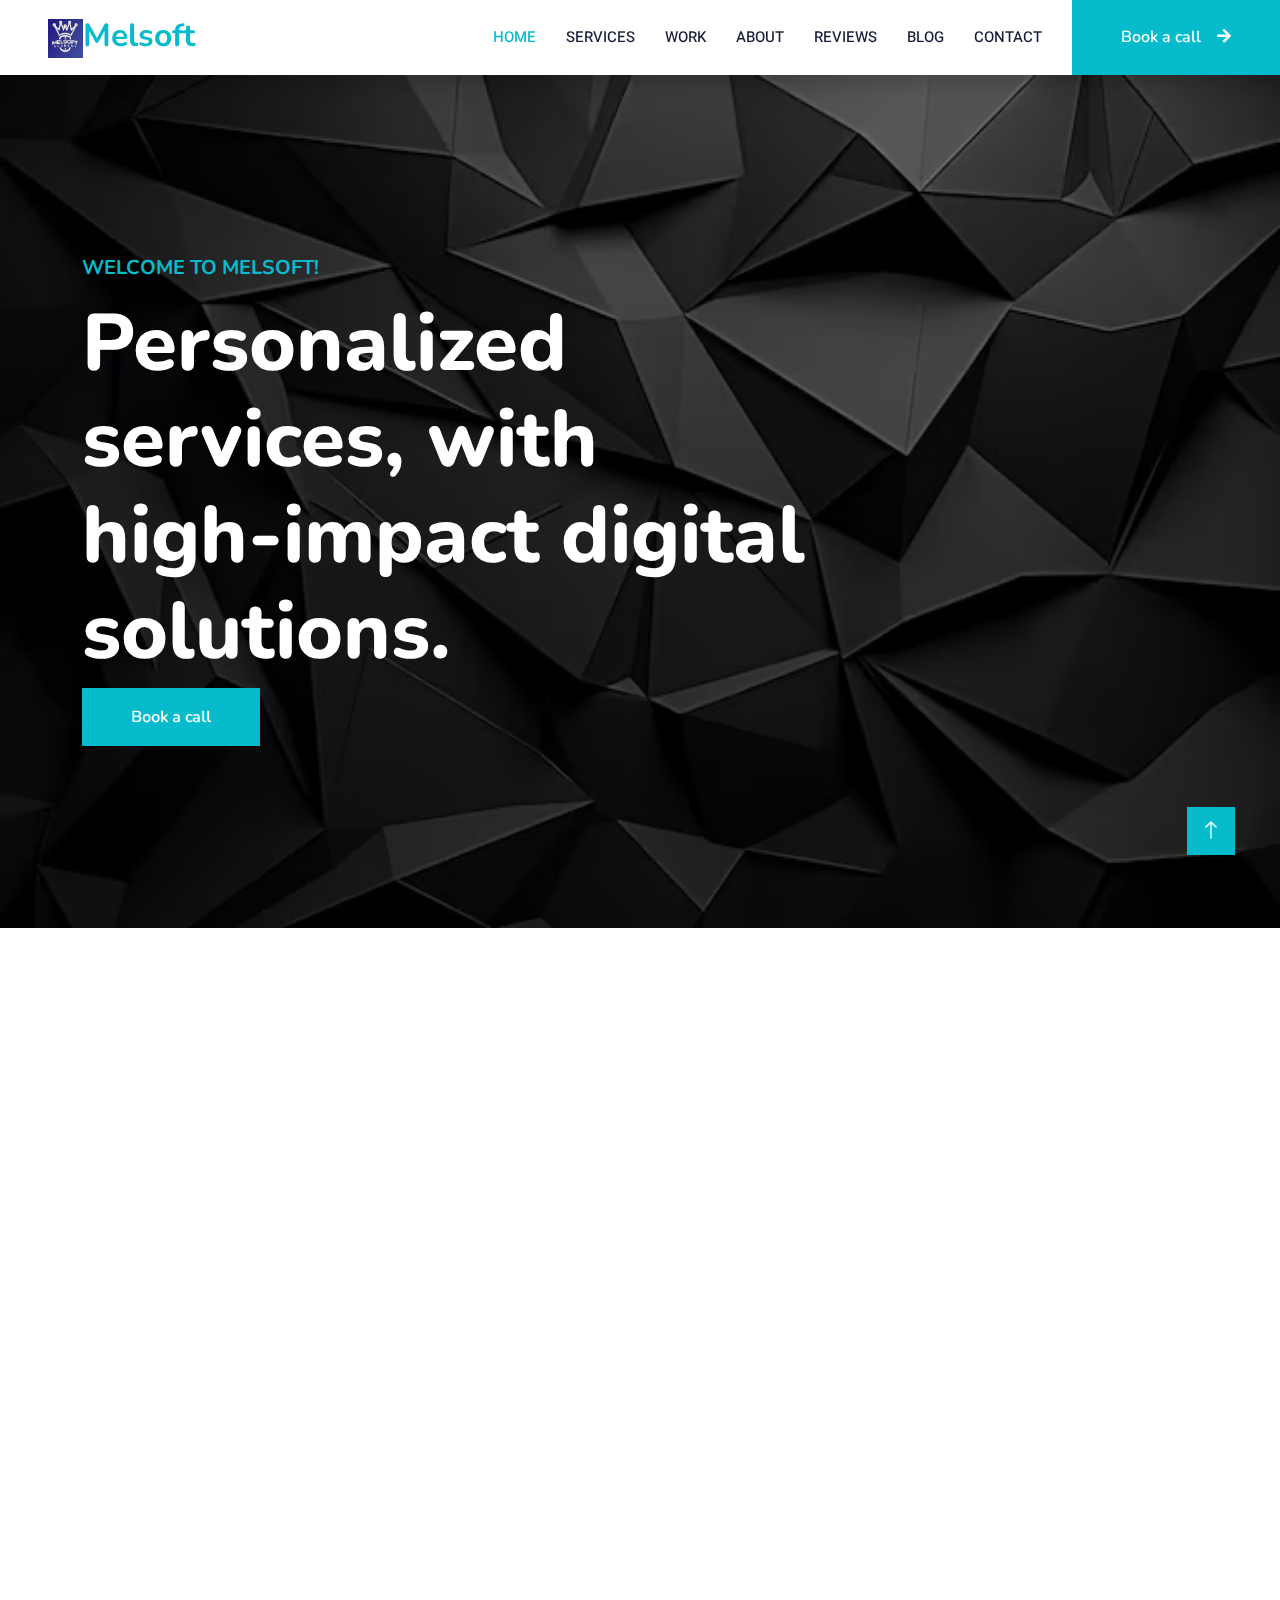
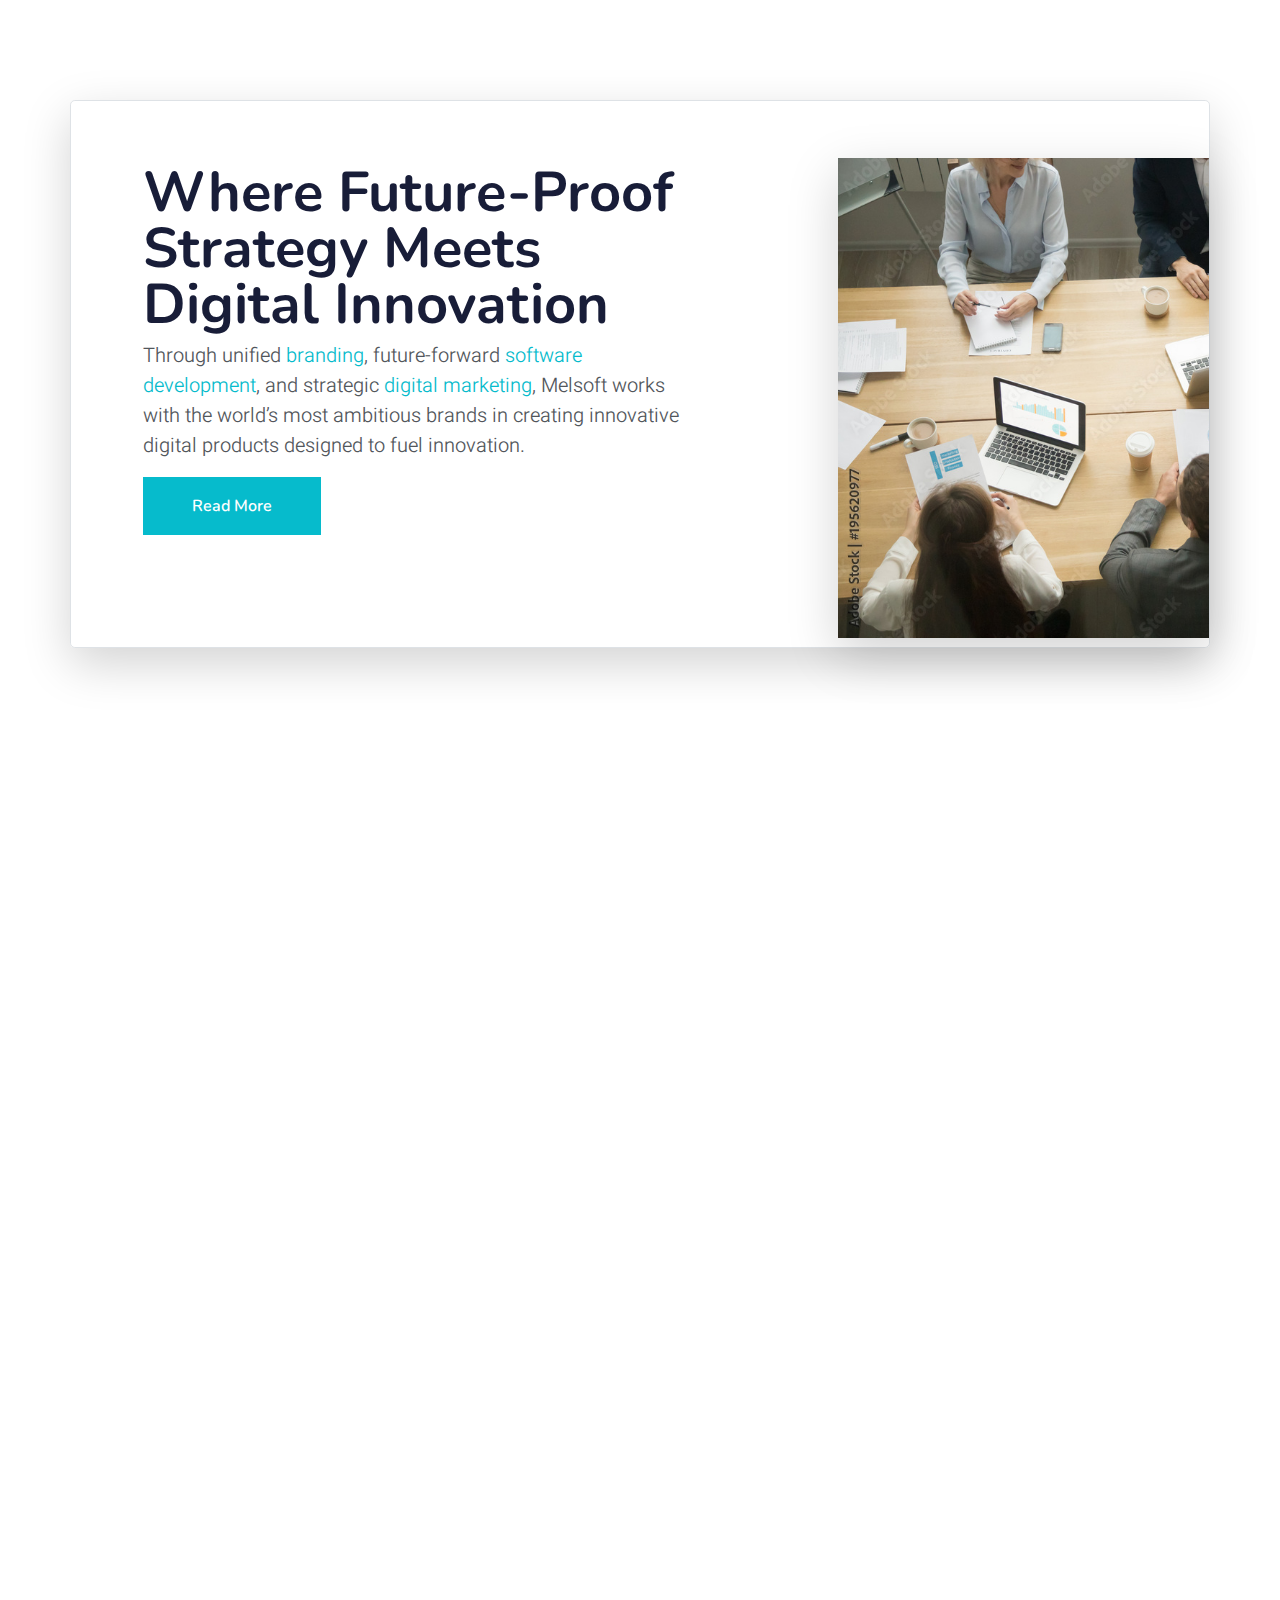
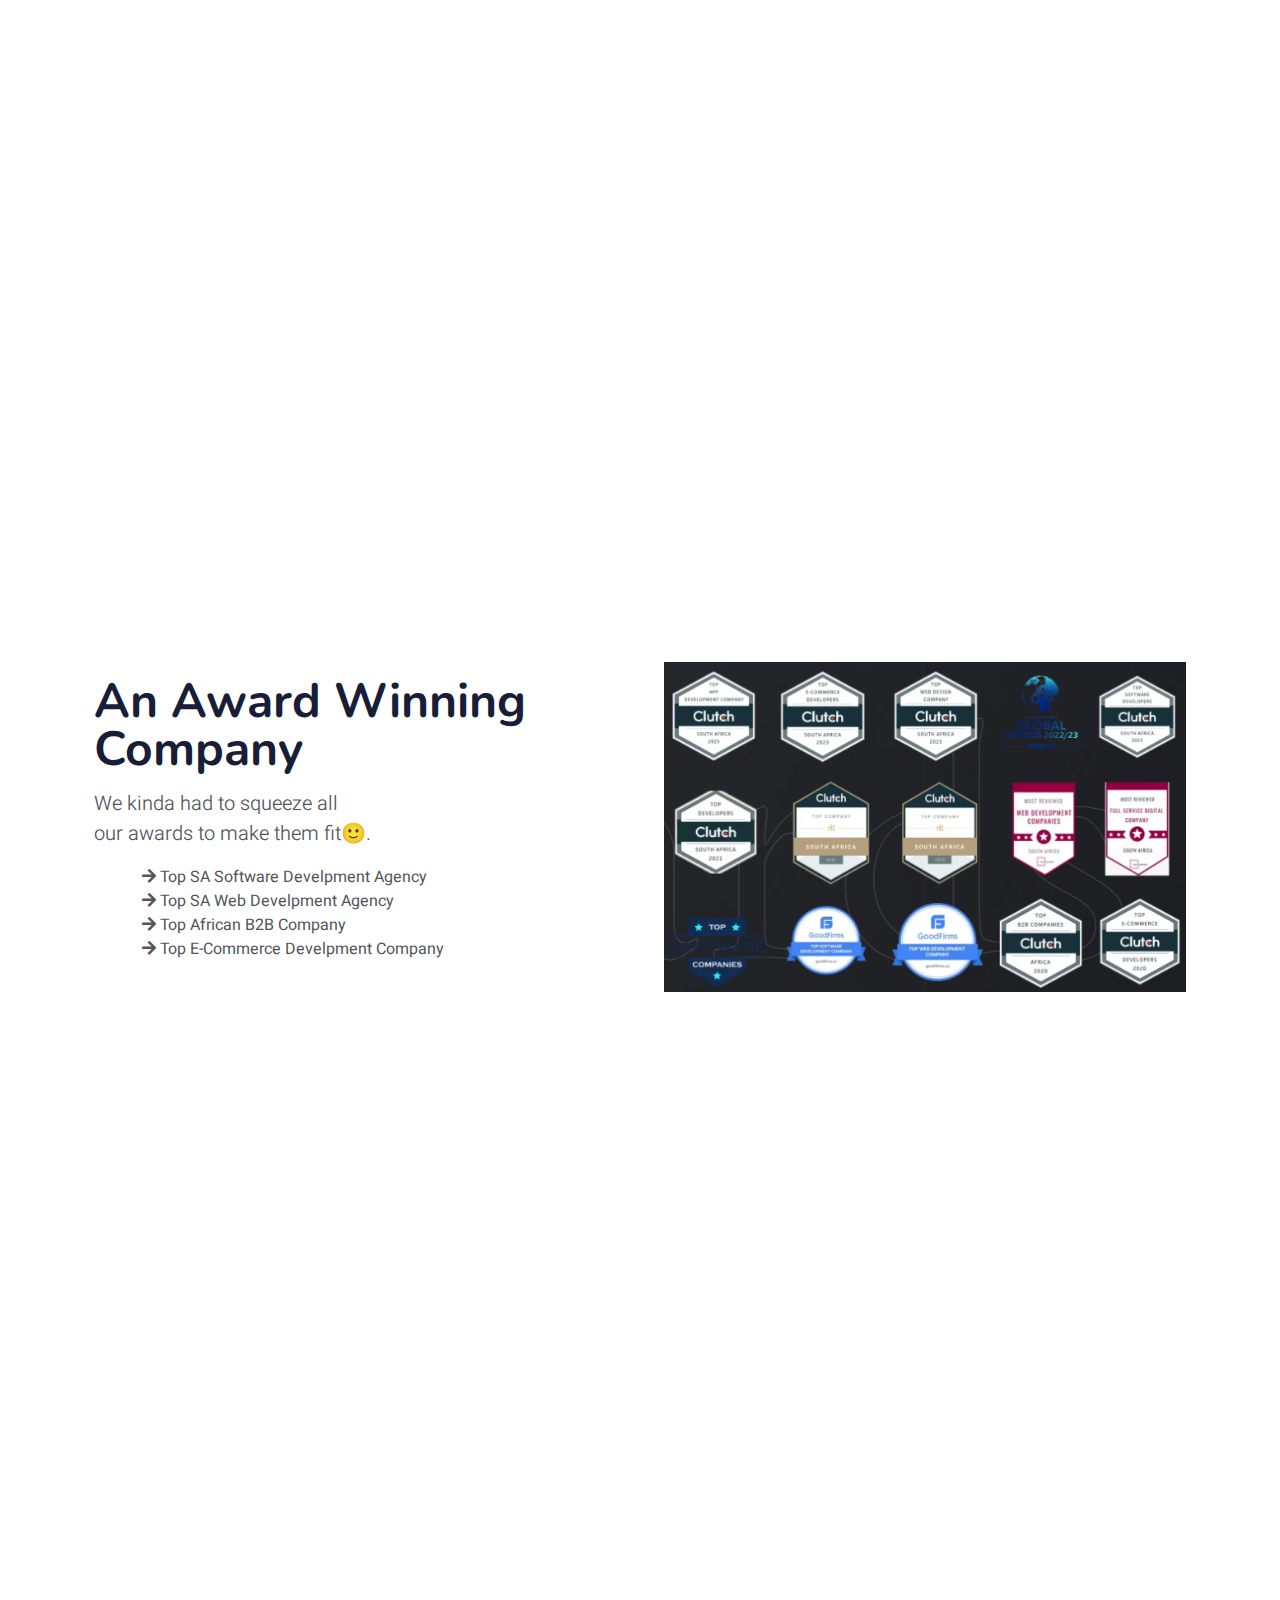
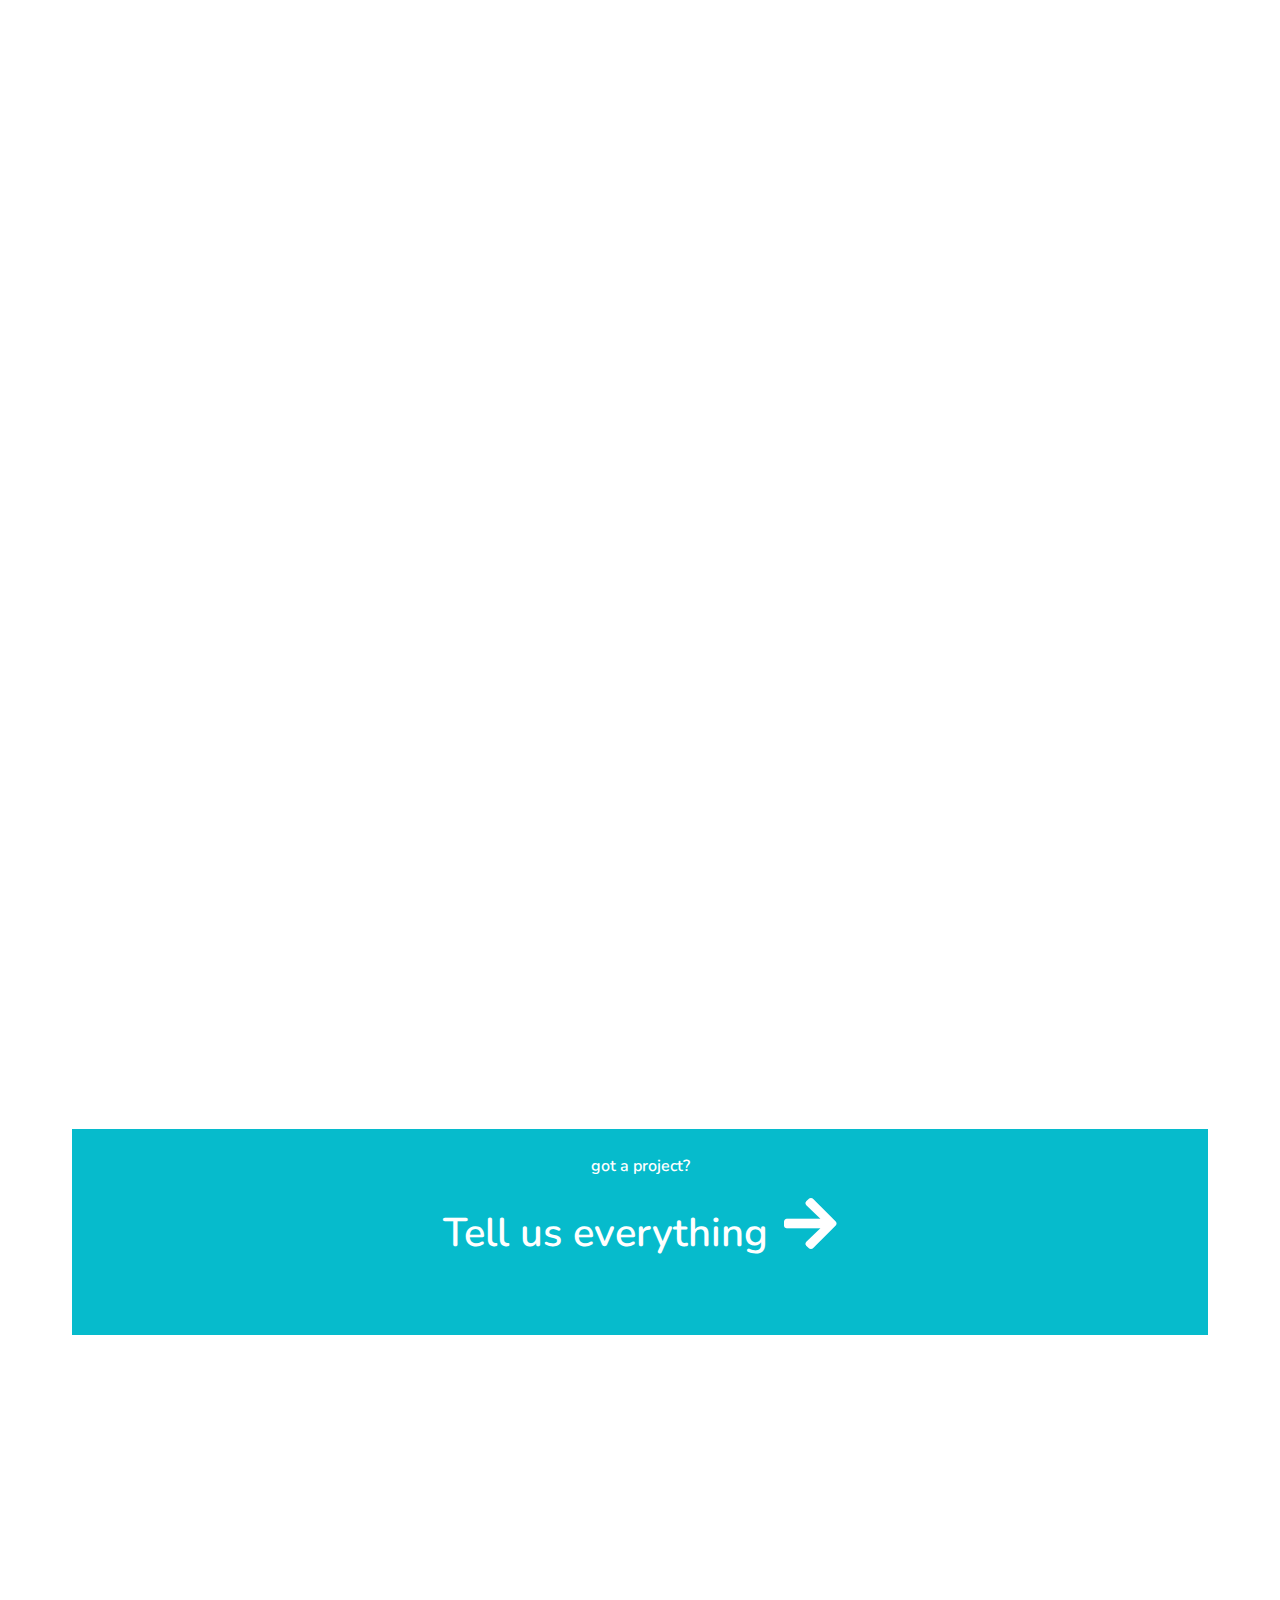
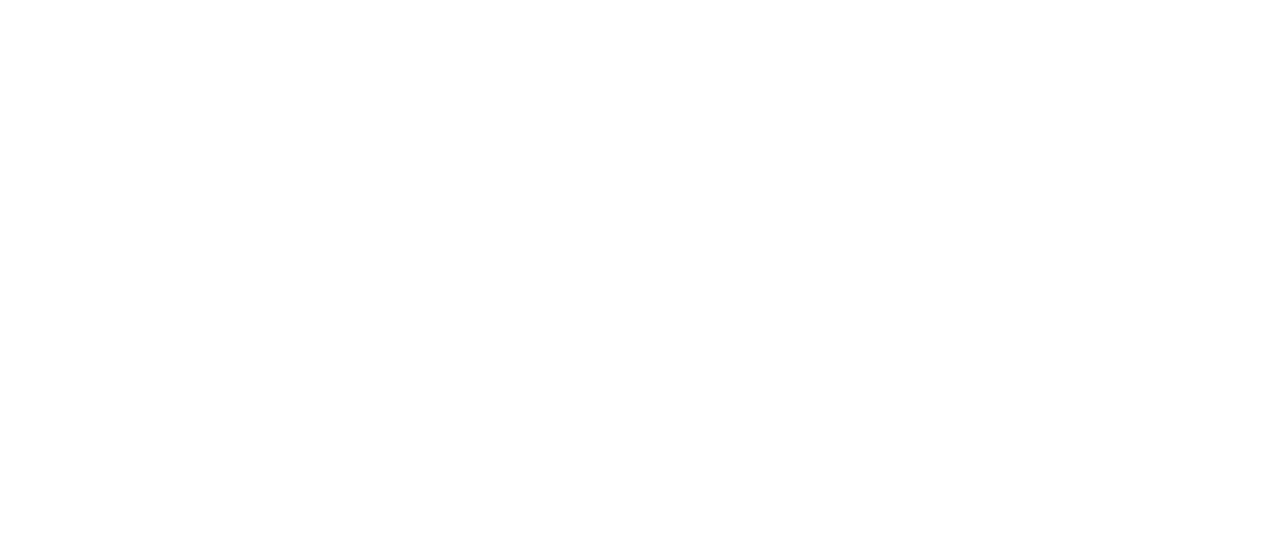
<file: index.html>
<!DOCTYPE html>
<html lang="en">

<head>
    <meta charset="utf-8">
    <title>Melsoft Academy Website</title>
    <meta content="width=device-width, initial-scale=1.0" name="viewport">
    <meta content="" name="keywords">
    <meta content="" name="description">

    <!-- Favicon -->
    <link href="img/favicon.ico" rel="icon">

    <!-- Google Web Fonts -->
    <link rel="preconnect" href="https://fonts.googleapis.com">
    <link rel="preconnect" href="https://fonts.gstatic.com" crossorigin>
    <link href="https://fonts.googleapis.com/css2?family=Heebo:wght@400;500;600&family=Nunito:wght@600;700;800&display=swap" rel="stylesheet">

    <!-- Icon Font Stylesheet -->
    <link href="https://cdnjs.cloudflare.com/ajax/libs/font-awesome/5.10.0/css/all.min.css" rel="stylesheet">
    <link href="https://cdn.jsdelivr.net/npm/bootstrap-icons@1.4.1/font/bootstrap-icons.css" rel="stylesheet">

    <!-- Libraries Stylesheet -->
    <link href="lib/animate/animate.min.css" rel="stylesheet">
    <link href="lib/owlcarousel/assets/owl.carousel.min.css" rel="stylesheet">

    <!-- Customized Bootstrap Stylesheet -->
    <link href="css/bootstrap.min.css" rel="stylesheet">

    <!-- Template Stylesheet -->
    <link href="css/style.css" rel="stylesheet">
</head>

<body>
    <!-- Spinner Start -->
    <div id="spinner" class="show bg-white position-fixed translate-middle w-100 vh-100 top-50 start-50 d-flex align-items-center justify-content-center">
        <div class="spinner-border text-primary" style="width: 3rem; height: 3rem;" role="status">
            <span class="sr-only">Loading...</span>
        </div>
    </div>
    <!-- Spinner End -->


    <!-- Navbar Start -->
    <nav class="navbar navbar-expand-lg bg-white navbar-light shadow sticky-top p-0">
        <a href="index.html" class="navbar-brand d-flex align-items-center px-4 px-lg-5">
            <h2 class="m-0 text-primary"><img src="/src/logo.jpg" alt="melsoft-logo" width="35px">Melsoft</h2>
        </a>
        <button type="button" class="navbar-toggler me-4" data-bs-toggle="collapse" data-bs-target="#navbarCollapse">
            <span class="navbar-toggler-icon"></span>
        </button>
        <div class="collapse navbar-collapse" id="navbarCollapse">
            <div class="navbar-nav ms-auto p-4 p-lg-0">
                <a href="index.html" class="nav-item nav-link active">Home</a>
                <a href="services.html" class="nav-item nav-link">Services</a>
                <a href="work.html" class="nav-item nav-link">Work</a>
                <a href="about.html" class="nav-item nav-link">About</a>
                <a href="reviews.html" class="nav-item nav-link">Reviews</a>
                <a href="blog.html" class="nav-item nav-link">Blog</a>
                <a href="contact.html" class="nav-item nav-link">Contact</a>
            </div>
            <a href="https://calendly.com/larreth/melsoft-call?month=2024-05" class="btn btn-primary py-4 px-lg-5 d-none d-lg-block">Book a call<i class="fa fa-arrow-right ms-3"></i></a>
        </div>
    </nav>
    <!-- Navbar End -->



        <!-- Hero section -->
        <div class="container-fluid p-0 mb-5">
            <div class="owl-carousel header-carousel position-relative">
                <div class="owl-carousel-item position-relative">
                    <img class="img-fluid" src="/src/black-prism.avif" alt="">
                    <div class="position-absolute top-0 start-0 w-100 h-100 d-flex align-items-center">
                        <div class="container">
                            <div class="row justify-content-start">
                                <div class="col-sm-10 col-lg-8">
                                    <h5 class="text-primary text-uppercase mb-3 animated slideInDown">Welcome to Melsoft! </h5>
                                    <h1 class="display-3 text-white animated slideInDown" style="font-size: 80px;">Personalized services, with high-impact digital solutions.</h1>
                                    <a href="https://calendly.com/larreth/melsoft-call?month=2024-05" class="btn btn-primary py-md-3 px-md-5 animated slideInRight">Book a call</a>
                                </div>
                            </div>
                        </div>
                    </div>
                </div>
            </div>
        </div>
        <!-- Hero section -->
    
    
        <!-- Service Start -->
        <div class="container-xxl py-5">
            <div class="container">
                <div class="text-center wow fadeInUp" data-wow-delay="0.1s">
                    <h1 class="mb-5">Top Clients</h1>
                </div>
                <div class="row g-4">
                    <div class="col-lg-3 col-sm-6 wow fadeInUp" data-wow-delay="0.1s">
                        <div class="service-item text-center pt-3">
                            <div class="p-4">
                                <img src="/src/melsoft.png" alt="" width="100px">
                            </div>
                        </div>
                    </div>
                    <div class="col-lg-3 col-sm-6 wow fadeInUp" data-wow-delay="0.3s">
                        <div class="service-item text-center pt-3">
                            <div class="p-4">
                                <img src="/src/forbes.png" alt="" width="100px">
                            </div>
                        </div>
                    </div>
                    <div class="col-lg-3 col-sm-6 wow fadeInUp" data-wow-delay="0.3s">
                        <div class="service-item text-center pt-3">
                            <div class="p-4 mb-5">
                                <img src="/src/uj.png" alt="" width="200px">
                            </div>
                        </div>
                    </div>
                    <div class="col-lg-3 col-sm-6 wow fadeInUp" data-wow-delay="0.7s">
                        <div class="service-item text-center pt-3">
                            <div class="p-4">
                                <img src="/src/city.png" alt="" width="100px">
                            </div>
                        </div>
                    </div>
                </div>
                <div class="row g-4">
                    <div class="col-lg-3 col-sm-6 wow fadeInUp" data-wow-delay="0.1s">
                        <div class="service-item text-center pt-3">
                            <div class="p-4">
                                <img src="/src/cips.png" alt="" width="200px">
                            </div>
                        </div>
                    </div>
                    <div class="col-lg-3 col-sm-6 wow fadeInUp" data-wow-delay="0.3s">
                        <div class="service-item text-center pt-3">
                            <div class="p-4">
                                <img src="/src/ewseta.png" alt="" width="140px">
                            </div>
                        </div>
                    </div>
                    <div class="col-lg-3 col-sm-6 wow fadeInUp" data-wow-delay="0.3s">
                        <div class="service-item text-center pt-3">
                            <div class="p-4">
                                <img src="/src/mercuri.jpg" alt="" width="100px">
                            </div>
                        </div>
                    </div>
                    <div class="col-lg-3 col-sm-6 wow fadeInUp" data-wow-delay="0.7s">
                        <div class="service-item text-center pt-3">
                            <div class="p-4">
                                <img src="/src/sony.png" alt="" width="100px">
                            </div>
                        </div>
                    </div>
                </div>
            </div>
        </div>
        <!-- Service End -->
    
    
        <!-- About Start -->
    
        </div> 
        <div class="container my-5">
            <div class="text-center wow fadeInUp" data-wow-delay="0.1s">
                <h1 class="mb-5">About Us</h1>
            </div>
            <div class="row p-4 pb-0 pe-lg-0 pt-lg-5 align-items-center rounded-3 border shadow-lg">
              <div class="col-lg-7 p-3 p-lg-5 pt-lg-3">
                <h1 class="display-4 fw-bold lh-1 text-body-emphasis">Where Future-Proof Strategy Meets Digital Innovation</h1>
                <p class="lead">Through unified <a href="">branding</a>, future-forward <a href="">software development</a>, and strategic <a href="">digital marketing</a>, Melsoft works with the world’s most ambitious brands in creating innovative digital products designed to fuel innovation.</p>
                <div class="d-grid gap-2 d-md-flex justify-content-md-start mb-4 mb-lg-3">
                    <a href="about.html" class="btn btn-primary py-md-3 px-md-5 animated slideInRight mb-5">Read More</a>
                </div>
              </div>
              <div class="col-lg-4 offset-lg-1 p-0 overflow-hidden shadow-lg">
                  <img class="rounded-lg-3" src="/src/about-image.jpg" alt="" width="720">
              </div>
            </div>
          </div>
         <!-- About End  -->
    
        <!-- Courses Start -->
        <div class="container-xxl py-5">
            <div class="container">
                <div class="row g-4 justify-content-center">
                    <div class="col-4">
                <div class="text-center wow fadeInUp" data-wow-delay="0.1s" style="margin-top: 80px; font-size: 80px;">
                    <h6 class="section-title bg-white text-center text-primary px-3">Services</h6>
                    <h1 class="mb-5">What We Do</h1>
                </div>
            </div>
                    <div class="col-lg-4 col-md-6 wow fadeInUp mb-5" data-wow-delay="0.1s">
                        <div class="course-item bg-light">
                            <div class="position-relative overflow-hidden">
                                <img class="img-fluid" src="/src/software-development.jpg" alt="" width="500px">
                            </div>
                            <div class="text-center p-4 pb-0">
                                <h1 class="mb-0">Software Development</h1>
                                <p class="mb-4">Utilizing the latest technologies, our software engineers work with you to bring your ideas to life and deliver a seamless front and back-end experience optimized to obtain conversions. We develop your web, mobile or desktop apps with the functionality for now and with the capability for future evolution.
                                </p>
                                <a href="services.html" class="btn btn-primary py-4 px-lg-5 d-none d-lg-block"><i class="fa fa-arrow-right ms-3"></i></a>
                            </div>
                        </div>
                    </div>
                    <div class="col-lg-4 col-md-6 wow fadeInUp mt-5" data-wow-delay="0.3s">
                        <div class="course-item bg-light" style="margin: 60px 0 0 0;">
                            <div class="position-relative overflow-hidden">
                                <img class="img-fluid" src="/src/website-development.jpg" alt="" width="500px">
                            </div>
                            <div class="text-center p-4 pb-0">
                                <h1 class="mb-0">Website Development </h1>
                                <p class="mb-4">As an award-winning web design company, our dedicated design team combines custom human-centred design techniques with conversion-focused practices. It tops it off with SEO optimization for enhanced web visibility. In addition, we incorporate the best UI/UX experience to complement your brand and embrace your input and approval to ensure your website looks just as you imagined.  
                                </p>
                                <a href="services.html" class="btn btn-primary py-4 px-lg-5 d-none d-lg-block"><i class="fa fa-arrow-right ms-3"></i></a>
                            </div>
                        </div>
                    </div>
                    <div class="row g-4 justify-content-center">
                        <div class="col-lg-4 col-md-6 wow fadeInUp" data-wow-delay="0.5s">
                            <div class="course-item bg-light" style="margin: 80px 0 0 0;">
                                <div class="position-relative overflow-hidden">
                                    <img class="img-fluid" src="/src/digital-marketing.jpg" alt="" width="400px">
                                </div>
                                <div class="text-center p-4 pb-0">
                                    <h1 class="mb-0">Digital Marketing</h1>
                                    <p class="mb-4">We create and execute omnichannel digital marketing strategies. From SEO and content to paid search and social, we work with you to capture and convert your target audience.
                                    </p>
                                    <a href="services.html" class="btn btn-primary py-4 px-lg-5 d-none d-lg-block"><i class="fa fa-arrow-right ms-3"></i></a>
                                </div>
                            </div>
                        </div>
                        <div class="col-lg-4 col-md-6 wow fadeInUp" data-wow-delay="0.1s">
                            <div class="course-item bg-light">
                                <div class="position-relative overflow-hidden">
                                    <img class="img-fluid" src="/src/branding.png" alt="" width="400px">
                                </div>
                                <div class="text-center p-4 pb-0">
                                    <h1 class="mb-0">Branding</h1>
                                    <p class="mb-4">Through listening to your goals, wants, and needs, we deliver robust and holistic brand strategies that create the foundation for your marketing initiatives to grow your business and ensure your success for today, tomorrow, and years to come.
                                    </p>
                                    <a href="services.html" class="btn btn-primary py-4 px-lg-5 d-none d-lg-block"><i class="fa fa-arrow-right ms-3"></i></a>
                                </div>
                            </div>
                        </div>
                        <div class="col-lg-4 col-md-6 wow fadeInUp" data-wow-delay="0.1s">
                            <div class="course-item bg-light" style="margin: 80px 0 0 0;">
                                <div class="position-relative overflow-hidden">
                                    <img class="img-fluid" src="/src/ad-hoc-services.jpg" alt="" width="400px">
                                </div>
                                <div class="text-center p-4 pb-0">
                                    <h1 class="mb-0">Ad-Hoc Services</h1>
                                    <p class="mb-4">As your full-service digital partner, we also offer complementary services to all things digital, such as Domain Registration, 24/7 Hosting, Support and Maintenance.
                                    </p>
                                    <a href="services.html" class="btn btn-primary py-4 px-lg-5 d-none d-lg-block"><i class="fa fa-arrow-right ms-3"></i></a>
                                </div>
                            </div>
                        </div>
                </div>
            </div>
        </div>
        <!-- Courses End -->
    
        <!-- awards -->
        <div class="container col-xxl-8 px-4 py-5">
            <div class="row flex-lg-row-reverse align-items-center g-5 py-5">
              <div class="col-10 col-sm-8 col-lg-6">
                <img src="/src/awards.png" class="d-block mx-lg-auto img-fluid" alt="awards" width="700" height="500" loading="lazy">
              </div>
              <div class="col-lg-6">
                <h1 class="display-5 fw-bold text-body-emphasis lh-1 mb-3">An Award Winning Company</h1>
                <p class="lead">We kinda had to squeeze all <br> our awards to make them fit🙂.</p>
                <div class="d-grid gap-2 d-md-flex justify-content-md-start">
                  <ul style="list-style: none;">
                    <li><i class="fa fa-arrow-right ms-3"></i> Top SA Software Develpment Agency</li>
                    <li><i class="fa fa-arrow-right ms-3"></i> Top SA Web Develpment Agency</li>
                    <li><i class="fa fa-arrow-right ms-3"></i> Top African B2B Company</li>
                    <li><i class="fa fa-arrow-right ms-3"></i> Top E-Commerce Develpment Company</li>
                  </ul>
                </div>
              </div>
            </div>
          </div>
    <!-- Awards end -->
      
        <!-- Testimonial Start -->
        <div class="container-xxl py-5 wow fadeInUp" data-wow-delay="0.1s">
            <div class="container">
                <div class="text-center">
                    <h6 class="section-title bg-white text-center text-primary px-3">Testimonial</h6>
                    <h1 class="mb-5">Client Reviews</h1>
                </div>
                <div class="owl-carousel testimonial-carousel position-relative">
                    <div class="testimonial-item text-center">
                        <img class="border rounded-circle p-2 mx-auto mb-3" src="/src/client 1.jpg" style="width: 80px; height: 80px;">
                        <h5 class="mb-0">Muhammed Bulbulia CA (SA)</h5>
                        <p>Managing Director, myCAhub</p>
                        <div class="testimonial-text bg-light text-center p-4">
                        <p class="mb-0">"Melsoft was dedicated and driven in executing the project's workflow. Their team was very communicative in progress updates throughout the development process."</p>
                        </div>
                    </div>
                    <div class="testimonial-item text-center">
                        <img class="border rounded-circle p-2 mx-auto mb-3" src="/src/client 2.jpg" style="width: 80px; height: 80px;">
                        <h5 class="mb-0">Regomoditswe Mashiane</h5>
                        <p>Supply Chain Management, SASOL</p>
                        <div class="testimonial-text bg-light text-center p-4">
                        <p class="mb-0">"The website launched a week ahead of schedule and generated revenue within a month of going live. Their professional work ethic ensured the project had no delays."</p>
                        </div>
                    </div>
                    <div class="testimonial-item text-center">
                        <img class="border rounded-circle p-2 mx-auto mb-3" src="/src/client  4.jpg" style="width: 80px; height: 80px;">
                        <h5 class="mb-0">Clement Molapo</h5>
                        <p>Senior Tutor, University of Pretoria</p>
                        <div class="testimonial-text bg-light text-center p-4">
                        <p class="mb-0">"Melsoft's knowledge in web development is their core strength. They were punctual, respectful, and easy to work with throughout the development process."</p>
                        </div>
                    </div>
                    <div class="testimonial-item text-center">
                        <img class="border rounded-circle p-2 mx-auto mb-3" src="/src/client 3.jpg" style="width: 80px; height: 80px;">
                        <h5 class="mb-0">Afifa Mirza</h5>
                        <p>IT Manager, Aviation Services SA</p>
                        <div class="testimonial-text bg-light text-center p-4">
                        <p class="mb-0">"Melsoft helped us repair our website's payment gateway. We are pleased with the project's outcome. They remained cooperative throughout the engagement."</p>
                        </div>
                    </div>
                </div>
                <div class="text-center wow fadeInUp" data-wow-delay="0.1s">
                    <a href="reviews.html" class="btn btn-primary py-md-3 px-md-5 animated slideInRight mt-5">Read More Reviews</a>
                  </div>
                </a>
            </div>
        </div>
        <!-- Testimonial End -->
             <!-- Latest New Start -->
        <div class="container-xxl py-5 category">
            <div class="container">
                <div class="text-center wow fadeInUp" data-wow-delay="0.1s">
                    <h6 class="section-title bg-white text-center text-primary px-3">Categories</h6>
                    <h1 class="mb-5">Our Latest News</h1>
                </div>
                <div class="row g-3">
                    <div class="col-lg-7 col-md-6">
                        <div class="row g-3">
                            <div class="col-lg-12 col-md-12 wow zoomIn" data-wow-delay="0.1s">
                                <a class="position-relative d-block overflow-hidden" href="blog.html">
                                    <img class="img-fluid" src="/src/blog 4.png" alt="">
                                    <div class="bg-white text-center position-absolute bottom-0 end-0 py-2 px-3" style="margin: 1px;">
                                        <small class="text-primary">App Development</small>
                                        <h5 class="m-0">Off The Shelf vs Custom Made, Our Expert Opinion</h5>
                                        <small class="flex-fill text-center py-2"><i class="fa fa-user text-primary me-2"></i>Larreth Jimu</small>
                                        
                                    </div>
                                </a>
                            </div>
                            <div class="col-lg-12 col-md-12 wow zoomIn" data-wow-delay="0.1s">
                                <a class="position-relative d-block overflow-hidden" href="blog.html">
                                    <img class="img-fluid" src="/src/blog 3.png" alt="">
                                    <div class="bg-white text-center position-absolute bottom-0 end-0 py-2 px-3" style="margin: 1px;">
                                        <small class="text-primary">Digital Marketing</small>
                                <h5 class="m-0">Mastering the Art of Remote Management: The Ultimate Guide</h5 >
                             <small class="flex-fill text-center py-2"><i class="fa fa-user text-primary me-2"></i>Larreth Jimu</small>
                                    </div>
                                </a>
                            </div>
                        </div>
                    </div>
                    <div class="col-lg-5 col-md-6 wow zoomIn" data-wow-delay="0.7s" style="min-height: 350px;">
                        <a class="position-relative d-block h-100 overflow-hidden" href="blog.html">
                            <img class="img-fluid position-absolute w-90 h-100" src="/src/blog 2.png" alt="" style="object-fit: cover;">
                            <div class="bg-white text-center position-absolute bottom-0 end-0 py-2 px-3" style="margin:  1px;">
                                <small class="text-primary">Digital Marketing</small>
                                <h5 class="m-0">Brand Loyalty Is Everything! 6 Secrets Revealed By Experts</h5 >
                             <small class="flex-fill text-center py-2"><i class="fa fa-user text-primary me-2"></i>Larreth Jimu</small>
                            </div>
                        </a>
                    </div>
                </div>
            </div>
        </div>
        <!-- Latest News section end -->
    
        <!-- contact us button section -->
        <a href="contact.html" class="btn btn-primary py-4 px-lg-5 d-none d-lg-block" style="margin: 0 60px;"><p>got a project?</p> <p style="height: 100px; font-size: 40px;"> Tell us everything<i class="fa fa-arrow-right ms-3" style="font-size: 60px;"></i></p></a>
    
        <!-- Footer Start -->
        <div class="container-fluid bg-dark text-light footer pt-5 mt-5 wow fadeIn" data-wow-delay="0.1s">
            <div class="container py-5">
                <div class="row g-5">
                    <div class="col-lg-3 col-md-6">
                        <h4 class="text-white mb-3">Contact Us</h4>
                        <h6 class="text-white mb-3">Johannesburg(HQ)</h6>
                        <p class="mb-2">173 Oxford Road, Rosebank, Sandton</p>
                        <p class="mb-2">Johannesburg, 2196</p>
                        <p class="mb-2">+27 11 282 0817</p>
                        <p class="mb-2">+27 81 716 7573</p>
                        <br>
                        <h6 class="text-white mb-3">Cape Town</h6>
                        <p class="mb-2">80 Strand Street, Cape Town City Centre,</p>
                        <p class="mb-2">Cape Town, 8001</p>
                        <p class="mb-2">+27 11 282 0817</p>
                        <p class="mb-2">+27 81 716 7573</p>
                    </div>
                        <div class="col-lg-3 col-md-6">
                            <h4 class="text-white mb-3">Menu</h4>
                            <a class="btn btn-link" href="index.html">Home</a>
                            <a class="btn btn-link" href="services.html">Services</a>
                            <a class="btn btn-link" href="work.html">Work</a>
                            <a class="btn btn-link" href="about.html">About</a>
                            <a class="btn btn-link" href="reviews.html">Reviews</a>
                            <a class="btn btn-link" href="blog.html">Blog</a>
                            <a class="btn btn-link" href="contact.html">Contact Us</a>
                            <a class="btn btn-link" href="">Book a Call</a>
                        </div>
                    <div class="col-lg-3 col-md-6">
                        <h4 class="text-white mb-3">Services</h4>
                        <a class="btn btn-link" href="">Software Development</a>
                            <a class="btn btn-link" href="">Website Development</a>
                            <a class="btn btn-link" href="">Digital Marketing</a>
                            <a class="btn btn-link" href="">Branding</a>
                            <a class="btn btn-link" href="">Ad-Hoc Services</a>
                    </div>
                </div>
            </div>
            <div class="container">
                <div class="copyright">
                    <div class="row">
                        <div class="col-md-6 text-center text-md-start mb-3 mb-md-0">
                            &copy; <a class="border-bottom" href="#">Melsoft Academy</a>, All Right Reserved.
    
                            <!--/*** This template is free as long as you keep the footer author’s credit link/attribution link/backlink. If you'd like to use the template without the footer author’s credit link/attribution link/backlink, you can purchase the Credit Removal License from "https://htmlcodex.com/credit-removal". Thank you for your support. ***/-->
                            Designed By <a class="border-bottom" href="https://htmlcodex.com">Siphokazi Naledi Muhauli</a><br><br>
                            Distributed By <a class="border-bottom" href="https://themewagon.com">ThemeWagon</a>
                        </div>
                        <div class="col-md-6 text-center text-md-end">
                            <div class="footer-menu">
                                <div class="d-flex pt-2">
                                    <a class="btn btn-outline-light btn-social" href=""><i class="fab fa-twitter"></i></a>
                                    <a class="btn btn-outline-light btn-social" href=""><i class="fab fa-facebook-f"></i></a>
                                    <a class="btn btn-outline-light btn-social" href=""><i class="fab fa-youtube"></i></a>
                                    <a class="btn btn-outline-light btn-social" href=""><i class="fab fa-linkedin-in"></i></a>
                                </div>
                            </div>
                        </div>
                    </div>
                </div>
            </div>
        </div>
        <!-- Footer End -->
    
    
        <!-- Back to Top -->
        <a href="#" class="btn btn-lg btn-primary btn-lg-square back-to-top"><i class="bi bi-arrow-up"></i></a>
    
    
        <!-- JavaScript Libraries -->
        <script src="https://code.jquery.com/jquery-3.4.1.min.js"></script>
        <script src="https://cdn.jsdelivr.net/npm/bootstrap@5.0.0/dist/js/bootstrap.bundle.min.js"></script>
        <script src="lib/wow/wow.min.js"></script>
        <script src="lib/easing/easing.min.js"></script>
        <script src="lib/waypoints/waypoints.min.js"></script>
        <script src="lib/owlcarousel/owl.carousel.min.js"></script>
    
        <!-- Template Javascript -->
        <script src="js/main.js"></script>
    </body>
    
    </html>
</file>
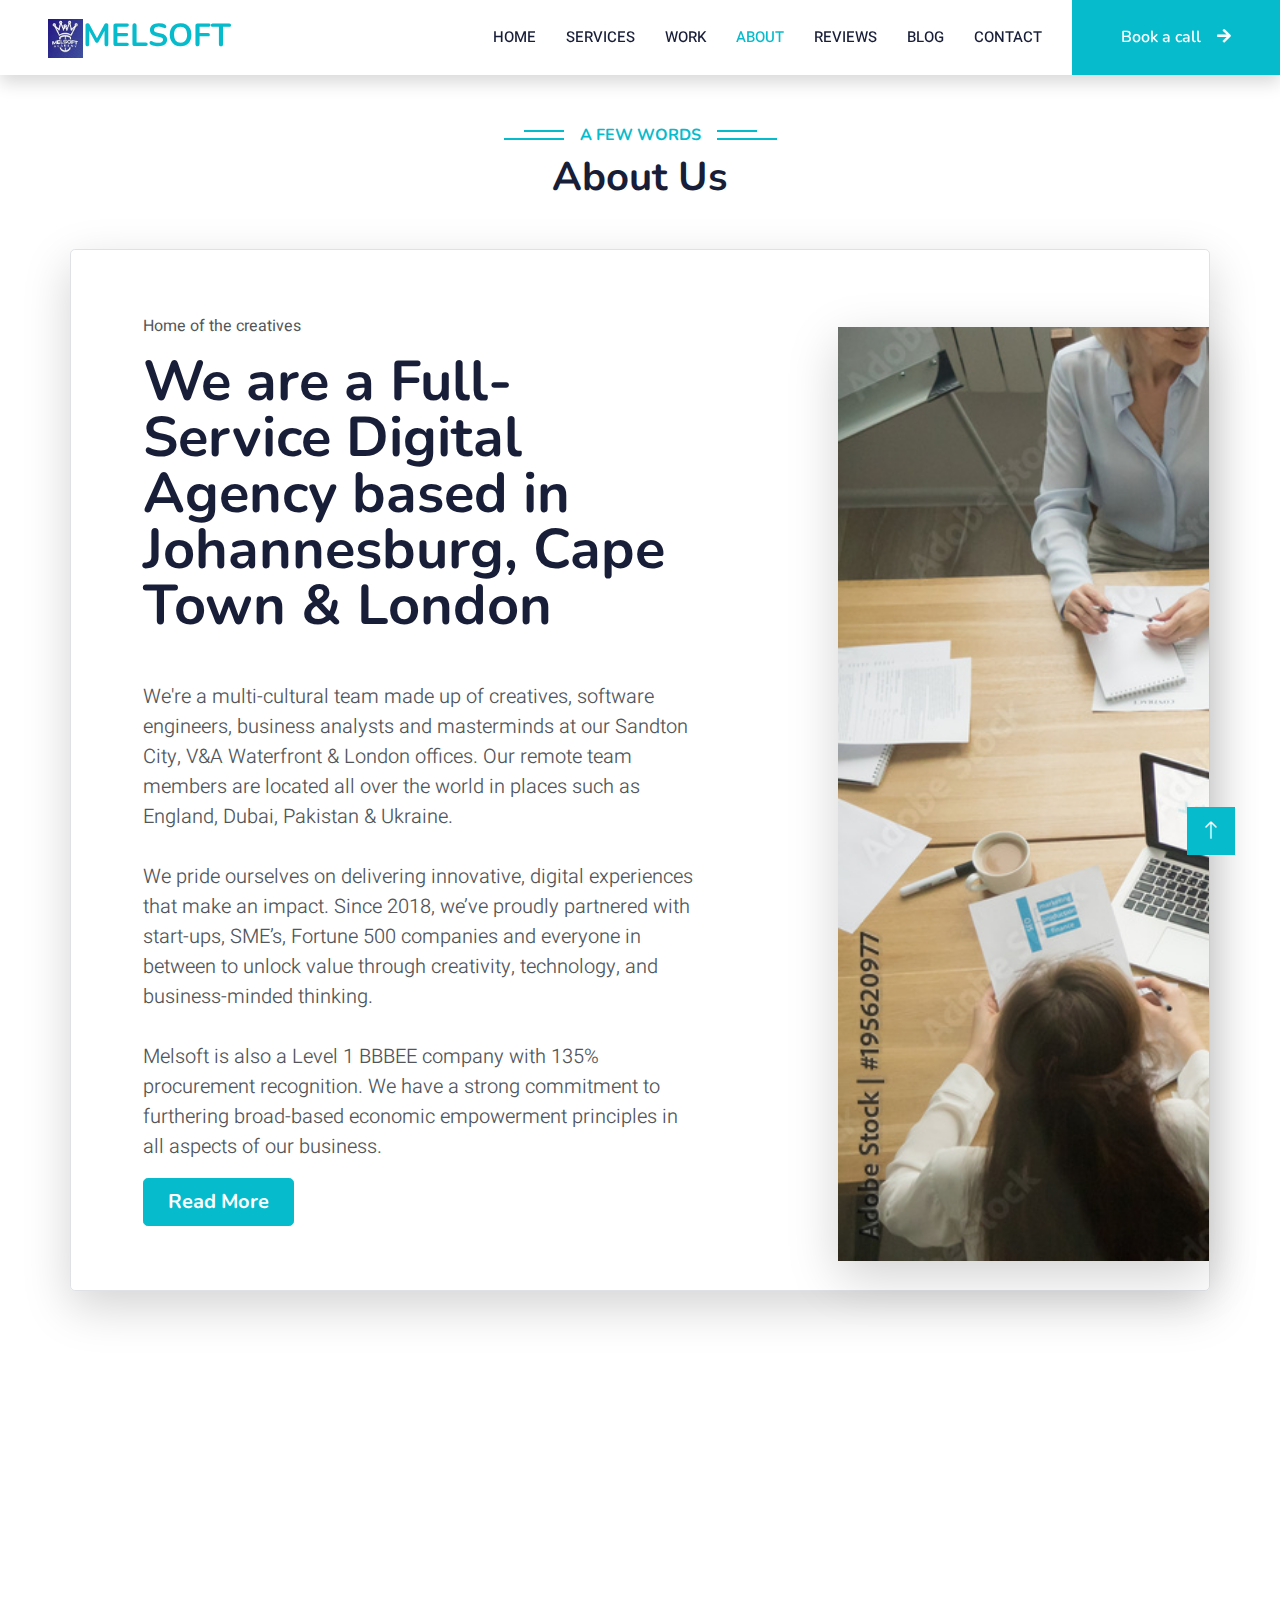
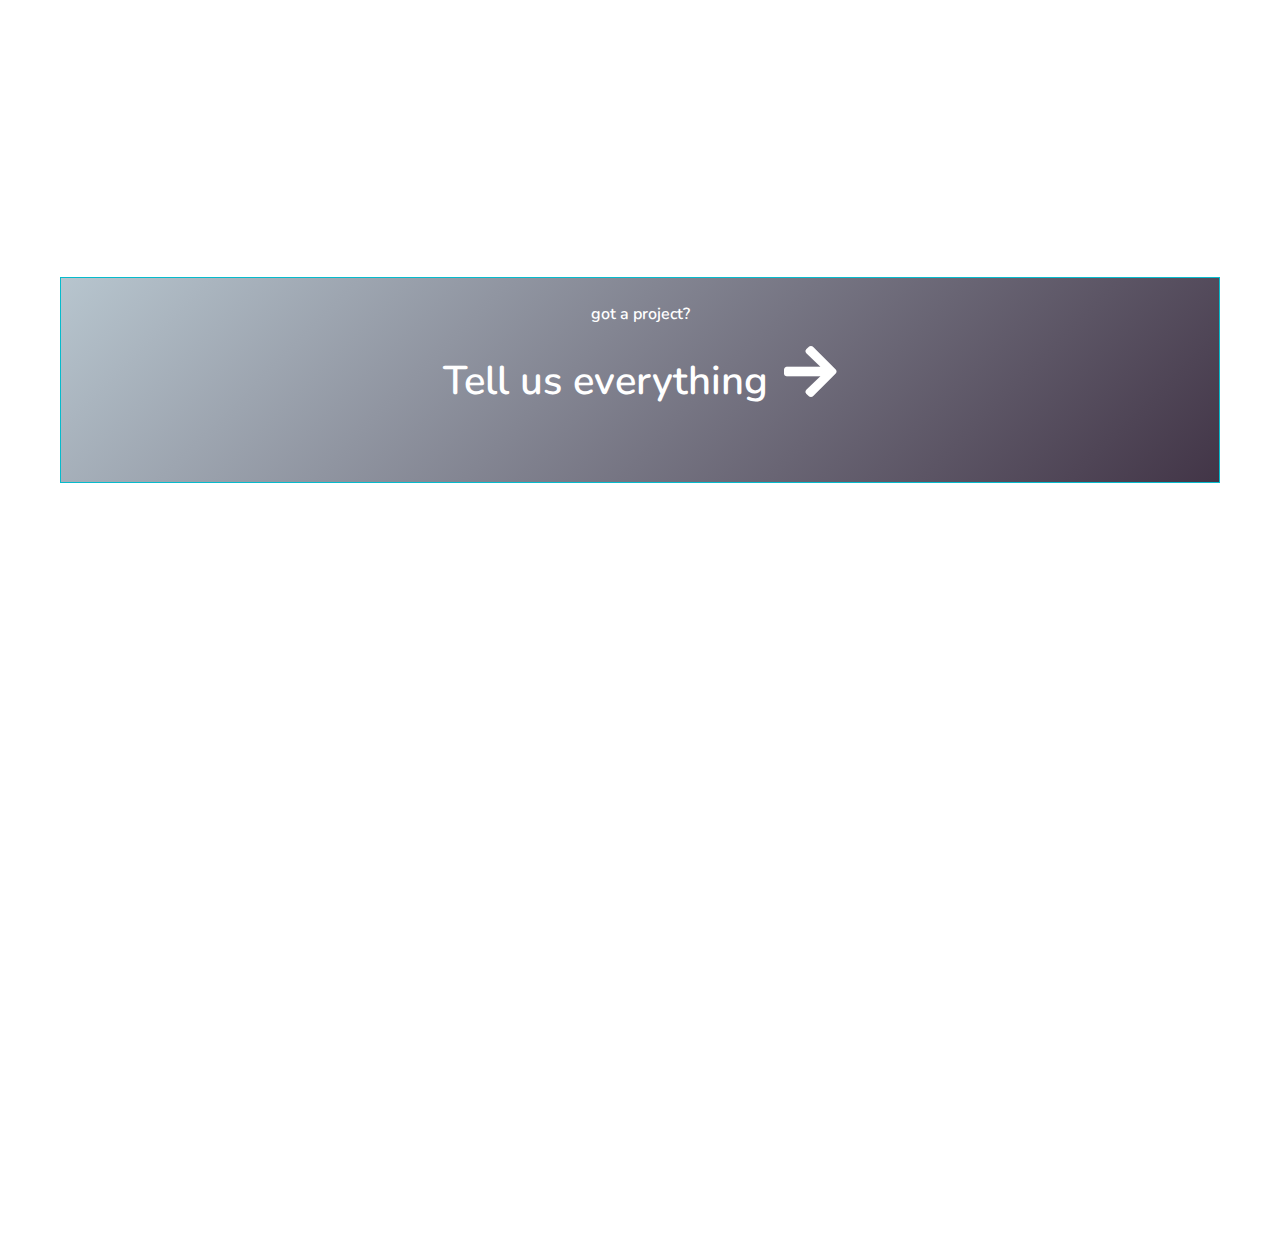
<file: about.html>
<!DOCTYPE html>
<html lang="en">

<head>
    <meta charset="utf-8">
    <title>Melsoft Academy</title>
    <meta content="width=device-width, initial-scale=1.0" name="viewport">
    <meta content="" name="keywords">
    <meta content="" name="description">

    <!-- Favicon -->
    <link href="img/favicon.ico" rel="icon">

    <!-- Google Web Fonts -->
    <link rel="preconnect" href="https://fonts.googleapis.com">
    <link rel="preconnect" href="https://fonts.gstatic.com" crossorigin>
    <link href="https://fonts.googleapis.com/css2?family=Heebo:wght@400;500;600&family=Nunito:wght@600;700;800&display=swap" rel="stylesheet">

    <!-- Icon Font Stylesheet -->
    <link href="https://cdnjs.cloudflare.com/ajax/libs/font-awesome/5.10.0/css/all.min.css" rel="stylesheet">
    <link href="https://cdn.jsdelivr.net/npm/bootstrap-icons@1.4.1/font/bootstrap-icons.css" rel="stylesheet">

    <!-- Libraries Stylesheet -->
    <link href="lib/animate/animate.min.css" rel="stylesheet">
    <link href="lib/owlcarousel/assets/owl.carousel.min.css" rel="stylesheet">

    <!-- Customized Bootstrap Stylesheet -->
    <link href="css/bootstrap.min.css" rel="stylesheet">

    <!-- Template Stylesheet -->
    <link href="css/style.css" rel="stylesheet">
</head>

<body>
    <!-- Spinner Start -->
    <div id="spinner" class="show bg-white position-fixed translate-middle w-100 vh-100 top-50 start-50 d-flex align-items-center justify-content-center">
        <div class="spinner-border text-primary" style="width: 3rem; height: 3rem;" role="status">
            <span class="sr-only">Loading...</span>
        </div>
    </div>
    <!-- Spinner End -->


    <!-- Navbar Start -->
    <nav class="navbar navbar-expand-lg bg-white navbar-light shadow sticky-top p-0">
        <a href="index.html" class="navbar-brand d-flex align-items-center px-4 px-lg-5">
            <h2 class="m-0 text-primary"><img src="/src/logo.jpg" alt="melsoft-logo" width="35px">MELSOFT</h2>
        </a>
        <button type="button" class="navbar-toggler me-4" data-bs-toggle="collapse" data-bs-target="#navbarCollapse">
            <span class="navbar-toggler-icon"></span>
        </button>
        <div class="collapse navbar-collapse" id="navbarCollapse">
            <div class="navbar-nav ms-auto p-4 p-lg-0">
                <a href="index.html" class="nav-item nav-link">Home</a>
                <a href="services.html" class="nav-item nav-link">Services</a>
                <a href="work.html" class="nav-item nav-link">Work</a>
                <a href="about.html" class="nav-item nav-link active">About</a>
                <a href="reviews.html" class="nav-item nav-link">Reviews</a>
                <a href="blog.html" class="nav-item nav-link">Blog</a>
                <a href="contact.html" class="nav-item nav-link">Contact</a>
            </div>
            <a href="https://calendly.com/larreth/melsoft-call?month=2024-05" class="btn btn-primary py-4 px-lg-5 d-none d-lg-block">Book a call<i class="fa fa-arrow-right ms-3"></i></a>
        </div>
    </nav>
    <!-- Navbar End -->


    <!-- About Start -->

</div> 
<div class="container my-5">
    <div class="text-center wow fadeInUp" data-wow-delay="0.1s">
        <h6 class="section-title bg-white text-center text-primary px-3">A few words</h6>
        <h1 class="mb-5">About Us</h1>
    </div>
    <div class="row p-4 pb-0 pe-lg-0 pt-lg-5 align-items-center rounded-3 border shadow-lg">
      <div class="col-lg-7 p-3 p-lg-5 pt-lg-3">
        <p>Home of the creatives</p>
        <h3 class="display-4 fw-bold lh-1 text-body-emphasis mb-5">We are a Full-Service Digital Agency based in Johannesburg, Cape Town & London</h3>
        <p class="lead">We're a multi-cultural team made up of creatives, software engineers, business analysts and masterminds at our Sandton City, V&A Waterfront & London offices. Our remote team members are located all over the world in places such as England, Dubai, Pakistan & Ukraine.
             <br>
             <br>
             We pride ourselves on delivering innovative, digital experiences that make an impact. Since 2018, we’ve proudly partnered with start-ups, SME’s, Fortune 500 companies and everyone in between to unlock value through creativity, technology, and business-minded thinking.
             <br>
             <br>
             Melsoft is also a Level 1 BBBEE company with 135% procurement recognition. We have a strong commitment to furthering broad-based economic empowerment principles in all aspects of our business.
        </p>
        <div class="d-grid gap-2 d-md-flex justify-content-md-start mb-4 mb-lg-3">
          <button type="button" class="btn btn-primary btn-lg px-4 me-md-2 fw-bold">Read More</button>
        </div>
      </div>
      <div class="col-lg-4 offset-lg-1 p-0 overflow-hidden shadow-lg">
          <img class="rounded-lg-3" src="/src/about-image.jpg" alt="" width="1400">
      </div>
    </div>
  </div>
 <!-- About End  -->

<!-- tech stack section -->
<div class="text-center wow fadeInUp" data-wow-delay="0.1s">
    <h1 class="mb-5">Our Tech Stack</h1>
    <img src="/src/tect-stack.png" alt="">
</div>
       
    <!-- contact us button section -->
    <a href="contact.html" class="btn btn-primary py-4 px-lg-5 d-none d-lg-block mt-5" style="margin: 0 60px; background: linear-gradient(135deg, #b7c5ce, #423547);"><p>got a project?</p> <p style="height: 100px; font-size: 40px;"> Tell us everything<i class="fa fa-arrow-right ms-3" style="font-size: 60px;"></i></p></a>

<!-- Footer Start -->
<div class="container-fluid bg-dark text-light footer pt-5 mt-5 wow fadeIn" data-wow-delay="0.1s">
    <div class="container py-5">
        <div class="row g-5">
            <div class="col-lg-3 col-md-6">
                <h4 class="text-white mb-3">Contact Us</h4>
                <h6 class="text-white mb-3">Johannesburg(HQ)</h6>
                <p class="mb-2">173 Oxford Road, Rosebank, Sandton</p>
                <p class="mb-2">Johannesburg, 2196</p>
                <p class="mb-2">+27 11 282 0817</p>
                <p class="mb-2">+27 81 716 7573</p>
                <br>
                <h6 class="text-white mb-3">Cape Town</h6>
                <p class="mb-2">80 Strand Street, Cape Town City Centre,</p>
                <p class="mb-2">Cape Town, 8001</p>
                <p class="mb-2">+27 11 282 0817</p>
                <p class="mb-2">+27 81 716 7573</p>
            </div>
                <div class="col-lg-3 col-md-6">
                    <h4 class="text-white mb-3">Menu</h4>
                    <a class="btn btn-link" href="index.html">Home</a>
                    <a class="btn btn-link" href="services.html">Services</a>
                    <a class="btn btn-link" href="work.html">Work</a>
                    <a class="btn btn-link" href="about.html">About</a>
                    <a class="btn btn-link" href="reviews.html">Reviews</a>
                    <a class="btn btn-link" href="blog.html">Blog</a>
                    <a class="btn btn-link" href="contact.html">Contact Us</a>
                    <a class="btn btn-link" href="">Book a Call</a>
                </div>
            <div class="col-lg-3 col-md-6">
                <h4 class="text-white mb-3">Services</h4>
                <a class="btn btn-link" href="">Software Development</a>
                    <a class="btn btn-link" href="">Website Development</a>
                    <a class="btn btn-link" href="">Digital Marketing</a>
                    <a class="btn btn-link" href="">Branding</a>
                    <a class="btn btn-link" href="">Ad-Hoc Services</a>
            </div>
        </div>
    </div>
    <div class="container">
        <div class="copyright">
            <div class="row">
                <div class="col-md-6 text-center text-md-start mb-3 mb-md-0">
                    &copy; <a class="border-bottom" href="#">Melsoft Academy</a>, All Right Reserved.

                    <!--/*** This template is free as long as you keep the footer author’s credit link/attribution link/backlink. If you'd like to use the template without the footer author’s credit link/attribution link/backlink, you can purchase the Credit Removal License from "https://htmlcodex.com/credit-removal". Thank you for your support. ***/-->
                    Designed By <a class="border-bottom" href="https://htmlcodex.com">Siphokazi Naledi Muhauli</a><br><br>
                    Distributed By <a class="border-bottom" href="https://themewagon.com">ThemeWagon</a>
                </div>
                <div class="col-md-6 text-center text-md-end">
                    <div class="footer-menu">
                        <div class="d-flex pt-2">
                            <a class="btn btn-outline-light btn-social" href="https://web.facebook.com/melsoft101?_rdc=1&_rdr"><i class="fab fa-facebook-f"></i></a>
                                    <a class="btn btn-outline-light btn-social" href="https://www.instagram.com/melsoft_sa/"><i class="fab fa-instagram"></i></a>
                                    <a class="btn btn-outline-light btn-social" href="https://www.linkedin.com/company/melsoft101/posts/?feedView=all"><i class="fab fa-linkedin-in"></i></a>
                        </div>
                    </div>
                </div>
            </div>
        </div>
    </div>
</div>
<!-- Footer End -->


    <!-- Back to Top -->
    <a href="#" class="btn btn-lg btn-primary btn-lg-square back-to-top"><i class="bi bi-arrow-up"></i></a>


    <!-- JavaScript Libraries -->
    <script src="https://code.jquery.com/jquery-3.4.1.min.js"></script>
    <script src="https://cdn.jsdelivr.net/npm/bootstrap@5.0.0/dist/js/bootstrap.bundle.min.js"></script>
    <script src="lib/wow/wow.min.js"></script>
    <script src="lib/easing/easing.min.js"></script>
    <script src="lib/waypoints/waypoints.min.js"></script>
    <script src="lib/owlcarousel/owl.carousel.min.js"></script>

    <!-- Template Javascript -->
    <script src="js/main.js"></script>
</body>

</html>
</file>
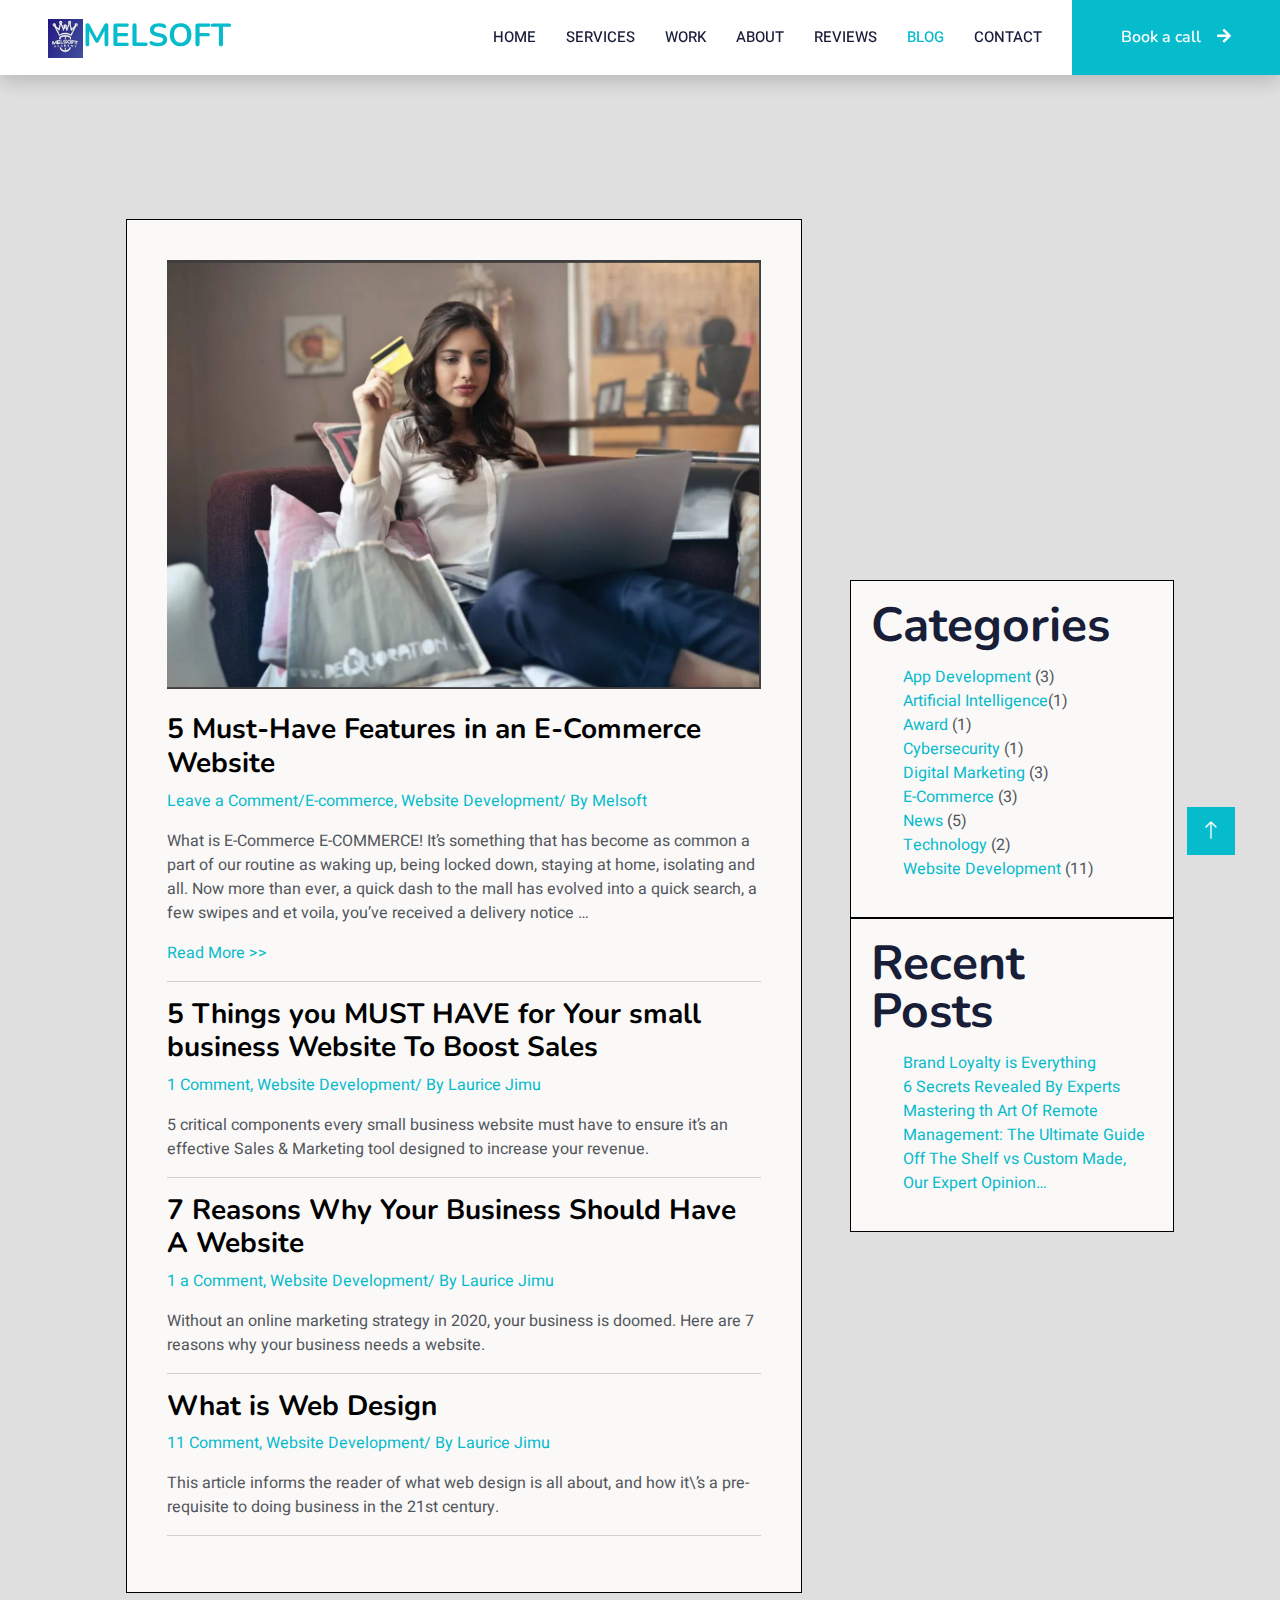
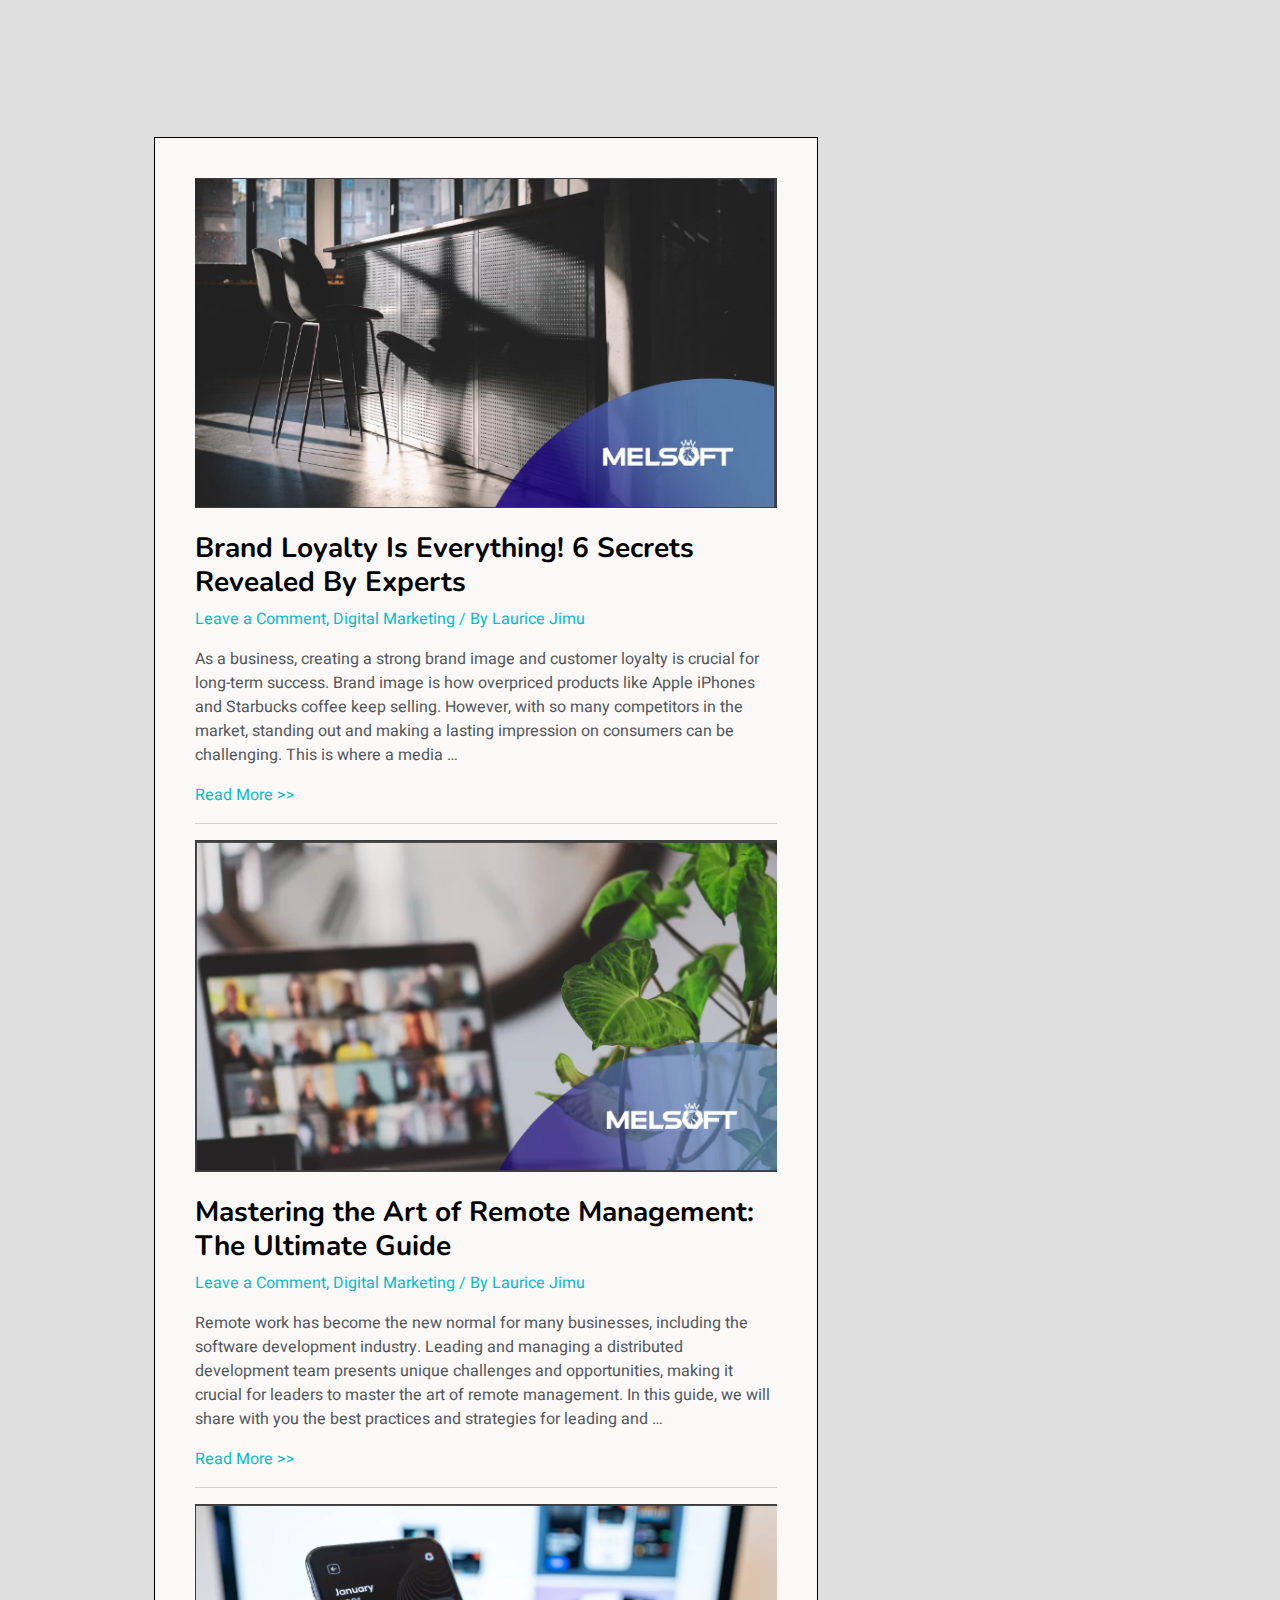
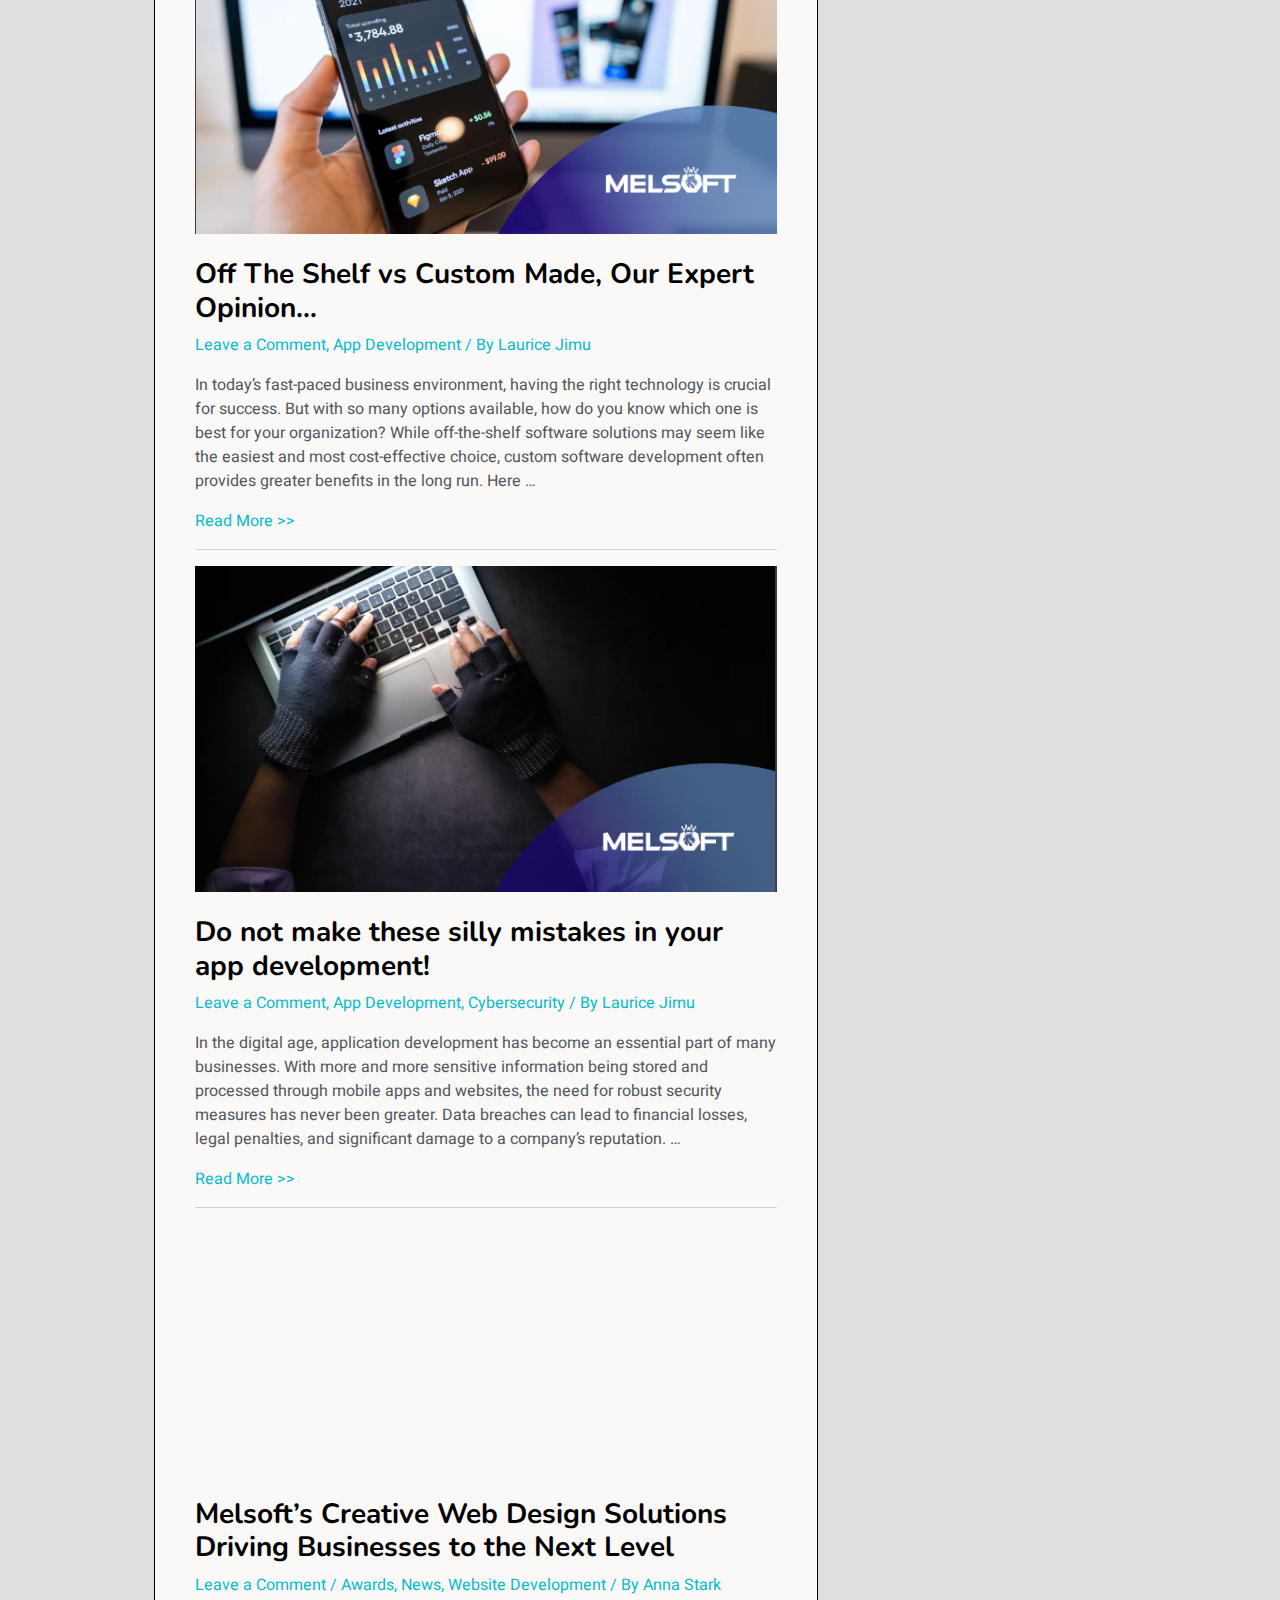
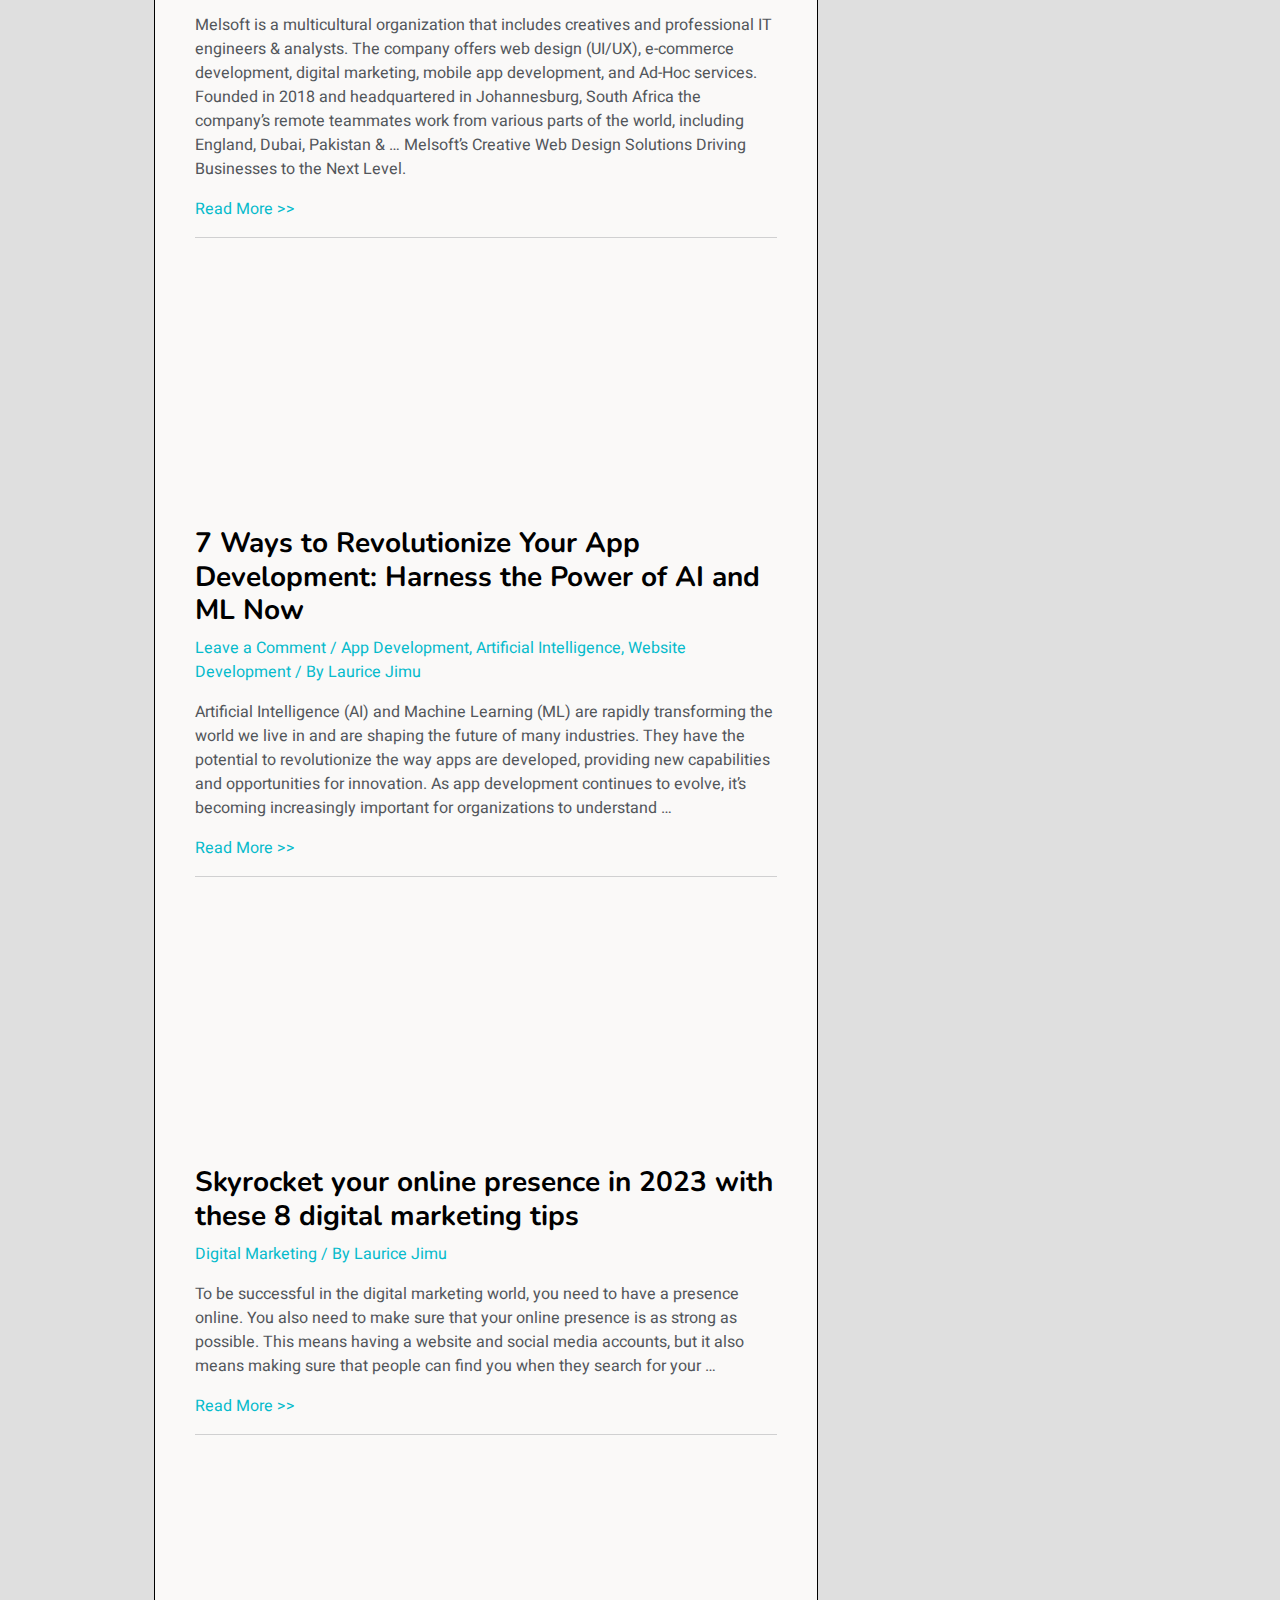
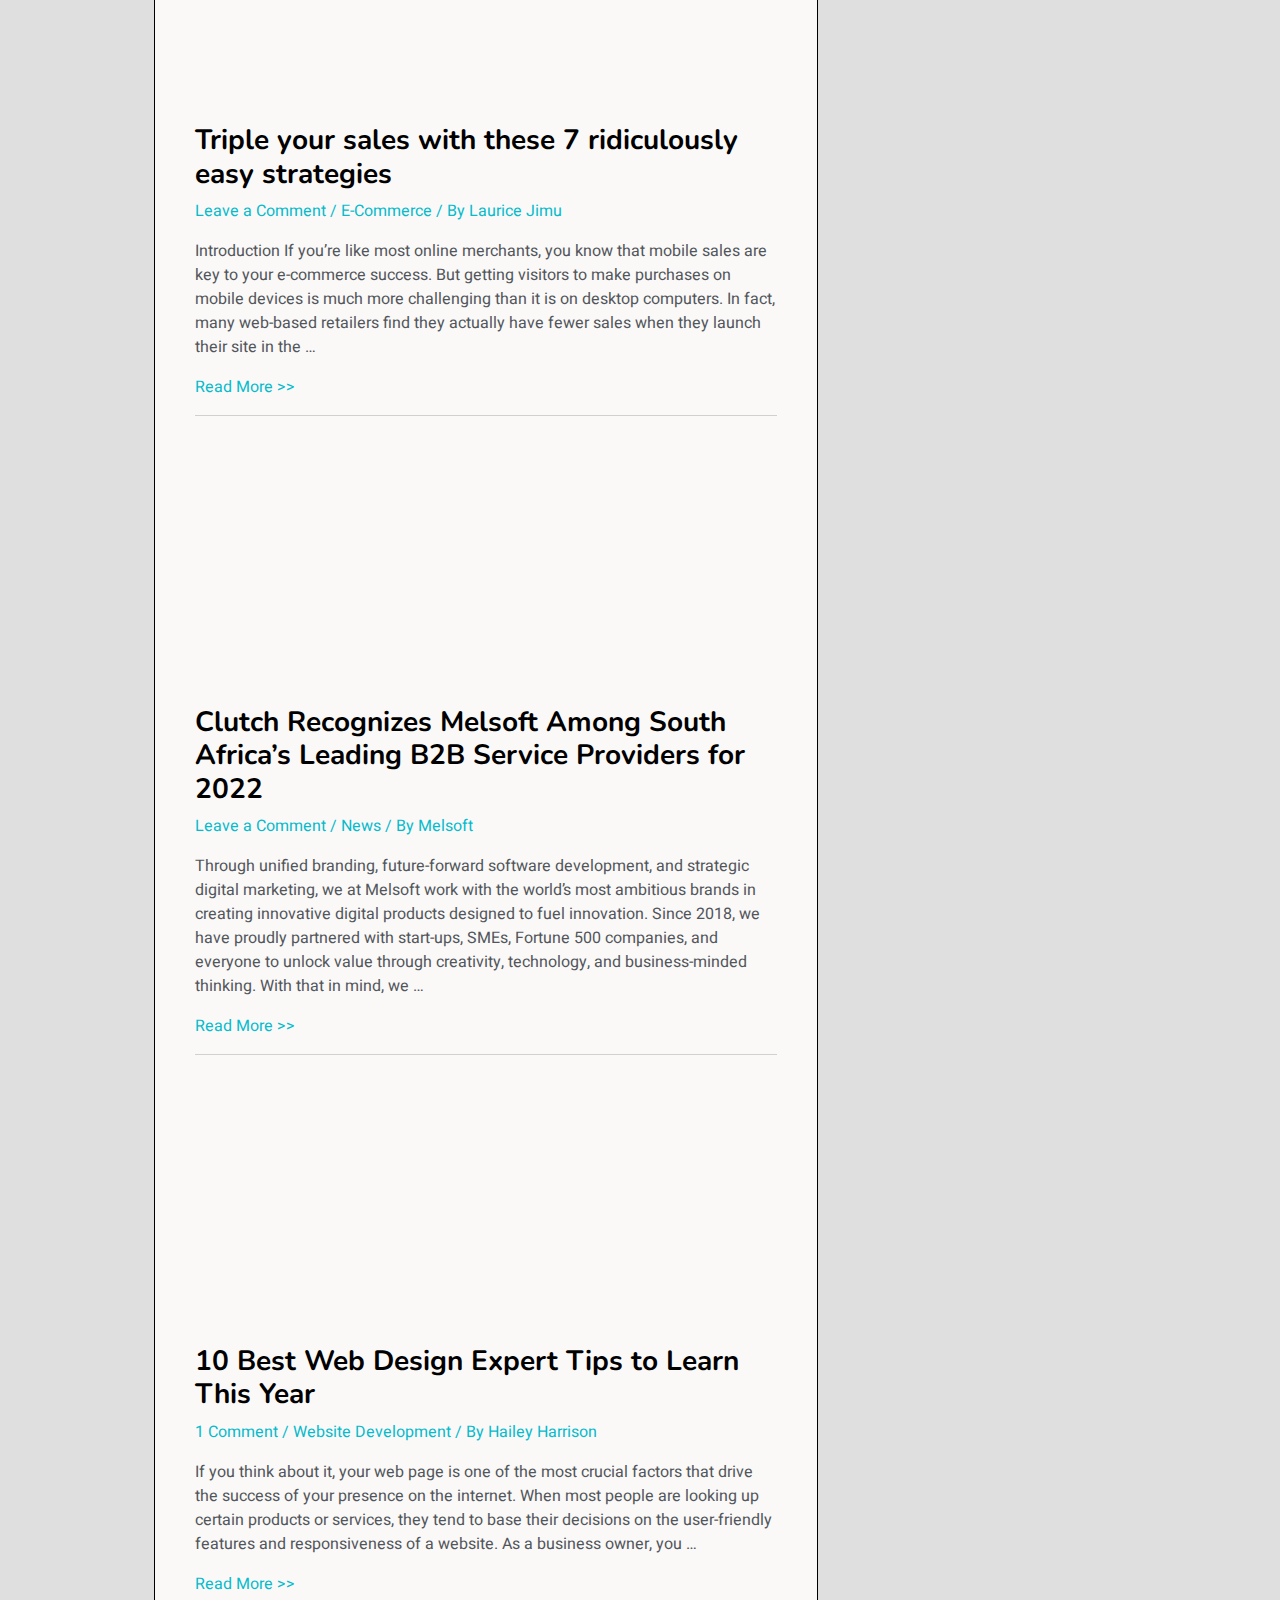
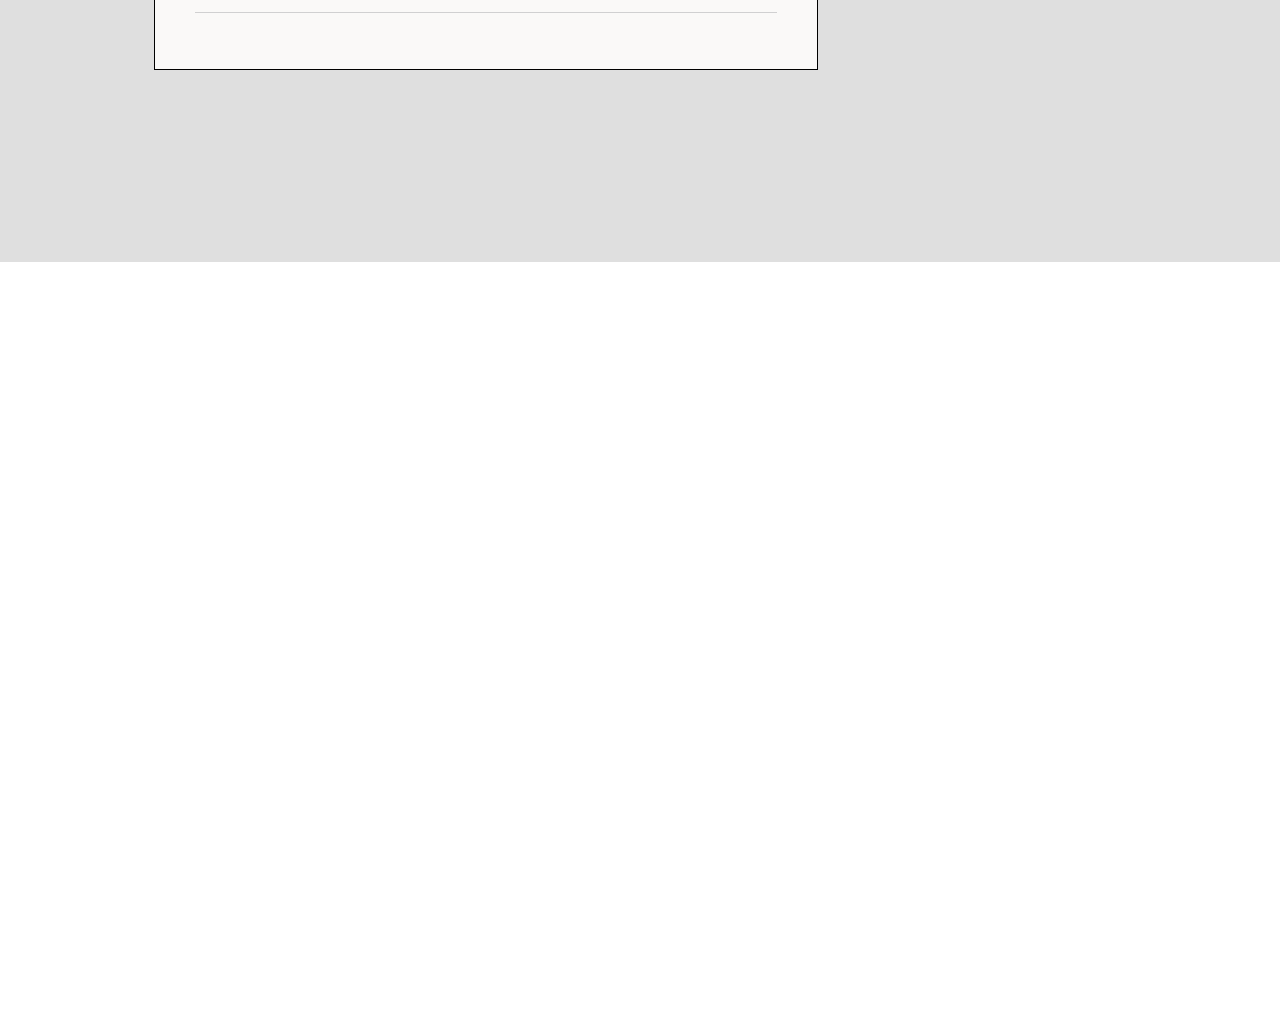
<file: blog.html>
<!DOCTYPE html>
<html lang="en">

<head>
    <meta charset="utf-8">
    <title>Melsoft Academy</title>
    <meta content="width=device-width, initial-scale=1.0" name="viewport">
    <meta content="" name="keywords">
    <meta content="" name="description">

    <!-- Favicon -->
    <link href="img/favicon.ico" rel="icon">

    <!-- Google Web Fonts -->
    <link rel="preconnect" href="https://fonts.googleapis.com">
    <link rel="preconnect" href="https://fonts.gstatic.com" crossorigin>
    <link href="https://fonts.googleapis.com/css2?family=Heebo:wght@400;500;600&family=Nunito:wght@600;700;800&display=swap" rel="stylesheet">

    <!-- Icon Font Stylesheet -->
    <link href="https://cdnjs.cloudflare.com/ajax/libs/font-awesome/5.10.0/css/all.min.css" rel="stylesheet">
    <link href="https://cdn.jsdelivr.net/npm/bootstrap-icons@1.4.1/font/bootstrap-icons.css" rel="stylesheet">

    <!-- Libraries Stylesheet -->
    <link href="lib/animate/animate.min.css" rel="stylesheet">
    <link href="lib/owlcarousel/assets/owl.carousel.min.css" rel="stylesheet">

    <!-- Customized Bootstrap Stylesheet -->
    <link href="css/bootstrap.min.css" rel="stylesheet">

    <!-- Template Stylesheet -->
    <link href="css/style.css" rel="stylesheet">
    <style>
        .container-xxl{
            background-color: rgb(223, 223, 223);
        }
        .link{
            color: black;
        }
        .right{
            border: 1px solid black;
            padding: 20px;
            background-color: rgb(250, 249, 248);
        }
        .left{
            border: 1px solid black;
            padding: 40px;
            background-color: rgb(250, 249, 248);
        }
    </style>
</head>

<body>
    <!-- Spinner Start -->
    <div id="spinner" class="show bg-white position-fixed translate-middle w-100 vh-100 top-50 start-50 d-flex align-items-center justify-content-center">
        <div class="spinner-border text-primary" style="width: 3rem; height: 3rem;" role="status">
            <span class="sr-only">Loading...</span>
        </div>
    </div>
    <!-- Spinner End -->


 <!-- Navbar Start -->
 <nav class="navbar navbar-expand-lg bg-white navbar-light shadow sticky-top p-0">
    <a href="index.html" class="navbar-brand d-flex align-items-center px-4 px-lg-5">
        <h2 class="m-0 text-primary"><img src="/src/logo.jpg" alt="melsoft-logo" width="35px">MELSOFT</h2>
    </a>
    <button type="button" class="navbar-toggler me-4" data-bs-toggle="collapse" data-bs-target="#navbarCollapse">
        <span class="navbar-toggler-icon"></span>
    </button>
    <div class="collapse navbar-collapse" id="navbarCollapse">
        <div class="navbar-nav ms-auto p-4 p-lg-0">
            <a href="index.html" class="nav-item nav-link">Home</a>
            <a href="services.html" class="nav-item nav-link">Services</a>
            <a href="work.html" class="nav-item nav-link">Work</a>
            <a href="about.html" class="nav-item nav-link">About</a>
            <a href="reviews.html" class="nav-item nav-link">Reviews</a>
            <a href="blog.html" class="nav-item nav-link active">Blog</a>
            <a href="contact.html" class="nav-item nav-link">Contact</a>
        </div>
        <a href="https://calendly.com/larreth/melsoft-call?month=2024-05" class="btn btn-primary py-4 px-lg-5 d-none d-lg-block">Book a call<i class="fa fa-arrow-right ms-3"></i></a>
    </div>
</nav>
<!-- Navbar End -->


<!-- Team Start -->
<div class="container-xxl py-5">
    <div class="container">
        <div class="container col-xxl-8 px-4 py-5">
            <div class="row flex-lg-row-reverse align-items-center g-5 py-5">
              <div class="col-lg-4">
                <!-- Right side of blog page  -->
                <div class="right">
                <h1 class="display-5 fw-bold text-body-emphasis lh-1 mb-3">Categories</h1>
                <div class="d-grid gap-2 d-md-flex justify-content-md-start">
                  <ul style="list-style: none;">
                    <li> <a href=""> App Development</a> (3)</li>
                    <li><a href=""> Artificial Intelligence</a>(1)</li>
                    <li><a href=""> Award </a>(1)</li>
                    <li><a href=""> Cybersecurity </a>(1)</li>
                    <li><a href=""> Digital Marketing </a>(3)</li>
                    <li><a href=""> E-Commerce </a>(3)</li>
                    <li><a href=""> News </a>(5)</li>
                    <li><a href=""> Technology </a>(2)</li>
                    <li><a href=""> Website Development </a>(11)</li>
                  </ul>
                </div> 
                </div>

                <div class="right">
                <h1 class="display-5 fw-bold text-body-emphasis lh-1 mb-3">Recent Posts</h1>
                <div class="d-grid gap-2 d-md-flex justify-content-md-start">
                  <ul style="list-style: none;">
                    <li> <a href=""> Brand Loyalty is Everything</a></li>
                    <li><a href=""> 6 Secrets Revealed By Experts</a></li>
                    <li><a href=""> Mastering th Art Of Remote Management: The Ultimate Guide </a></li>
                    <li><a href=""> Off The Shelf vs Custom Made, Our Expert Opinion… </a></li>
                  </ul>
                </div>
                </div>
              </div>
             <!-- left side of blog page  -->
               <div class="col-10 col-sm-8 col-lg-8">
                <div class="left" style="margin-left: 20px;">
                <img src="/src/blog 1.png" class="d-block mx-lg-auto img-fluid" alt="awards" width="700" height="300" loading="lazy"> <br>
                <h3> <a href="" class="link"> 5 Must-Have Features in an E-Commerce Website </a></h3>
                <p><a href="">Leave a Comment/E-commerce, Website Development/ By Melsoft</a></p>
                <p>What is E-Commerce E-COMMERCE! It’s something that has become as common a part of our routine as waking up, being locked down, staying at home, isolating and all. Now more than ever, a quick dash to the mall has evolved into a quick search, a few swipes and et voila, you’ve received a delivery notice …</p>
                <a href="">Read More >> </a> <hr>

                <!-- blog info 1  -->
                <h3> <a href=""  class="link">5 Things you MUST HAVE for Your small business Website To Boost Sales</a></h3>
                <p><a href="">1 Comment, Website Development/ By Laurice Jimu</a></p>
                <p>5 critical components every small business website must have to ensure it’s an effective Sales & Marketing tool designed to increase your revenue.</p>
                <hr>

                <!-- blog info 2  -->
                <h3> <a href="" class="link">7 Reasons Why Your Business Should Have A Website </a></h3>
                <p><a href="">1 a Comment, Website Development/ By Laurice Jimu</a></p>
                <p>Without an online marketing strategy in 2020, your business is doomed. Here are 7 reasons why your business needs a website.</p>
                <hr>

                <!-- blog info 3  -->
                <h3> <a href="" class="link">What is Web Design </a></h3>
                <p><a href="">11 Comment, Website Development/ By Laurice Jimu</a></p>
                <p>This article informs the reader of what web design is all about, and how it\’s a pre-requisite to doing business in the 21st century.</p>
                <hr>

                <!-- blog info 4  -->
               </div>
            </div>
                <div class="row flex-lg-row-reverse align-items-center g-5 py-5">
                    <div class="col-lg-4">
                        <h1></h1>
                    </div>
                    <div class="col-10 col-sm-8 col-lg-8">
                        <div class="left" style="margin-left: 0px;">
                <img src="/src/blog 2.png" class="d-block mx-lg-auto img-fluid" alt="awards" width="700" height="300" loading="lazy"> <br>
                <h3> <a href="" class="link">Brand Loyalty Is Everything! 6 Secrets Revealed By Experts </a></h3>
                <p><a href="">Leave a Comment, Digital Marketing / By  Laurice Jimu</a></p>
                <p>As a business, creating a strong brand image and customer loyalty is crucial for long-term success. Brand image is how overpriced products like Apple iPhones and Starbucks coffee keep selling. However, with so many competitors in the market, standing out and making a lasting impression on consumers can be challenging. This is where a media …</p>
                <a href="">Read More >> </a> <hr>

                <!-- blog info 5  -->
                <img src="/src/blog 3.png" class="d-block mx-lg-auto img-fluid" alt="awards" width="700" height="300" loading="lazy"> <br>
                <h3> <a href="" class="link">Mastering the Art of Remote Management: The Ultimate Guide </a></h3>
                <p><a href="">Leave a Comment, Digital Marketing / By  Laurice Jimu</a></p>
                <p>Remote work has become the new normal for many businesses, including the software development industry. Leading and managing a distributed development team presents unique challenges and opportunities, making it crucial for leaders to master the art of remote management. In this guide, we will share with you the best practices and strategies for leading and …</p>
                <a href="">Read More >> </a> <hr>

                <!-- blog info 6  -->
                <img src="/src/blog 4.png" class="d-block mx-lg-auto img-fluid" alt="awards" width="700" height="300" loading="lazy"> <br>
                <h3> <a href="" class="link">Off The Shelf vs Custom Made, Our Expert Opinion… </a></h3>
                <p><a href="">Leave a Comment, App Development / By  Laurice Jimu</a></p>
                <p>In today’s fast-paced business environment, having the right technology is crucial for success. But with so many options available, how do you know which one is best for your organization? While off-the-shelf software solutions may seem like the easiest and most cost-effective choice, custom software development often provides greater benefits in the long run. Here …</p>
                <a href="">Read More >> </a> <hr>

                <!-- blog info 7  -->
                <img src="/src/blog 5.png" class="d-block mx-lg-auto img-fluid" alt="awards" width="700" height="300" loading="lazy"> <br>
                <h3> <a href="" class="link">Do not make these silly mistakes in your app development! </a></h3>
                <p><a href="">Leave a Comment, App Development, Cybersecurity / By  Laurice Jimu</a></p>
                <p>In the digital age, application development has become an essential part of many businesses. With more and more sensitive information being stored and processed through mobile apps and websites, the need for robust security measures has never been greater. Data breaches can lead to financial losses, legal penalties, and significant damage to a company’s reputation. …</p>
                <a href="">Read More >> </a> <hr>

                <!-- blog info 8 -->
                <img src="/src/blog 6.png" class="d-block mx-lg-auto img-fluid" alt="awards" width="700" height="300" loading="lazy"> <br>
                <h3> <a href="" class="link">Melsoft’s Creative Web Design Solutions Driving Businesses to the Next Level </a></h3>
                <p><a href="">Leave a Comment / Awards, News, Website Development / By Anna Stark</a></p>
                <p>Melsoft is a multicultural organization that includes creatives and professional IT engineers & analysts. The company offers web design (UI/UX), e-commerce development, digital marketing, mobile app development, and Ad-Hoc services. Founded in 2018 and headquartered in Johannesburg, South Africa the company’s remote teammates work from various parts of the world, including England, Dubai, Pakistan & …
                Melsoft’s Creative Web Design Solutions Driving Businesses to the Next Level.</p>
                <a href="">Read More >> </a> <hr>

                <!-- blog info 9  -->
                <img src="/src/blog 7.png" class="d-block mx-lg-auto img-fluid" alt="awards" width="700" height="300" loading="lazy"> <br>
                <h3> <a href="" class="link">
                    7 Ways to Revolutionize Your App Development: Harness the Power of AI and ML Now </a></h3>
                <p><a href="">Leave a Comment / App Development, Artificial Intelligence, Website Development / By Laurice Jimu</a></p>
                <p>Artificial Intelligence (AI) and Machine Learning (ML) are rapidly transforming the world we live in and are shaping the future of many industries. They have the potential to revolutionize the way apps are developed, providing new capabilities and opportunities for innovation. As app development continues to evolve, it’s becoming increasingly important for organizations to understand …</p>
                <a href="">Read More >> </a> <hr>

                <!-- blog info 10  -->
                <img src="/src/blog 8.png" class="d-block mx-lg-auto img-fluid" alt="awards" width="700" height="300" loading="lazy"> <br>
                <h3> <a href="" class="link">
                    Skyrocket your online presence in 2023 with these 8 digital marketing tips </a></h3>
                <p><a href="">Digital Marketing / By Laurice Jimu</a></p>
                <p >To be successful in the digital marketing world, you need to have a presence online. You also need to make sure that your online presence is as strong as possible. This means having a website and social media accounts, but it also means making sure that people can find you when they search for your …</p>
                <a href="">Read More >> </a> <hr>

                <!-- blog info 11  -->
                <img src="/src/blog 9.png" class="d-block mx-lg-auto img-fluid" alt="awards" width="700" height="300" loading="lazy"> <br>
                <h3> <a href="" class="link">
                    Triple your sales with these 7 ridiculously easy strategies </a></h3>
                <p><a href="">Leave a Comment / E-Commerce / By Laurice Jimu</a></p>
                <p >Introduction If you’re like most online merchants, you know that mobile sales are key to your e-commerce success. But getting visitors to make purchases on mobile devices is much more challenging than it is on desktop computers. In fact, many web-based retailers find they actually have fewer sales when they launch their site in the …</p>
                <a href="">Read More >> </a> <hr>

                <!-- blog info 12  -->
                <img src="/src/blog 10.png" class="d-block mx-lg-auto img-fluid" alt="awards" width="700" height="300" loading="lazy"> <br>
                <h3> <a href="" class="link">
                    Clutch Recognizes Melsoft Among South Africa’s Leading B2B Service Providers for 2022 </a></h3>
                <p><a href="">Leave a Comment / News / By Melsoft</a></p>
                <p >Through unified branding, future-forward software development, and strategic digital marketing, we at Melsoft work with the world’s most ambitious brands in creating innovative digital products designed to fuel innovation. Since 2018, we have proudly partnered with start-ups, SMEs, Fortune 500 companies, and everyone to unlock value through creativity, technology, and business-minded thinking. With that in mind, we …</p>
                <a href="">Read More >> </a> <hr>

                <!-- blog info 13  -->
                <img src="/src/blog 11.png" class="d-block mx-lg-auto img-fluid" alt="awards" width="700" height="300" loading="lazy"> <br>
                <h3> <a href="" class="link">
                    10 Best Web Design Expert Tips to Learn This Year </a></h3>
                <p><a href="">1 Comment / Website Development / By Hailey Harrison</a></p>
                <p >If you think about it, your web page is one of the most crucial factors that drive the success of your presence on the internet. When most people are looking up certain products or services, they tend to base their decisions on the user-friendly features and responsiveness of a website. As a business owner, you …</p>
                <a href="">Read More >> </a> <hr>
              </div>
                </div>
            </div>
            </div>
          </div>
    </div>
</div>
<!-- Team End -->
<!-- <a class="btn btn-sm-square btn-primary mx-1" href=""><i class="fab fa-facebook-f"></i></a>
<a class="btn btn-sm-square btn-primary mx-1" href=""><i class="fab fa-twitter"></i></a>
<a class="btn btn-sm-square btn-primary mx-1" href=""><i class="fab fa-instagram"></i></a> -->

<!-- Footer Start -->
<div class="container-fluid bg-dark text-light footer pt-5 mt-5 wow fadeIn" data-wow-delay="0.1s">
    <div class="container py-5">
        <div class="row g-5">
            <div class="col-lg-3 col-md-6">
                <h4 class="text-white mb-3">Contact Us</h4>
                <h6 class="text-white mb-3">Johannesburg(HQ)</h6>
                <p class="mb-2">173 Oxford Road, Rosebank, Sandton</p>
                <p class="mb-2">Johannesburg, 2196</p>
                <p class="mb-2">+27 11 282 0817</p>
                <p class="mb-2">+27 81 716 7573</p>
                <br>
                <h6 class="text-white mb-3">Cape Town</h6>
                <p class="mb-2">80 Strand Street, Cape Town City Centre,</p>
                <p class="mb-2">Cape Town, 8001</p>
                <p class="mb-2">+27 11 282 0817</p>
                <p class="mb-2">+27 81 716 7573</p>
            </div>
                <div class="col-lg-3 col-md-6">
                    <h4 class="text-white mb-3">Menu</h4>
                    <a class="btn btn-link" href="index.html">Home</a>
                    <a class="btn btn-link" href="services.html">Services</a>
                    <a class="btn btn-link" href="work.html">Work</a>
                    <a class="btn btn-link" href="about.html">About</a>
                    <a class="btn btn-link" href="reviews.html">Reviews</a>
                    <a class="btn btn-link" href="blog.html">Blog</a>
                    <a class="btn btn-link" href="contact.html">Contact Us</a>
                    <a class="btn btn-link" href="">Book a Call</a>
                </div>
            <div class="col-lg-3 col-md-6">
                <h4 class="text-white mb-3">Services</h4>
                <a class="btn btn-link" href="">Software Development</a>
                    <a class="btn btn-link" href="">Website Development</a>
                    <a class="btn btn-link" href="">Digital Marketing</a>
                    <a class="btn btn-link" href="">Branding</a>
                    <a class="btn btn-link" href="">Ad-Hoc Services</a>
            </div>
        </div>
    </div>
    <div class="container">
        <div class="copyright">
            <div class="row">
                <div class="col-md-6 text-center text-md-start mb-3 mb-md-0">
                    &copy; <a class="border-bottom" href="#">Melsoft Academy</a>, All Right Reserved.

                    <!--/*** This template is free as long as you keep the footer author’s credit link/attribution link/backlink. If you'd like to use the template without the footer author’s credit link/attribution link/backlink, you can purchase the Credit Removal License from "https://htmlcodex.com/credit-removal". Thank you for your support. ***/-->
                    Designed By <a class="border-bottom" href="https://htmlcodex.com">Siphokazi Naledi Muhauli</a><br><br>
                    Distributed By <a class="border-bottom" href="https://themewagon.com">ThemeWagon</a>
                </div>
                <div class="col-md-6 text-center text-md-end">
                    <div class="footer-menu">
                        <div class="d-flex pt-2">
                            <a class="btn btn-outline-light btn-social" href="https://web.facebook.com/melsoft101?_rdc=1&_rdr"><i class="fab fa-facebook-f"></i></a>
                                    <a class="btn btn-outline-light btn-social" href="https://www.instagram.com/melsoft_sa/"><i class="fab fa-instagram"></i></a>
                                    <a class="btn btn-outline-light btn-social" href="https://www.linkedin.com/company/melsoft101/posts/?feedView=all"><i class="fab fa-linkedin-in"></i></a>
                        </div>
                    </div>
                </div>
            </div>
        </div>
    </div>
</div>
<!-- Footer End -->


<!-- Back to Top -->
<a href="#" class="btn btn-lg btn-primary btn-lg-square back-to-top"><i class="bi bi-arrow-up"></i></a>


<!-- JavaScript Libraries -->
<script src="https://code.jquery.com/jquery-3.4.1.min.js"></script>
<script src="https://cdn.jsdelivr.net/npm/bootstrap@5.0.0/dist/js/bootstrap.bundle.min.js"></script>
<script src="lib/wow/wow.min.js"></script>
<script src="lib/easing/easing.min.js"></script>
<script src="lib/waypoints/waypoints.min.js"></script>
<script src="lib/owlcarousel/owl.carousel.min.js"></script>

<!-- Template Javascript -->
<script src="js/main.js"></script>
</body>

</html>
</file>
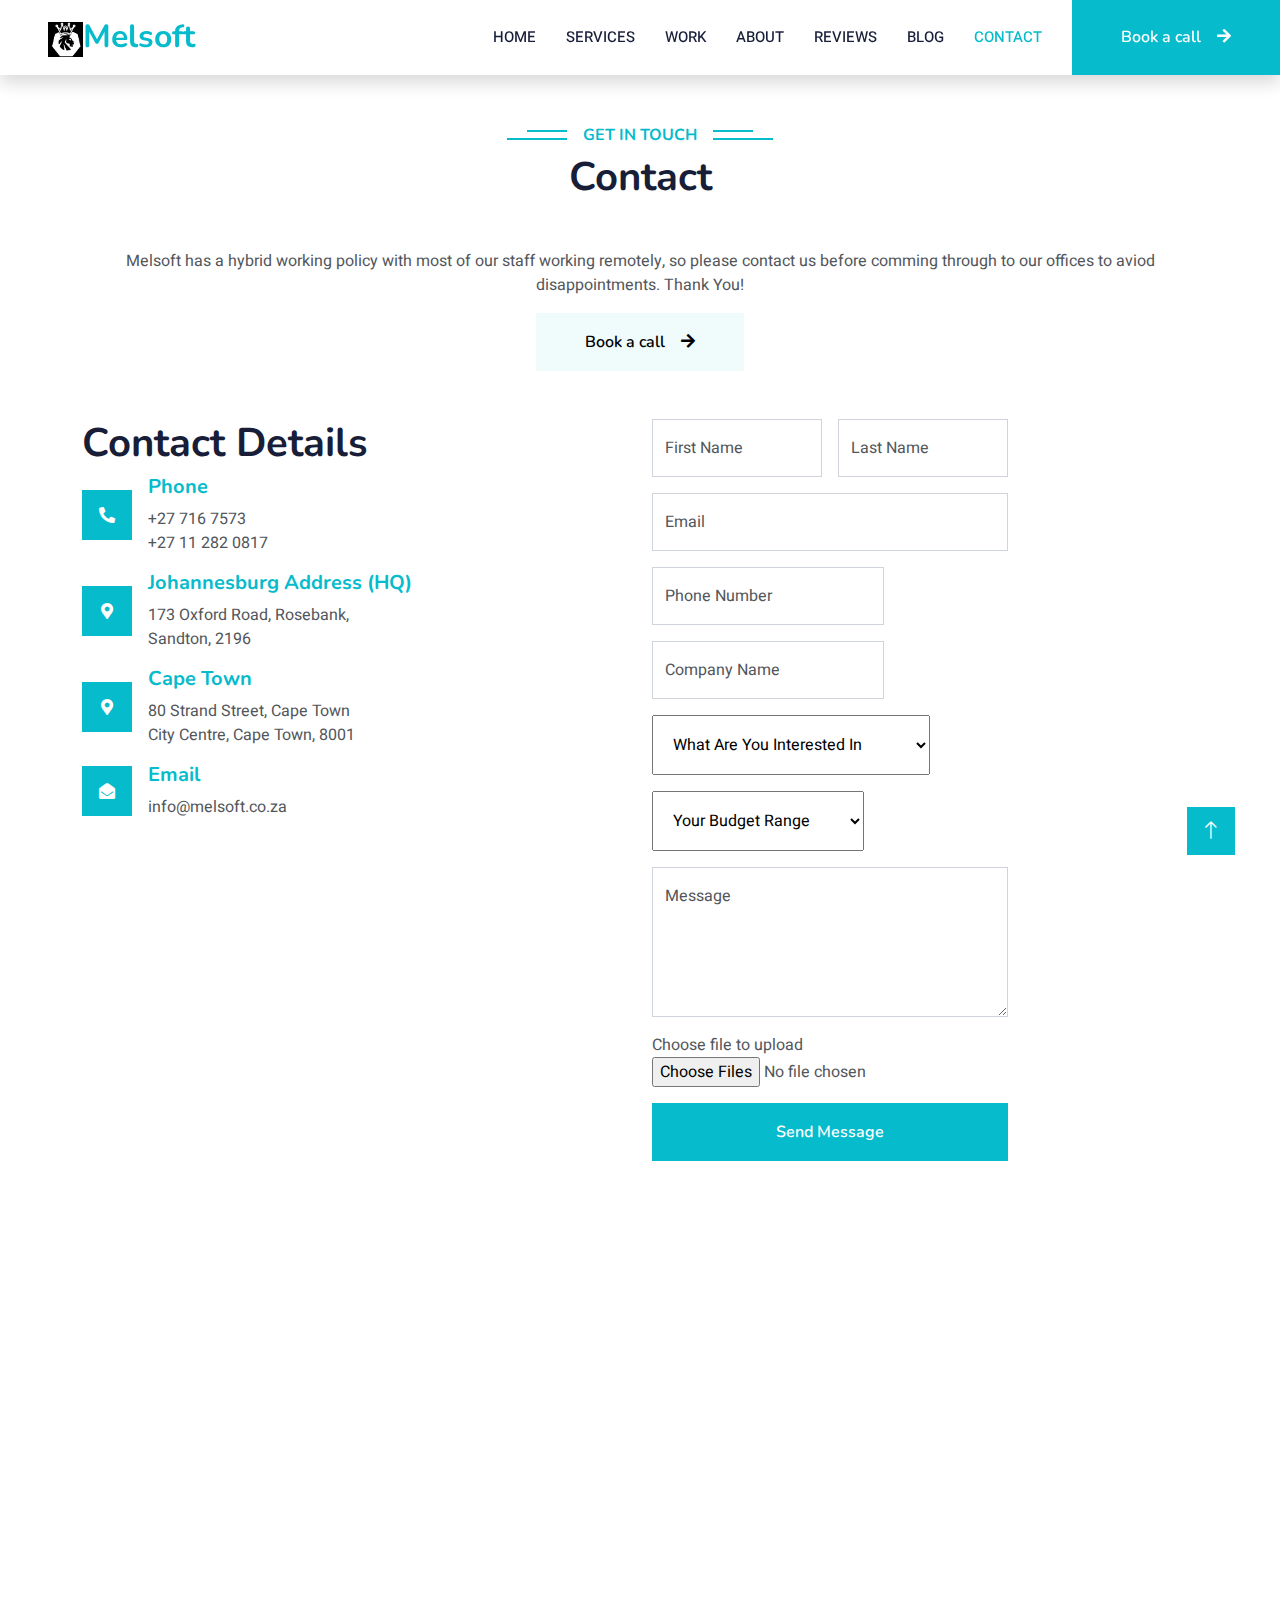
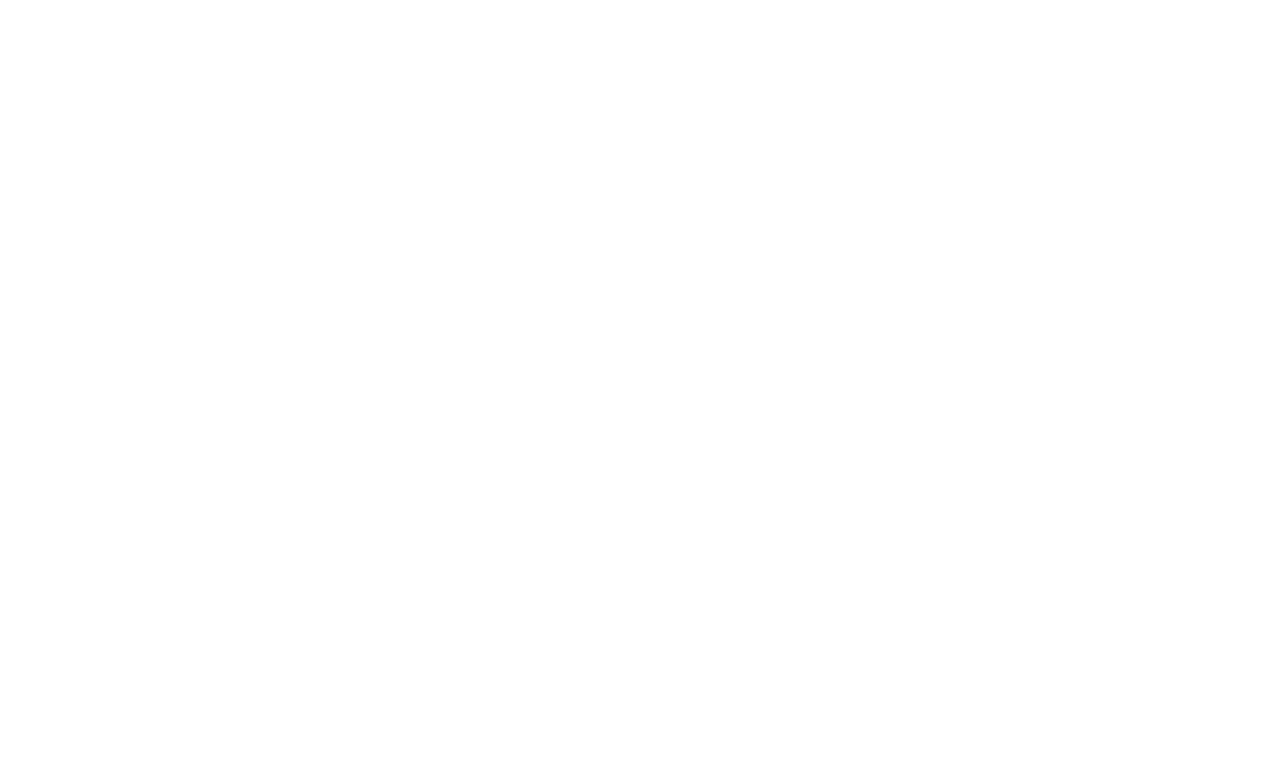
<file: contact.html>
<!DOCTYPE html>
<html lang="en">

<head>
    <meta charset="utf-8">
    <title>Melsoft Academy</title>
    <meta content="width=device-width, initial-scale=1.0" name="viewport">
    <meta content="" name="keywords">
    <meta content="" name="description">

    <!-- Favicon -->
    <link href="img/favicon.ico" rel="icon">

    <!-- Google Web Fonts -->
    <link rel="preconnect" href="https://fonts.googleapis.com">
    <link rel="preconnect" href="https://fonts.gstatic.com" crossorigin>
    <link href="https://fonts.googleapis.com/css2?family=Heebo:wght@400;500;600&family=Nunito:wght@600;700;800&display=swap" rel="stylesheet">

    <!-- Icon Font Stylesheet -->
    <link href="https://cdnjs.cloudflare.com/ajax/libs/font-awesome/5.10.0/css/all.min.css" rel="stylesheet">
    <link href="https://cdn.jsdelivr.net/npm/bootstrap-icons@1.4.1/font/bootstrap-icons.css" rel="stylesheet">

    <!-- Libraries Stylesheet -->
    <link href="lib/animate/animate.min.css" rel="stylesheet">
    <link href="lib/owlcarousel/assets/owl.carousel.min.css" rel="stylesheet">

    <!-- Customized Bootstrap Stylesheet -->
    <link href="css/bootstrap.min.css" rel="stylesheet">

    <!-- Template Stylesheet -->
    <link href="css/style.css" rel="stylesheet">
</head>

<body>
    <!-- Spinner Start -->
    <div id="spinner" class="show bg-white position-fixed translate-middle w-100 vh-100 top-50 start-50 d-flex align-items-center justify-content-center">
        <div class="spinner-border text-primary" style="width: 3rem; height: 3rem;" role="status">
            <span class="sr-only">Loading...</span>
        </div>
    </div>
    <!-- Spinner End -->


        <!-- Navbar Start -->
        <nav class="navbar navbar-expand-lg bg-white navbar-light shadow sticky-top p-0">
            <a href="index.html" class="navbar-brand d-flex align-items-center px-4 px-lg-5">
                <h2 class="m-0 text-primary"><img src="/src/melsoft-logo.png" alt="melsoft-logo" width="35px">Melsoft</h2>
            </a>
            <button type="button" class="navbar-toggler me-4" data-bs-toggle="collapse" data-bs-target="#navbarCollapse">
                <span class="navbar-toggler-icon"></span>
            </button>
            <div class="collapse navbar-collapse" id="navbarCollapse">
                <div class="navbar-nav ms-auto p-4 p-lg-0">
                    <a href="index.html" class="nav-item nav-link">Home</a>
                    <a href="services.html" class="nav-item nav-link">Services</a>
                    <a href="work.html" class="nav-item nav-link">Work</a>
                    <a href="about.html" class="nav-item nav-link">About</a>
                    <a href="reviews.html" class="nav-item nav-link">Reviews</a>
                    <a href="blog.html" class="nav-item nav-link">Blog</a>
                    <a href="contact.html" class="nav-item nav-link active">Contact</a>
                </div>
                <a href="https://calendly.com/larreth/melsoft-call?month=2024-05" class="btn btn-primary py-4 px-lg-5 d-none d-lg-block">Book a call<i class="fa fa-arrow-right ms-3"></i></a>
            </div>
        </nav>
        <!-- Navbar End -->
    
    
    
        <!-- Contact Start -->
        <div class="container-xxl py-5">
            <div class="container">
                <div class="text-center wow fadeInUp" data-wow-delay="0.1s">
                    <h6 class="section-title bg-white text-center text-primary px-3">Get in touch</h6>
                    <h1 class="mb-5">Contact</h1>
                    <p>Melsoft has a hybrid working policy with most of our staff working remotely, so please contact us before comming through to our offices to aviod disappointments. Thank You!</p>
                    <a href="" class="btn btn-light py-md-3 px-md-5 animated slideInRight mb-5">Book a call<i class="fa fa-arrow-right ms-3"></i></a>
                </div>
                <div class="row g-4">
                    <div class="col-lg-6 col-md-6 wow fadeInUp" data-wow-delay="0.1s">
                        <h1>Contact Details</h1>
                        <div class="d-flex align-items-center mb-3">
                            <div class="d-flex align-items-center justify-content-center flex-shrink-0 bg-primary" style="width: 50px; height: 50px;">
                                <i class="fa fa-phone-alt text-white"></i>
                            </div>
                            <div class="ms-3">
                                <h5 class="text-primary">Phone</h5>
                                <p class="mb-0">+27 716 7573
                                    <br>
                                    +27 11 282 0817
                                </p>
                            </div>
                        </div>
                        <div class="d-flex align-items-center mb-3">
                            <div class="d-flex align-items-center justify-content-center flex-shrink-0 bg-primary" style="width: 50px; height: 50px;">
                                <i class="fa fa-map-marker-alt text-white"></i>
                            </div>
                            <div class="ms-3">
                                <h5 class="text-primary">Johannesburg Address (HQ)</h5>
                                <p class="mb-0">173 Oxford Road, Rosebank, <br>
                                    Sandton, 2196
                                </p>
                            </div>
                        </div>
                        <div class="d-flex align-items-center mb-3">
                            <div class="d-flex align-items-center justify-content-center flex-shrink-0 bg-primary" style="width: 50px; height: 50px;">
                                <i class="fa fa-map-marker-alt text-white"></i>
                            </div>
                            <div class="ms-3">
                                <h5 class="text-primary">Cape Town</h5>
                                <p class="mb-0">80 Strand Street, Cape Town <br>
                                    City Centre, Cape Town, 8001
                                </p>
                            </div>
                        </div>
                        <div class="d-flex align-items-center">
                            <div class="d-flex align-items-center justify-content-center flex-shrink-0 bg-primary" style="width: 50px; height: 50px;">
                                <i class="fa fa-envelope-open text-white"></i>
                            </div>
                            <div class="ms-3">
                                <h5 class="text-primary">Email</h5>
                                <p class="mb-0">info@melsoft.co.za</p>
                            </div>
                        </div>
    
                    </div>
                    <!-- <div class="col-lg-4 col-md-6 wow fadeInUp" data-wow-delay="0.3s">
                        <iframe class="position-relative rounded w-100 h-100"
                            src="https://www.google.com/maps/embed?pb=!1m18!1m12!1m3!1d3001156.4288297426!2d-78.01371936852176!3d42.72876761954724!2m3!1f0!2f0!3f0!3m2!1i1024!2i768!4f13.1!3m3!1m2!1s0x4ccc4bf0f123a5a9%3A0xddcfc6c1de189567!2sNew%20York%2C%20USA!5e0!3m2!1sen!2sbd!4v1603794290143!5m2!1sen!2sbd"
                            frameborder="0" style="min-height: 300px; border:0;" allowfullscreen="" aria-hidden="false"
                            tabindex="0"></iframe>
                    </div> -->
                    <div class="col-lg-4 col-md-12 wow fadeInUp" data-wow-delay="0.5s">
                        <form>
                            <div class="row g-3">
                                <div class="col-md-6">
                                    <div class="form-floating">
                                        <input type="text" class="form-control" id="name" placeholder="First Name">
                                        <label for="name">First Name</label>
                                    </div>
                                </div>
                                <div class="col-md-6">
                                    <div class="form-floating">
                                        <input type="text" class="form-control" id="email" placeholder="Last Name">
                                        <label for="name">Last Name</label>
                                    </div>
                                </div>
                                <div class="col-12">
                                    <div class="form-floating">
                                        <input type="email" class="form-control" id="subject" placeholder="Email">
                                        <label for="subject">Email</label>
                                    </div>
                                </div>
                                <div class="col-8">
                                    <div class="form-floating">
                                        <input type="number" class="form-control" id="subject" placeholder="Phone Number">
                                        <label for="subject">Phone Number</label>
                                    </div>
                                </div>
                                <div class="col-8">
                                    <div class="form-floating">
                                        <input type="text" class="form-control" id="subject" placeholder="Company Name">
                                        <label for="subject">Company Name</label>
                                    </div>
                                </div>
                                <div class="col-8">
                                    <div class="form-floating">
                                        <select style="padding: 16px;" >
                                            <option value="">What Are You Interested In</option>
                                            <option value="">Custom Software Development</option>
                                            <option value="">Website Development</option>
                                            <option value="">Digital Marketing</option>
                                            <option value="">Branding</option>
                                            <option value="">Other Services</option>
                                          </select>
                                    </div>
                                </div>
                                <div class="col-12">
                                    <div class="form-floating">
    
    <select style="padding: 16px;" >
      <option value="">Your Budget Range</option>
      <option value="">R1,000,000 +</option>
      <option value="">R500,000 - R1,000,000</option>
      <option value="">R250,000 - R500,000</option>
      <option value="">R100,000 - R250,000</option>
    </select>
    
                                    </div>
                                </div>
                                <div class="col-12">
                                    <div class="form-floating">
                                        <textarea class="form-control" placeholder="Leave a message here" id="message" style="height: 150px"></textarea>
                                        <label for="message">Message</label>
                                    </div>
                                </div>
                                <div class="col-12">
                                    <div class="form-floating">
                                        <form method="post" enctype="multipart/form-data">
                                            <div>
                                              <label for="file">Choose file to upload</label>
                                              <input type="file" id="file" name="file" multiple />
                                            </div>
                                          </form>
                                    </div>
                                </div>
                                <div class="col-12">
                                    <button class="btn btn-primary w-100 py-3" type="submit">Send Message</button>
                                </div>
                            </div>
                        </form>
                    </div>
                </div>
            </div>
        </div>
        <div class="col-lg-12 col-md-6 wow fadeInUp" data-wow-delay="0.3s">
            <iframe class="position-relative rounded w-100 h-100"
                src="https://www.google.com/maps/place/Melsoft+Academy/@-26.1458212,28.0437891,15z/data=!4m6!3m5!1s0x1e957336b2d1d885:0xd2a96b43ab0da6e9!8m2!3d-26.1458212!4d28.0437891!16s%2Fg%2F11ts_5d8zh?entry=ttu"
                frameborder="0" style="min-height: 400px; border:0;" allowfullscreen="" aria-hidden="false"
                tabindex="0"></iframe>
        </div>
        <!-- Contact End -->
    
    
         <!-- Footer Start -->
         <div class="container-fluid bg-dark text-light footer pt-5 mt-5 wow fadeIn" data-wow-delay="0.1s">
            <div class="container py-5">
                <div class="row g-5">
                    <div class="col-lg-3 col-md-6">
                        <h4 class="text-white mb-3">Contact Us</h4>
                        <h6 class="text-white mb-3">Johannesburg(HQ)</h6>
                        <p class="mb-2">173 Oxford Road, Rosebank, Sandton</p>
                        <p class="mb-2">Johannesburg, 2196</p>
                        <p class="mb-2">+27 11 282 0817</p>
                        <p class="mb-2">+27 81 716 7573</p>
                        <br>
                        <h6 class="text-white mb-3">Cape Town</h6>
                        <p class="mb-2">80 Strand Street, Cape Town City Centre,</p>
                        <p class="mb-2">Cape Town, 8001</p>
                        <p class="mb-2">+27 11 282 0817</p>
                        <p class="mb-2">+27 81 716 7573</p>
                    </div>
                        <div class="col-lg-3 col-md-6">
                            <h4 class="text-white mb-3">Menu</h4>
                            <a class="btn btn-link" href="index.html">Home</a>
                            <a class="btn btn-link" href="services.html">Services</a>
                            <a class="btn btn-link" href="work.html">Work</a>
                            <a class="btn btn-link" href="about.html">About</a>
                            <a class="btn btn-link" href="reviews.html">Reviews</a>
                            <a class="btn btn-link" href="blog.html">Blog</a>
                            <a class="btn btn-link" href="contact.html">Contact Us</a>
                            <a class="btn btn-link" href="">Book a Call</a>
                        </div>
                    <div class="col-lg-3 col-md-6">
                        <h4 class="text-white mb-3">Services</h4>
                        <a class="btn btn-link" href="">Software Development</a>
                            <a class="btn btn-link" href="">Website Development</a>
                            <a class="btn btn-link" href="">Digital Marketing</a>
                            <a class="btn btn-link" href="">Branding</a>
                            <a class="btn btn-link" href="">Ad-Hoc Services</a>
                    </div>
                </div>
            </div>
            <div class="container">
                <div class="copyright">
                    <div class="row">
                        <div class="col-md-6 text-center text-md-start mb-3 mb-md-0">
                            &copy; <a class="border-bottom" href="#">Melsoft Academy</a>, All Right Reserved.
    
                            <!--/*** This template is free as long as you keep the footer author’s credit link/attribution link/backlink. If you'd like to use the template without the footer author’s credit link/attribution link/backlink, you can purchase the Credit Removal License from "https://htmlcodex.com/credit-removal". Thank you for your support. ***/-->
                            Designed By <a class="border-bottom" href="https://htmlcodex.com">Siphokazi Naledi Muhauli</a><br><br>
                            Distributed By <a class="border-bottom" href="https://themewagon.com">ThemeWagon</a>
                        </div>
                        <div class="col-md-6 text-center text-md-end">
                            <div class="footer-menu">
                                <div class="d-flex pt-2">
                                    <a class="btn btn-outline-light btn-social" href=""><i class="fab fa-twitter"></i></a>
                                    <a class="btn btn-outline-light btn-social" href=""><i class="fab fa-facebook-f"></i></a>
                                    <a class="btn btn-outline-light btn-social" href=""><i class="fab fa-youtube"></i></a>
                                    <a class="btn btn-outline-light btn-social" href=""><i class="fab fa-linkedin-in"></i></a>
                                </div>
                            </div>
                        </div>
                    </div>
                </div>
            </div>
        </div>
        <!-- Footer End -->
    
        <!-- Back to Top -->
        <a href="#" class="btn btn-lg btn-primary btn-lg-square back-to-top"><i class="bi bi-arrow-up"></i></a>
    
    
        <!-- JavaScript Libraries -->
        <script src="https://code.jquery.com/jquery-3.4.1.min.js"></script>
        <script src="https://cdn.jsdelivr.net/npm/bootstrap@5.0.0/dist/js/bootstrap.bundle.min.js"></script>
        <script src="lib/wow/wow.min.js"></script>
        <script src="lib/easing/easing.min.js"></script>
        <script src="lib/waypoints/waypoints.min.js"></script>
        <script src="lib/owlcarousel/owl.carousel.min.js"></script>
    
        <!-- Template Javascript -->
        <script src="js/main.js"></script>
    </body>
    
    </html>
</file>
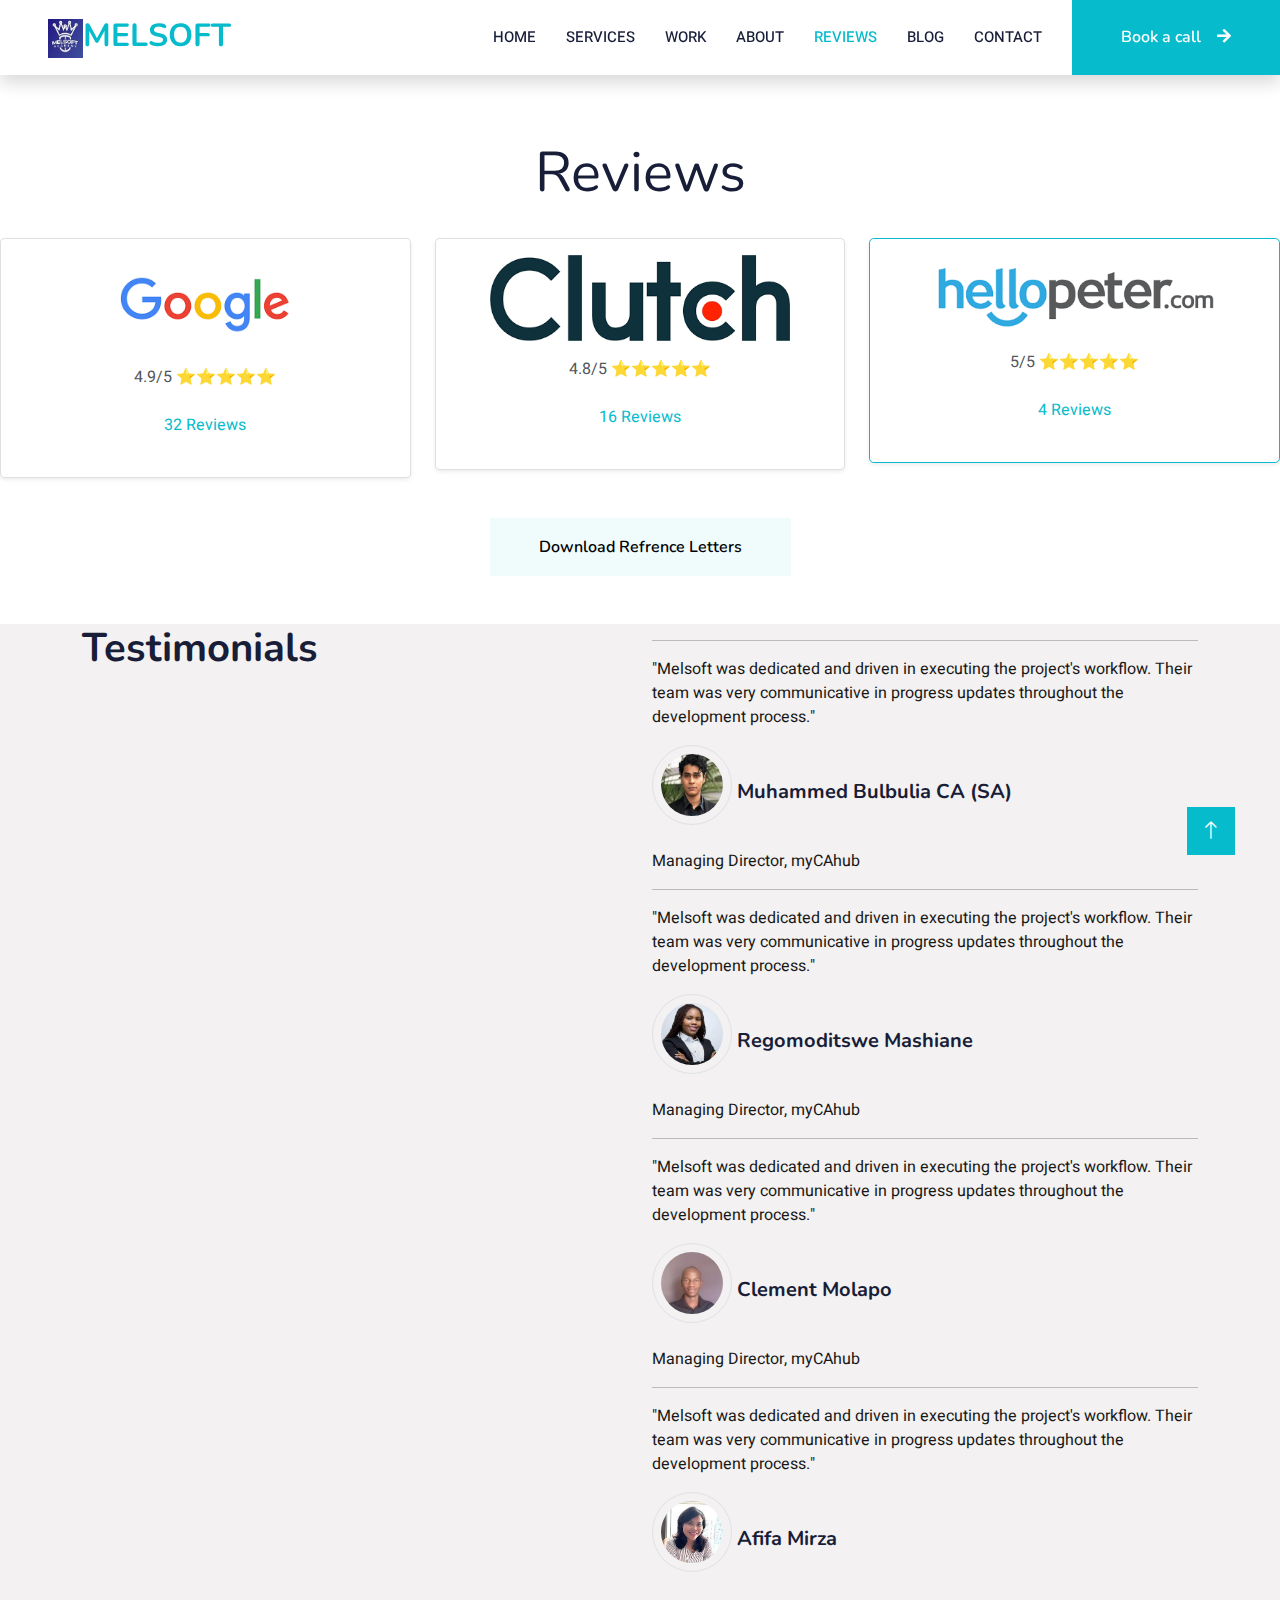
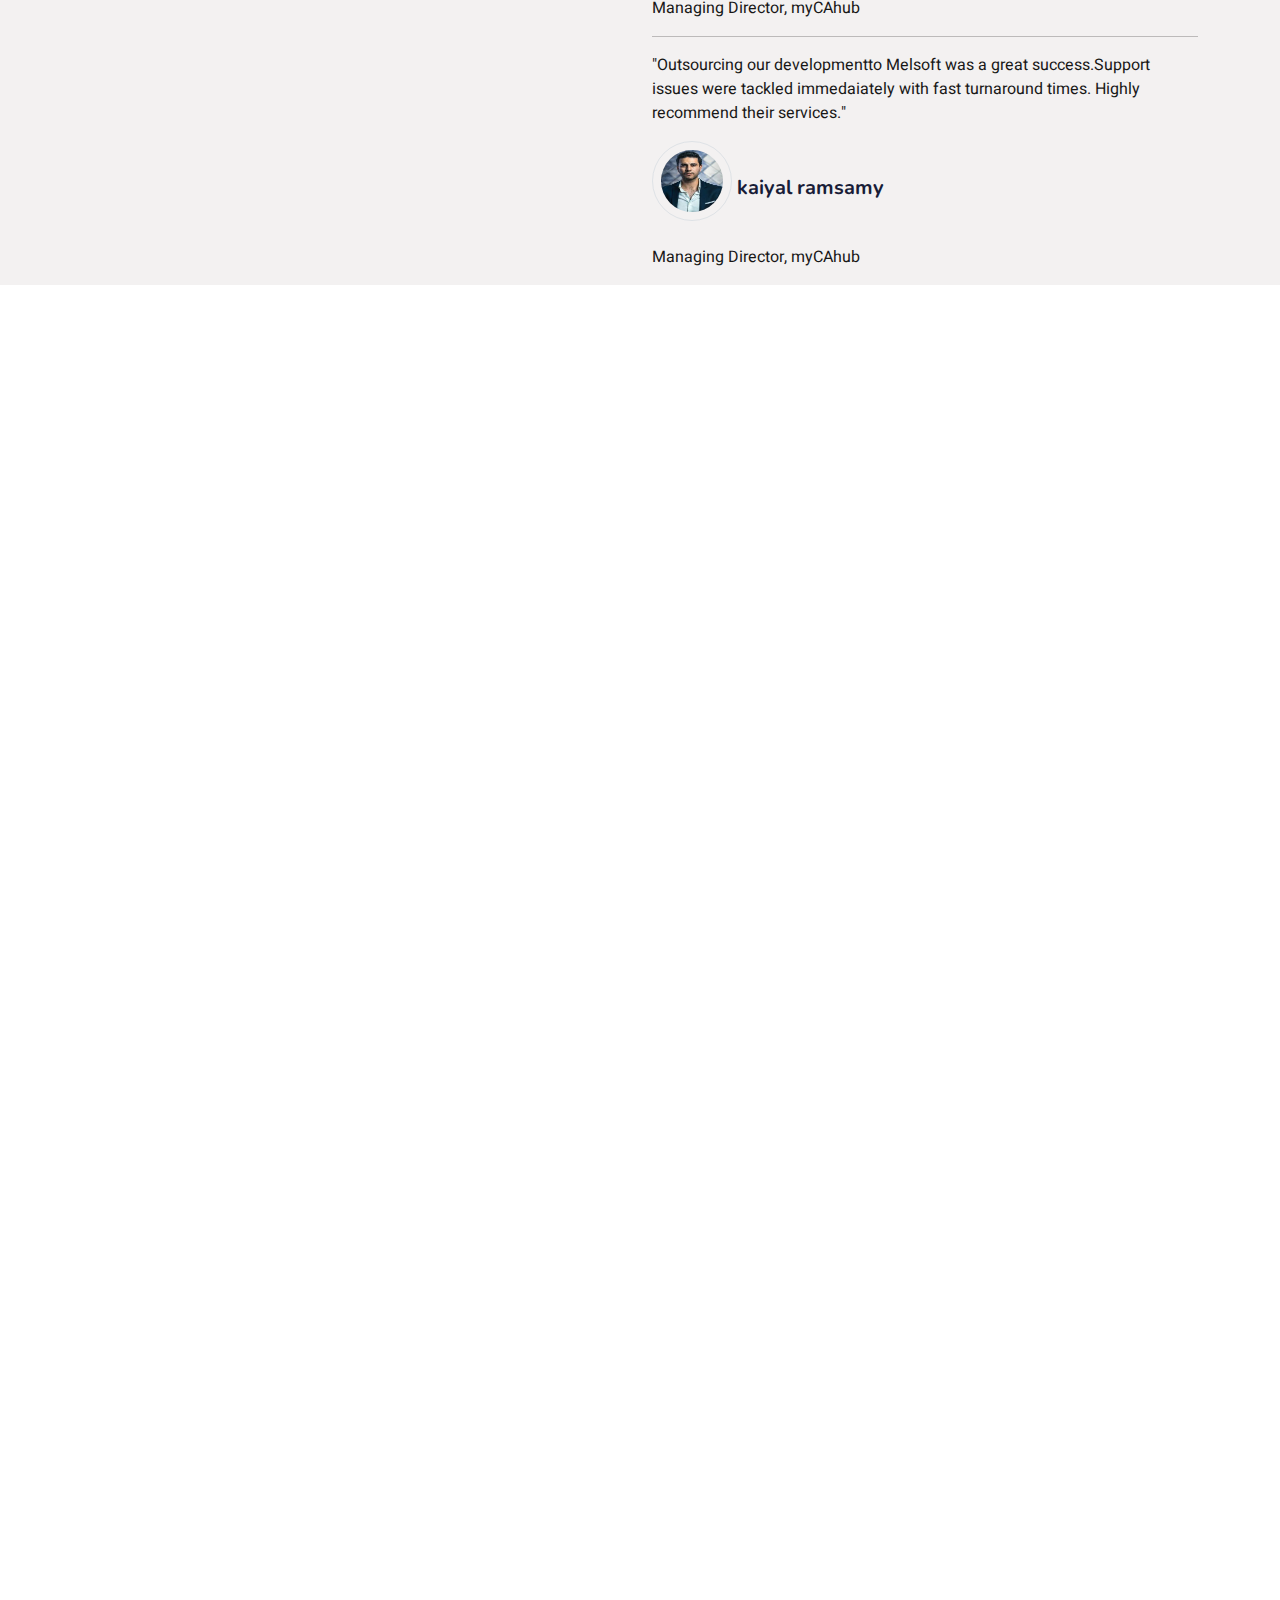
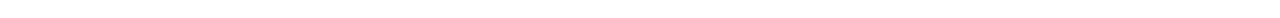
<file: reviews.html>
<!DOCTYPE html>
<html lang="en">

<head>
    <meta charset="utf-8">
    <title>Melsoft Academy</title>
    <meta content="width=device-width, initial-scale=1.0" name="viewport">
    <meta content="" name="keywords">
    <meta content="" name="description">

    <!-- Favicon -->
    <link href="img/favicon.ico" rel="icon">

    <!-- Google Web Fonts -->
    <link rel="preconnect" href="https://fonts.googleapis.com">
    <link rel="preconnect" href="https://fonts.gstatic.com" crossorigin>
    <link href="https://fonts.googleapis.com/css2?family=Heebo:wght@400;500;600&family=Nunito:wght@600;700;800&display=swap" rel="stylesheet">

    <!-- Icon Font Stylesheet -->
    <link href="https://cdnjs.cloudflare.com/ajax/libs/font-awesome/5.10.0/css/all.min.css" rel="stylesheet">
    <link href="https://cdn.jsdelivr.net/npm/bootstrap-icons@1.4.1/font/bootstrap-icons.css" rel="stylesheet">

    <!-- Libraries Stylesheet -->
    <link href="lib/animate/animate.min.css" rel="stylesheet">
    <link href="lib/owlcarousel/assets/owl.carousel.min.css" rel="stylesheet">

    <!-- Customized Bootstrap Stylesheet -->
    <link href="css/bootstrap.min.css" rel="stylesheet">

    <!-- Template Stylesheet -->
    <link href="css/style.css" rel="stylesheet">
</head>

<body>
    <!-- Spinner Start -->
    <div id="spinner" class="show bg-white position-fixed translate-middle w-100 vh-100 top-50 start-50 d-flex align-items-center justify-content-center">
        <div class="spinner-border text-primary" style="width: 3rem; height: 3rem;" role="status">
            <span class="sr-only">Loading...</span>
        </div>
    </div>
    <!-- Spinner End -->


 <!-- Navbar Start -->
 <nav class="navbar navbar-expand-lg bg-white navbar-light shadow sticky-top p-0">
    <a href="index.html" class="navbar-brand d-flex align-items-center px-4 px-lg-5">
        <h2 class="m-0 text-primary"><img src="/src/logo.jpg" alt="melsoft-logo" width="35px">MELSOFT</h2>
    </a>
    <button type="button" class="navbar-toggler me-4" data-bs-toggle="collapse" data-bs-target="#navbarCollapse">
        <span class="navbar-toggler-icon"></span>
    </button>
    <div class="collapse navbar-collapse" id="navbarCollapse">
        <div class="navbar-nav ms-auto p-4 p-lg-0">
            <a href="index.html" class="nav-item nav-link">Home</a>
            <a href="services.html" class="nav-item nav-link">Services</a>
            <a href="work.html" class="nav-item nav-link">Work</a>
            <a href="about.html" class="nav-item nav-link">About</a>
            <a href="reviews.html" class="nav-item nav-link active">Reviews</a>
            <a href="blog.html" class="nav-item nav-link">Blog</a>
            <a href="contact.html" class="nav-item nav-link">Contact</a>
        </div>
        <a href="https://calendly.com/larreth/melsoft-call?month=2024-05" class="btn btn-primary py-4 px-lg-5 d-none d-lg-block">Book a call<i class="fa fa-arrow-right ms-3"></i></a>
    </div>
</nav>
<!-- Navbar End -->
<div class="pricing-header p-3 pb-md-4 mx-auto text-center mt-5">
    <h1 class="display-4 fw-normal text-body-emphasis">Reviews</h1>
  </div>
  <main>
<div class="row row-cols-1 row-cols-md-3 mb-3 text-center">
    <div class="col">
      <div class="card mb-4 rounded-3 shadow-sm">
        <div class="card-body">
          <h1 class="card-title pricing-card-title"><img src="/src/google.png" alt="" width="250px"></h1>
          <ul class="list-unstyled mt-3 mb-4">
            <li>4.9/5 ⭐⭐⭐⭐⭐</li>
            <br>
            <li> <a href="https://www.google.com/search?q=melsoft&oq=melsoft&aqs=chrome..69i57j46i175i199i512j69i60j69i61j69i60j69i61j69i60l2.2357j0j7&sourceid=chrome&ie=UTF-8#lrd=0x1e9513b6f7ffaebb:0x6286937a95943e00,1,,," target="_blank">
                32 Reviews</a></li>
          </ul>
        </div>
      </div>
    </div>
    <div class="col">
      <div class="card mb-4 rounded-3 shadow-sm">
        <div class="card-body">
          <h1 class="card-title pricing-card-title"><img src="/src/clutch.png" alt="" width="300px"></h1>
          <ul class="list-unstyled mt-3 mb-4">
            <li>4.8/5 ⭐⭐⭐⭐⭐</li>
            <br>
            <li> <a href="https://clutch.co/profile/melsoft#reviews" target="_blank">16 Reviews</a></li>
          </ul>
        </div>
      </div>
    </div>
    <div class="col">
      <div class="card mb-4 rounded-3 shadow-sm border-primary">
        <div class="card-body">
          <h1 class="card-title pricing-card-title"><img src="/src/hellopeter.png" alt="" width="300px"></h1>
          <ul class="list-unstyled mt-3 mb-4">
            <li>5/5 ⭐⭐⭐⭐⭐</li>
            <br>
            <li><a href="https://www.hellopeter.com/melsoft" target="_blank">4 Reviews</a></li>
          </ul>
        </div>
      </div>
    </div>
  </div>
  <div class="text-center wow fadeInUp" data-wow-delay="0.1s">
  <a href="https://melsoft.co.za/wp-content/uploads/2022/01/Reference-Letters.pdf" class="btn btn-light py-md-3 px-md-5 animated slideInRight mb-5">Download Refrence Letters</a>
</div>
</main>




<!-- Testimonial Start -->
<div id="testimonal" style="background-color: rgb(243, 241, 241); color: rgb(24, 23, 23);">
<div class="container">
    <div class="row">
        <div class="col-6">
            <h1>Testimonials</h1>
        </div>
        <div class="col-6">
            <hr>
            <p>
                "Melsoft was dedicated and driven in executing the project's workflow. Their team was very communicative in progress updates throughout the development process."
            </p>
            <h5> <img class="border rounded-circle p-2 mx-auto mb-3" src="/src/client 1.jpg" alt="" style="width: 80px; height: 80px;"> Muhammed Bulbulia CA (SA)
            </h5>
            <p> Managing Director, myCAhub</p>
            <hr>
            <p>
                "Melsoft was dedicated and driven in executing the project's workflow. Their team was very communicative in progress updates throughout the development process."
            </p>
            <h5> <img class="border rounded-circle p-2 mx-auto mb-3" src="/src/client 2.jpg" alt="" style="width: 80px; height: 80px;"> Regomoditswe Mashiane
            </h5>
            <p> Managing Director, myCAhub</p>
            <hr>
            <p>
                "Melsoft was dedicated and driven in executing the project's workflow. Their team was very communicative in progress updates throughout the development process."
            </p>
            <h5> <img class="border rounded-circle p-2 mx-auto mb-3" src="/src/client  4.jpg" alt="" style="width: 80px; height: 80px;"> Clement Molapo
            </h5>
            <p> Managing Director, myCAhub</p>
            <hr>
            <p>
                "Melsoft was dedicated and driven in executing the project's workflow. Their team was very communicative in progress updates throughout the development process."
            </p>
            <h5> <img class="border rounded-circle p-2 mx-auto mb-3" src="/src/client 3.jpg" alt="" style="width: 80px; height: 80px;"> Afifa Mirza
            </h5>
            <p> Managing Director, myCAhub</p>
            <hr>
            <p>
                "Outsourcing our developmentto Melsoft was a great success.Support issues were tackled immedaiately with fast turnaround times. Highly recommend their services."
            </p>
            <h5> <img class="border rounded-circle p-2 mx-auto mb-3" src="/src/client 5.jpg" alt="" style="width: 80px; height: 80px;"> kaiyal ramsamy
            </h5>
            <p> Managing Director, myCAhub</p>
        </div>
    </div>
</div>
</div>

<!-- Service Start -->
<div class="container-xxl py-5">
<div class="container">
    <div class="text-center wow fadeInUp" data-wow-delay="0.1s">
        <h1 class="mb-5">Top Clients</h1>
    </div>
    <div class="row g-4">
        <div class="col-lg-3 col-sm-6 wow fadeInUp" data-wow-delay="0.1s">
            <div class="service-item text-center pt-3">
                <div class="p-4">
                    <img src="/src/melsoft.png" alt="" width="100px">
                </div>
            </div>
        </div>
        <div class="col-lg-3 col-sm-6 wow fadeInUp" data-wow-delay="0.3s">
            <div class="service-item text-center pt-3">
                <div class="p-4">
                    <img src="/src/forbes.png" alt="" width="100px">
                </div>
            </div>
        </div>
        <div class="col-lg-3 col-sm-6 wow fadeInUp" data-wow-delay="0.3s">
            <div class="service-item text-center pt-3">
                <div class="p-4 mb-5">
                    <img src="/src/uj.png" alt="" width="200px">
                </div>
            </div>
        </div>
        <div class="col-lg-3 col-sm-6 wow fadeInUp" data-wow-delay="0.7s">
            <div class="service-item text-center pt-3">
                <div class="p-4">
                    <img src="/src/city.png" alt="" width="100px">
                </div>
            </div>
        </div>
    </div>
    <div class="row g-4">
        <div class="col-lg-3 col-sm-6 wow fadeInUp" data-wow-delay="0.1s">
            <div class="service-item text-center pt-3">
                <div class="p-4">
                    <img src="/src/cips.png" alt="" width="200px">
                </div>
            </div>
        </div>
        <div class="col-lg-3 col-sm-6 wow fadeInUp" data-wow-delay="0.3s">
            <div class="service-item text-center pt-3">
                <div class="p-4">
                    <img src="/src/ewseta.png" alt="" width="140px">
                </div>
            </div>
        </div>
        <div class="col-lg-3 col-sm-6 wow fadeInUp" data-wow-delay="0.3s">
            <div class="service-item text-center pt-3">
                <div class="p-4">
                    <img src="/src/mercuri.jpg" alt="" width="100px">
                </div>
            </div>
        </div>
        <div class="col-lg-3 col-sm-6 wow fadeInUp" data-wow-delay="0.7s">
            <div class="service-item text-center pt-3">
                <div class="p-4">
                    <img src="/src/sony.png" alt="" width="100px">
                </div>
            </div>
        </div>
    </div>
</div>
</div>
<!-- Service End -->
    

<!-- Footer Start -->
<div class="container-fluid bg-dark text-light footer pt-5 mt-5 wow fadeIn" data-wow-delay="0.1s">
    <div class="container py-5">
        <div class="row g-5">
            <div class="col-lg-3 col-md-6">
                <h4 class="text-white mb-3">Contact Us</h4>
                <h6 class="text-white mb-3">Johannesburg(HQ)</h6>
                <p class="mb-2">173 Oxford Road, Rosebank, Sandton</p>
                <p class="mb-2">Johannesburg, 2196</p>
                <p class="mb-2">+27 11 282 0817</p>
                <p class="mb-2">+27 81 716 7573</p>
                <br>
                <h6 class="text-white mb-3">Cape Town</h6>
                <p class="mb-2">80 Strand Street, Cape Town City Centre,</p>
                <p class="mb-2">Cape Town, 8001</p>
                <p class="mb-2">+27 11 282 0817</p>
                <p class="mb-2">+27 81 716 7573</p>
            </div>
                <div class="col-lg-3 col-md-6">
                    <h4 class="text-white mb-3">Menu</h4>
                    <a class="btn btn-link" href="index.html">Home</a>
                    <a class="btn btn-link" href="services.html">Services</a>
                    <a class="btn btn-link" href="work.html">Work</a>
                    <a class="btn btn-link" href="about.html">About</a>
                    <a class="btn btn-link" href="reviews.html">Reviews</a>
                    <a class="btn btn-link" href="blog.html">Blog</a>
                    <a class="btn btn-link" href="contact.html">Contact Us</a>
                    <a class="btn btn-link" href="">Book a Call</a>
                </div>
            <div class="col-lg-3 col-md-6">
                <h4 class="text-white mb-3">Services</h4>
                <a class="btn btn-link" href="">Software Development</a>
                    <a class="btn btn-link" href="">Website Development</a>
                    <a class="btn btn-link" href="">Digital Marketing</a>
                    <a class="btn btn-link" href="">Branding</a>
                    <a class="btn btn-link" href="">Ad-Hoc Services</a>
            </div>
        </div>
    </div>
    <div class="container">
        <div class="copyright">
            <div class="row">
                <div class="col-md-6 text-center text-md-start mb-3 mb-md-0">
                    &copy; <a class="border-bottom" href="#">Melsoft Academy</a>, All Right Reserved.

                    <!--/*** This template is free as long as you keep the footer author’s credit link/attribution link/backlink. If you'd like to use the template without the footer author’s credit link/attribution link/backlink, you can purchase the Credit Removal License from "https://htmlcodex.com/credit-removal". Thank you for your support. ***/-->
                    Designed By <a class="border-bottom" href="https://htmlcodex.com">Siphokazi Naledi Muhauli</a><br><br>
                    Distributed By <a class="border-bottom" href="https://themewagon.com">ThemeWagon</a>
                </div>
                <div class="col-md-6 text-center text-md-end">
                    <div class="footer-menu">
                        <div class="d-flex pt-2">
                            <a class="btn btn-outline-light btn-social" href="https://web.facebook.com/melsoft101?_rdc=1&_rdr"><i class="fab fa-facebook-f"></i></a>
                                    <a class="btn btn-outline-light btn-social" href="https://www.instagram.com/melsoft_sa/"><i class="fab fa-instagram"></i></a>
                                    <a class="btn btn-outline-light btn-social" href="https://www.linkedin.com/company/melsoft101/posts/?feedView=all"><i class="fab fa-linkedin-in"></i></a>
                        </div>
                    </div>
                </div>
            </div>
        </div>
    </div>
</div>
<!-- Footer End -->


<!-- Back to Top -->
<a href="#" class="btn btn-lg btn-primary btn-lg-square back-to-top"><i class="bi bi-arrow-up"></i></a>


<!-- JavaScript Libraries -->
<script src="https://code.jquery.com/jquery-3.4.1.min.js"></script>
<script src="https://cdn.jsdelivr.net/npm/bootstrap@5.0.0/dist/js/bootstrap.bundle.min.js"></script>
<script src="lib/wow/wow.min.js"></script>
<script src="lib/easing/easing.min.js"></script>
<script src="lib/waypoints/waypoints.min.js"></script>
<script src="lib/owlcarousel/owl.carousel.min.js"></script>

<!-- Template Javascript -->
<script src="js/main.js"></script>
</body>

</html>
</file>
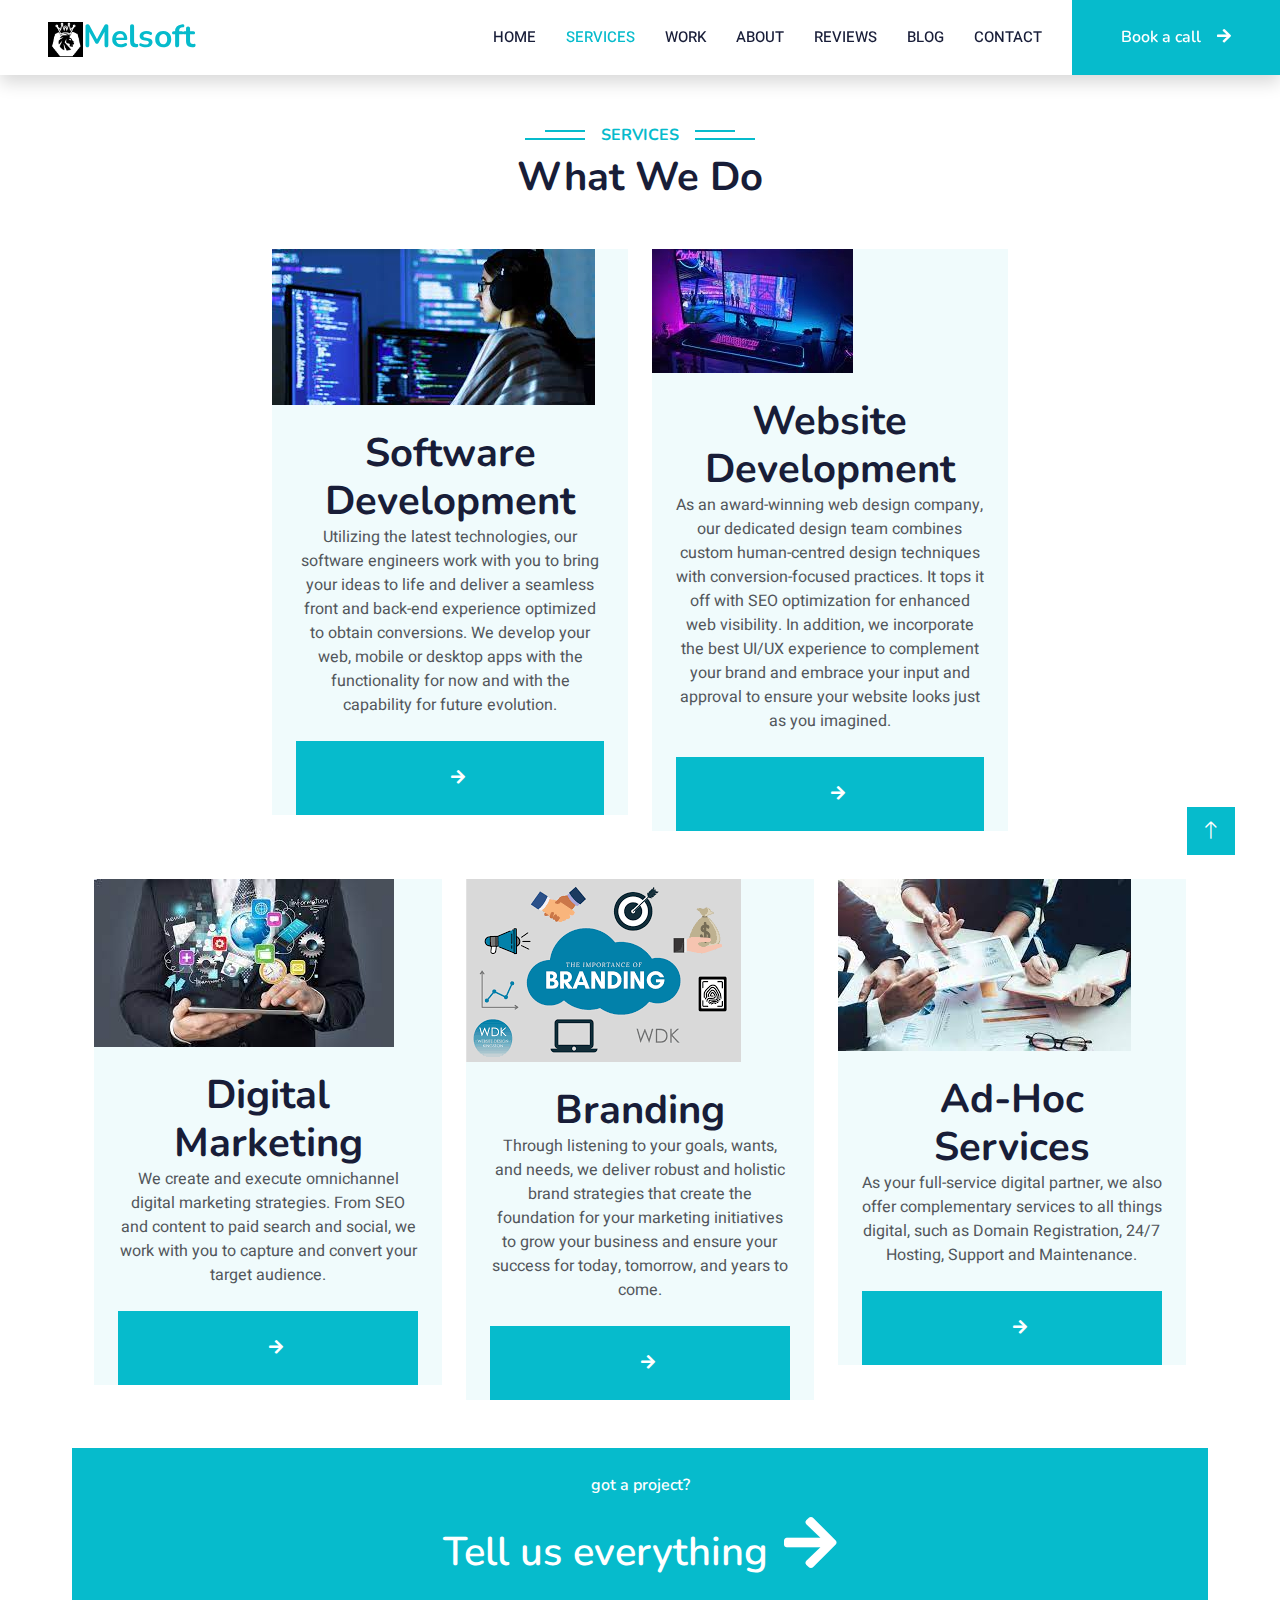
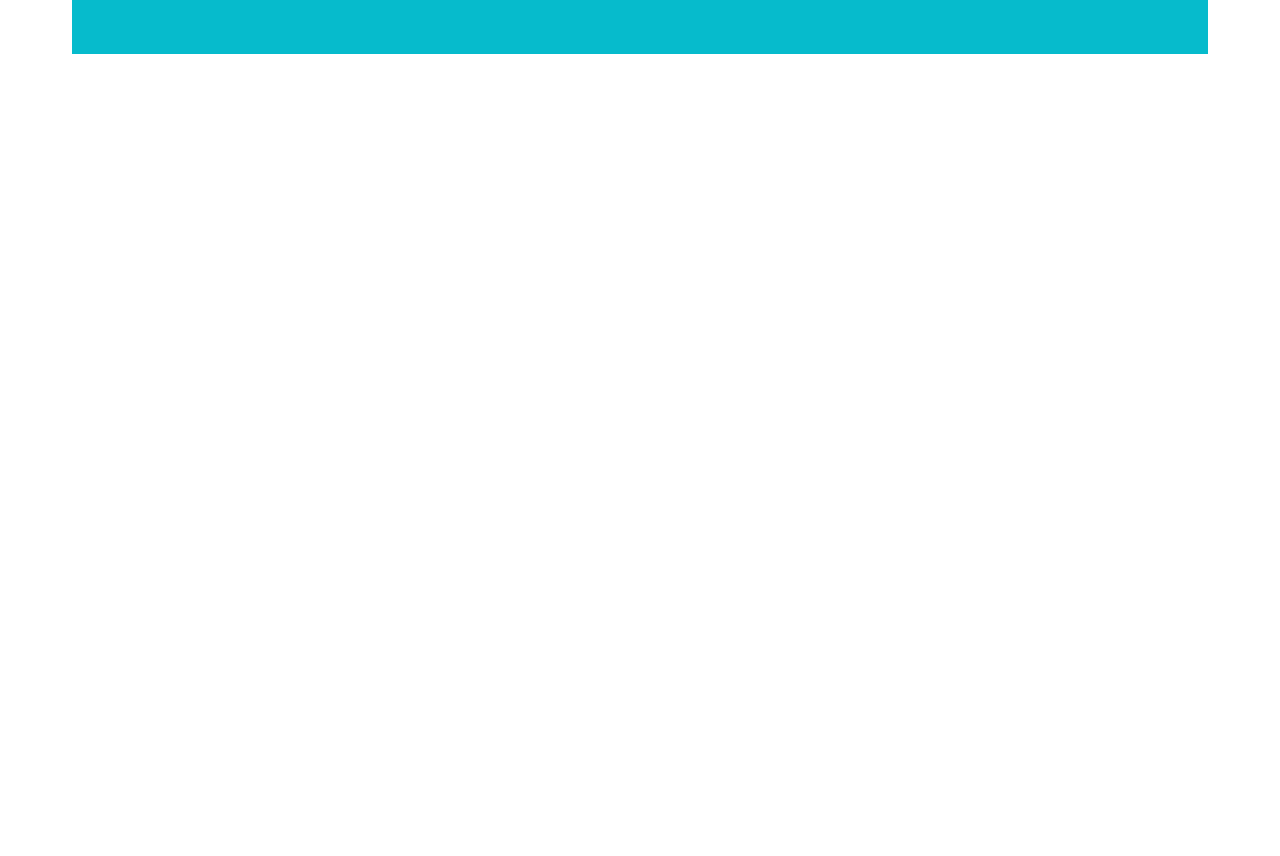
<file: services.html>
<!DOCTYPE html>
<html lang="en">

<head>
    <meta charset="utf-8">
    <title>Melsoft Academy</title>
    <meta content="width=device-width, initial-scale=1.0" name="viewport">
    <meta content="" name="keywords">
    <meta content="" name="description">

    <!-- Favicon -->
    <link href="img/favicon.ico" rel="icon">

    <!-- Google Web Fonts -->
    <link rel="preconnect" href="https://fonts.googleapis.com">
    <link rel="preconnect" href="https://fonts.gstatic.com" crossorigin>
    <link href="https://fonts.googleapis.com/css2?family=Heebo:wght@400;500;600&family=Nunito:wght@600;700;800&display=swap" rel="stylesheet">

    <!-- Icon Font Stylesheet -->
    <link href="https://cdnjs.cloudflare.com/ajax/libs/font-awesome/5.10.0/css/all.min.css" rel="stylesheet">
    <link href="https://cdn.jsdelivr.net/npm/bootstrap-icons@1.4.1/font/bootstrap-icons.css" rel="stylesheet">

    <!-- Libraries Stylesheet -->
    <link href="lib/animate/animate.min.css" rel="stylesheet">
    <link href="lib/owlcarousel/assets/owl.carousel.min.css" rel="stylesheet">

    <!-- Customized Bootstrap Stylesheet -->
    <link href="css/bootstrap.min.css" rel="stylesheet">

    <!-- Template Stylesheet -->
    <link href="css/style.css" rel="stylesheet">
</head>

<body>
    <!-- Spinner Start -->
    <div id="spinner" class="show bg-white position-fixed translate-middle w-100 vh-100 top-50 start-50 d-flex align-items-center justify-content-center">
        <div class="spinner-border text-primary" style="width: 3rem; height: 3rem;" role="status">
            <span class="sr-only">Loading...</span>
        </div>
    </div>
    <!-- Spinner End -->


    <!-- Navbar Start -->
    <nav class="navbar navbar-expand-lg bg-white navbar-light shadow sticky-top p-0">
        <a href="index.html" class="navbar-brand d-flex align-items-center px-4 px-lg-5">
            <h2 class="m-0 text-primary"><img src="/src/melsoft-logo.png" alt="melsoft-logo" width="35px">Melsoft</h2>
        </a>
        <button type="button" class="navbar-toggler me-4" data-bs-toggle="collapse" data-bs-target="#navbarCollapse">
            <span class="navbar-toggler-icon"></span>
        </button>
        <div class="collapse navbar-collapse" id="navbarCollapse">
            <div class="navbar-nav ms-auto p-4 p-lg-0">
                <a href="index.html" class="nav-item nav-link">Home</a>
                <a href="services.html" class="nav-item nav-link active">Services</a>
                <a href="work.html" class="nav-item nav-link">Work</a>
                <a href="about.html" class="nav-item nav-link">About</a>
                <a href="reviews.html" class="nav-item nav-link">Reviews</a>
                <a href="blog.html" class="nav-item nav-link">Blog</a>
                <a href="contact.html" class="nav-item nav-link">Contact</a>
            </div>
            <a href="https://calendly.com/larreth/melsoft-call?month=2024-05" class="btn btn-primary py-4 px-lg-5 d-none d-lg-block">Book a call<i class="fa fa-arrow-right ms-3"></i></a>
        </div>
    </nav>
    <!-- Navbar End -->


       <!-- Courses Start -->
       <div class="container-xxl py-5">
        <div class="container">
            <div class="text-center wow fadeInUp" data-wow-delay="0.1s">
                <h6 class="section-title bg-white text-center text-primary px-3">Services</h6>
                <h1 class="mb-5">What We Do</h1>
            </div>
            <div class="row g-4 justify-content-center">
                <div class="col-lg-4 col-md-6 wow fadeInUp" data-wow-delay="0.1s">
                    <div class="course-item bg-light">
                        <div class="position-relative overflow-hidden">
                            <img class="img-fluid" src="/src/software-development.jpg" alt="">
                        </div>
                        <div class="text-center p-4 pb-0">
                            <h1 class="mb-0">Software Development</h1>
                            <p class="mb-4">Utilizing the latest technologies, our software engineers work with you to bring your ideas to life and deliver a seamless front and back-end experience optimized to obtain conversions. We develop your web, mobile or desktop apps with the functionality for now and with the capability for future evolution.
                            </p>
                            <a href="" class="btn btn-primary py-4 px-lg-5 d-none d-lg-block"><i class="fa fa-arrow-right ms-3"></i></a>
                        </div>
                    </div>
                </div>
                <div class="col-lg-4 col-md-6 wow fadeInUp" data-wow-delay="0.3s">
                    <div class="course-item bg-light">
                        <div class="position-relative overflow-hidden">
                            <img class="img-fluid" src="/src/website-development.jpg" alt="">
                        </div>
                        <div class="text-center p-4 pb-0">
                            <h1 class="mb-0">Website Development </h1>
                            <p class="mb-4">As an award-winning web design company, our dedicated design team combines custom human-centred design techniques with conversion-focused practices. It tops it off with SEO optimization for enhanced web visibility. In addition, we incorporate the best UI/UX experience to complement your brand and embrace your input and approval to ensure your website looks just as you imagined.  
                            </p>
                            <a href="" class="btn btn-primary py-4 px-lg-5 d-none d-lg-block"><i class="fa fa-arrow-right ms-3"></i></a>
                        </div>
                    </div>
                </div>
                <div class="row g-4 justify-content-center">
                    <div class="col-lg-4 col-md-6 wow fadeInUp" data-wow-delay="0.5s">
                        <div class="course-item bg-light">
                            <div class="position-relative overflow-hidden">
                                <img class="img-fluid" src="/src/digital-marketing.jpg" alt="">
                            </div>
                            <div class="text-center p-4 pb-0">
                                <h1 class="mb-0">Digital Marketing</h1>
                                <p class="mb-4">We create and execute omnichannel digital marketing strategies. From SEO and content to paid search and social, we work with you to capture and convert your target audience.
                                </p>
                                <a href="" class="btn btn-primary py-4 px-lg-5 d-none d-lg-block"><i class="fa fa-arrow-right ms-3"></i></a>
                            </div>
                        </div>
                    </div>
                    <div class="col-lg-4 col-md-6 wow fadeInUp" data-wow-delay="0.1s">
                        <div class="course-item bg-light">
                            <div class="position-relative overflow-hidden">
                                <img class="img-fluid" src="/src/branding.png" alt="">
                            </div>
                            <div class="text-center p-4 pb-0">
                                <h1 class="mb-0">Branding</h1>
                                <p class="mb-4">Through listening to your goals, wants, and needs, we deliver robust and holistic brand strategies that create the foundation for your marketing initiatives to grow your business and ensure your success for today, tomorrow, and years to come.
                                </p>
                                <a href="" class="btn btn-primary py-4 px-lg-5 d-none d-lg-block"><i class="fa fa-arrow-right ms-3"></i></a>
                            </div>
                        </div>
                    </div>
                    <div class="col-lg-4 col-md-6 wow fadeInUp" data-wow-delay="0.1s">
                        <div class="course-item bg-light">
                            <div class="position-relative overflow-hidden">
                                <img class="img-fluid" src="/src/ad-hoc-services.jpg" alt="">
                            </div>
                            <div class="text-center p-4 pb-0">
                                <h1 class="mb-0">Ad-Hoc Services</h1>
                                <p class="mb-4">As your full-service digital partner, we also offer complementary services to all things digital, such as Domain Registration, 24/7 Hosting, Support and Maintenance.
                                </p>
                                <a href="" class="btn btn-primary py-4 px-lg-5 d-none d-lg-block"><i class="fa fa-arrow-right ms-3"></i></a>
                            </div>
                        </div>
                    </div>
            </div>
        </div>
    </div>
    <!-- Courses End -->


    <!-- contact us button section -->
    <a href="contact.html" class="btn btn-primary py-4 px-lg-5 d-none d-lg-block mt-5" style="margin: 0 60px;"><p>got a project?</p> <p style="height: 100px; font-size: 40px;"> Tell us everything<i class="fa fa-arrow-right ms-3" style="font-size: 60px;"></i></p></a>
        

    <!-- Footer Start -->
    <div class="container-fluid bg-dark text-light footer pt-5 mt-5 wow fadeIn" data-wow-delay="0.1s">
        <div class="container py-5">
            <div class="row g-5">
                <div class="col-lg-3 col-md-6">
                    <h4 class="text-white mb-3">Contact Us</h4>
                    <h6 class="text-white mb-3">Johannesburg(HQ)</h6>
                    <p class="mb-2">173 Oxford Road, Rosebank, Sandton</p>
                    <p class="mb-2">Johannesburg, 2196</p>
                    <p class="mb-2">+27 11 282 0817</p>
                    <p class="mb-2">+27 81 716 7573</p>
                    <br>
                    <h6 class="text-white mb-3">Cape Town</h6>
                    <p class="mb-2">80 Strand Street, Cape Town City Centre,</p>
                    <p class="mb-2">Cape Town, 8001</p>
                    <p class="mb-2">+27 11 282 0817</p>
                    <p class="mb-2">+27 81 716 7573</p>
                </div>
                    <div class="col-lg-3 col-md-6">
                        <h4 class="text-white mb-3">Menu</h4>
                        <a class="btn btn-link" href="index.html">Home</a>
                        <a class="btn btn-link" href="services.html">Services</a>
                        <a class="btn btn-link" href="work.html">Work</a>
                        <a class="btn btn-link" href="about.html">About</a>
                        <a class="btn btn-link" href="reviews.html">Reviews</a>
                        <a class="btn btn-link" href="blog.html">Blog</a>
                        <a class="btn btn-link" href="contact.html">Contact Us</a>
                        <a class="btn btn-link" href="">Book a Call</a>
                    </div>
                <div class="col-lg-3 col-md-6">
                    <h4 class="text-white mb-3">Services</h4>
                    <a class="btn btn-link" href="">Software Development</a>
                        <a class="btn btn-link" href="">Website Development</a>
                        <a class="btn btn-link" href="">Digital Marketing</a>
                        <a class="btn btn-link" href="">Branding</a>
                        <a class="btn btn-link" href="">Ad-Hoc Services</a>
                </div>
            </div>
        </div>
        <div class="container">
            <div class="copyright">
                <div class="row">
                    <div class="col-md-6 text-center text-md-start mb-3 mb-md-0">
                        &copy; <a class="border-bottom" href="#">Melsoft Academy</a>, All Right Reserved.

                        <!--/*** This template is free as long as you keep the footer author’s credit link/attribution link/backlink. If you'd like to use the template without the footer author’s credit link/attribution link/backlink, you can purchase the Credit Removal License from "https://htmlcodex.com/credit-removal". Thank you for your support. ***/-->
                        Designed By <a class="border-bottom" href="https://htmlcodex.com">Siphokazi Naledi Muhauli</a><br><br>
                        Distributed By <a class="border-bottom" href="https://themewagon.com">ThemeWagon</a>
                    </div>
                    <div class="col-md-6 text-center text-md-end">
                        <div class="footer-menu">
                            <div class="d-flex pt-2">
                                <a class="btn btn-outline-light btn-social" href=""><i class="fab fa-twitter"></i></a>
                                <a class="btn btn-outline-light btn-social" href=""><i class="fab fa-facebook-f"></i></a>
                                <a class="btn btn-outline-light btn-social" href=""><i class="fab fa-youtube"></i></a>
                                <a class="btn btn-outline-light btn-social" href=""><i class="fab fa-linkedin-in"></i></a>
                            </div>
                        </div>
                    </div>
                </div>
            </div>
        </div>
    </div>
    <!-- Footer End -->

    <!-- Back to Top -->
    <a href="#" class="btn btn-lg btn-primary btn-lg-square back-to-top"><i class="bi bi-arrow-up"></i></a>


    <!-- JavaScript Libraries -->
    <script src="https://code.jquery.com/jquery-3.4.1.min.js"></script>
    <script src="https://cdn.jsdelivr.net/npm/bootstrap@5.0.0/dist/js/bootstrap.bundle.min.js"></script>
    <script src="lib/wow/wow.min.js"></script>
    <script src="lib/easing/easing.min.js"></script>
    <script src="lib/waypoints/waypoints.min.js"></script>
    <script src="lib/owlcarousel/owl.carousel.min.js"></script>

    <!-- Template Javascript -->
    <script src="js/main.js"></script>
</body>

</html>
</file>
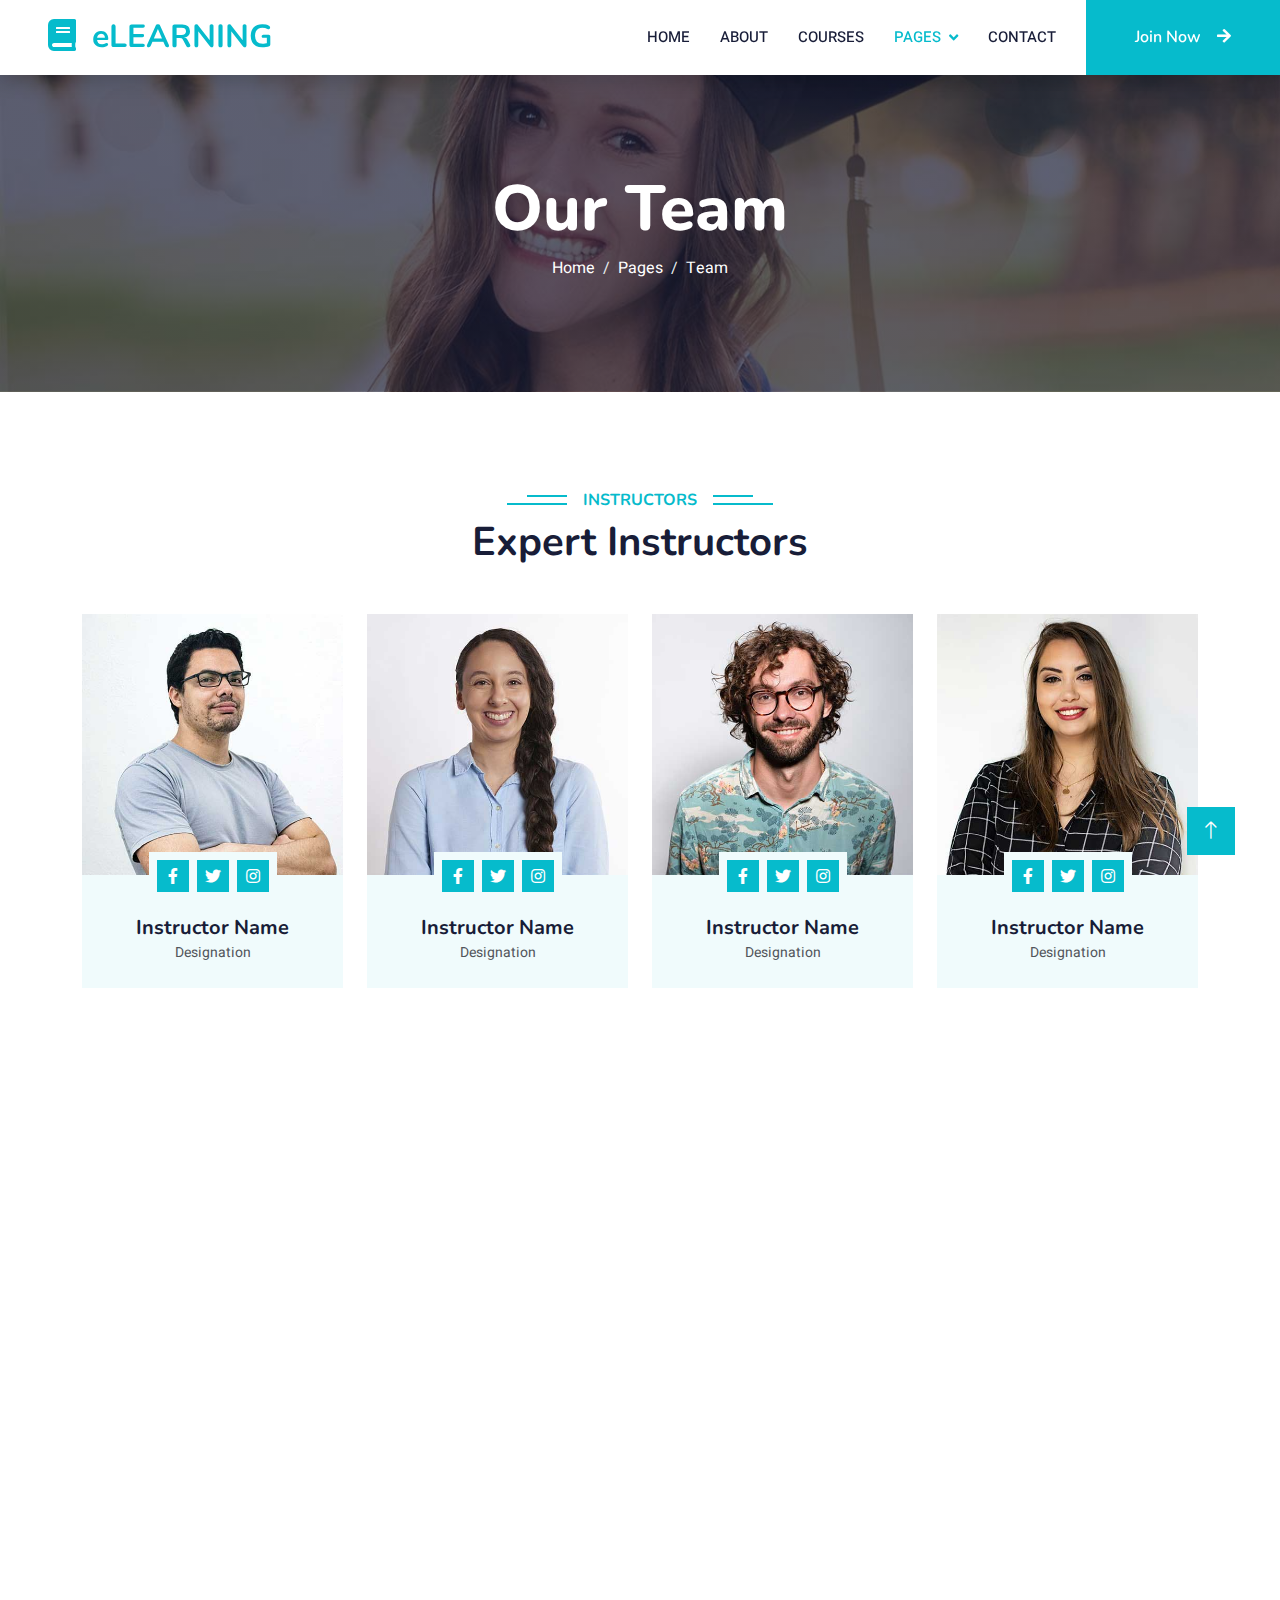
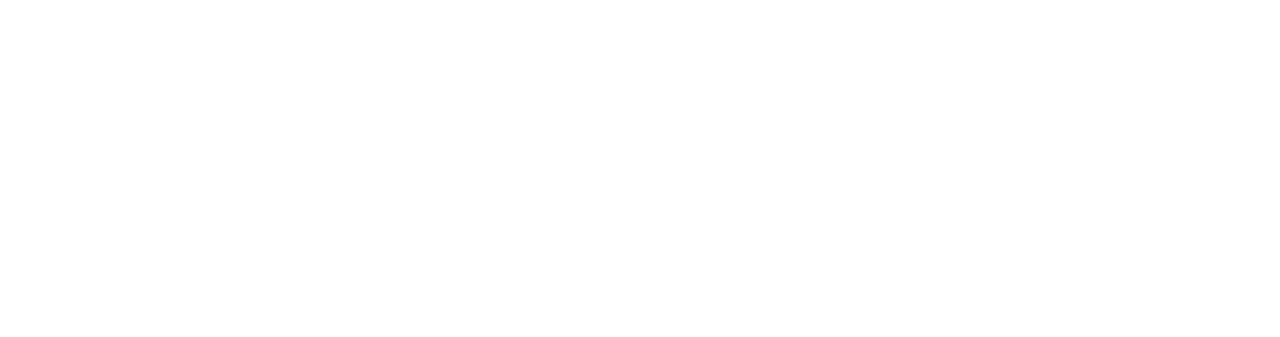
<file: team.html>
<!DOCTYPE html>
<html lang="en">

<head>
    <meta charset="utf-8">
    <title>eLEARNING - eLearning HTML Template</title>
    <meta content="width=device-width, initial-scale=1.0" name="viewport">
    <meta content="" name="keywords">
    <meta content="" name="description">

    <!-- Favicon -->
    <link href="img/favicon.ico" rel="icon">

    <!-- Google Web Fonts -->
    <link rel="preconnect" href="https://fonts.googleapis.com">
    <link rel="preconnect" href="https://fonts.gstatic.com" crossorigin>
    <link href="https://fonts.googleapis.com/css2?family=Heebo:wght@400;500;600&family=Nunito:wght@600;700;800&display=swap" rel="stylesheet">

    <!-- Icon Font Stylesheet -->
    <link href="https://cdnjs.cloudflare.com/ajax/libs/font-awesome/5.10.0/css/all.min.css" rel="stylesheet">
    <link href="https://cdn.jsdelivr.net/npm/bootstrap-icons@1.4.1/font/bootstrap-icons.css" rel="stylesheet">

    <!-- Libraries Stylesheet -->
    <link href="lib/animate/animate.min.css" rel="stylesheet">
    <link href="lib/owlcarousel/assets/owl.carousel.min.css" rel="stylesheet">

    <!-- Customized Bootstrap Stylesheet -->
    <link href="css/bootstrap.min.css" rel="stylesheet">

    <!-- Template Stylesheet -->
    <link href="css/style.css" rel="stylesheet">
</head>

<body>
    <!-- Spinner Start -->
    <div id="spinner" class="show bg-white position-fixed translate-middle w-100 vh-100 top-50 start-50 d-flex align-items-center justify-content-center">
        <div class="spinner-border text-primary" style="width: 3rem; height: 3rem;" role="status">
            <span class="sr-only">Loading...</span>
        </div>
    </div>
    <!-- Spinner End -->


    <!-- Navbar Start -->
    <nav class="navbar navbar-expand-lg bg-white navbar-light shadow sticky-top p-0">
        <a href="index.html" class="navbar-brand d-flex align-items-center px-4 px-lg-5">
            <h2 class="m-0 text-primary"><i class="fa fa-book me-3"></i>eLEARNING</h2>
        </a>
        <button type="button" class="navbar-toggler me-4" data-bs-toggle="collapse" data-bs-target="#navbarCollapse">
            <span class="navbar-toggler-icon"></span>
        </button>
        <div class="collapse navbar-collapse" id="navbarCollapse">
            <div class="navbar-nav ms-auto p-4 p-lg-0">
                <a href="index.html" class="nav-item nav-link">Home</a>
                <a href="about.html" class="nav-item nav-link">About</a>
                <a href="courses.html" class="nav-item nav-link">Courses</a>
                <div class="nav-item dropdown">
                    <a href="#" class="nav-link dropdown-toggle active" data-bs-toggle="dropdown">Pages</a>
                    <div class="dropdown-menu fade-down m-0">
                        <a href="team.html" class="dropdown-item active">Our Team</a>
                        <a href="testimonial.html" class="dropdown-item">Testimonial</a>
                        <a href="404.html" class="dropdown-item">404 Page</a>
                    </div>
                </div>
                <a href="contact.html" class="nav-item nav-link">Contact</a>
            </div>
            <a href="" class="btn btn-primary py-4 px-lg-5 d-none d-lg-block">Join Now<i class="fa fa-arrow-right ms-3"></i></a>
        </div>
    </nav>
    <!-- Navbar End -->


    <!-- Header Start -->
    <div class="container-fluid bg-primary py-5 mb-5 page-header">
        <div class="container py-5">
            <div class="row justify-content-center">
                <div class="col-lg-10 text-center">
                    <h1 class="display-3 text-white animated slideInDown">Our Team</h1>
                    <nav aria-label="breadcrumb">
                        <ol class="breadcrumb justify-content-center">
                            <li class="breadcrumb-item"><a class="text-white" href="#">Home</a></li>
                            <li class="breadcrumb-item"><a class="text-white" href="#">Pages</a></li>
                            <li class="breadcrumb-item text-white active" aria-current="page">Team</li>
                        </ol>
                    </nav>
                </div>
            </div>
        </div>
    </div>
    <!-- Header End -->


    <!-- Team Start -->
    <div class="container-xxl py-5">
        <div class="container">
            <div class="text-center wow fadeInUp" data-wow-delay="0.1s">
                <h6 class="section-title bg-white text-center text-primary px-3">Instructors</h6>
                <h1 class="mb-5">Expert Instructors</h1>
            </div>
            <div class="row g-4">
                <div class="col-lg-3 col-md-6 wow fadeInUp" data-wow-delay="0.1s">
                    <div class="team-item bg-light">
                        <div class="overflow-hidden">
                            <img class="img-fluid" src="img/team-1.jpg" alt="">
                        </div>
                        <div class="position-relative d-flex justify-content-center" style="margin-top: -23px;">
                            <div class="bg-light d-flex justify-content-center pt-2 px-1">
                                <a class="btn btn-sm-square btn-primary mx-1" href=""><i class="fab fa-facebook-f"></i></a>
                                <a class="btn btn-sm-square btn-primary mx-1" href=""><i class="fab fa-twitter"></i></a>
                                <a class="btn btn-sm-square btn-primary mx-1" href=""><i class="fab fa-instagram"></i></a>
                            </div>
                        </div>
                        <div class="text-center p-4">
                            <h5 class="mb-0">Instructor Name</h5>
                            <small>Designation</small>
                        </div>
                    </div>
                </div>
                <div class="col-lg-3 col-md-6 wow fadeInUp" data-wow-delay="0.3s">
                    <div class="team-item bg-light">
                        <div class="overflow-hidden">
                            <img class="img-fluid" src="img/team-2.jpg" alt="">
                        </div>
                        <div class="position-relative d-flex justify-content-center" style="margin-top: -23px;">
                            <div class="bg-light d-flex justify-content-center pt-2 px-1">
                                <a class="btn btn-sm-square btn-primary mx-1" href=""><i class="fab fa-facebook-f"></i></a>
                                <a class="btn btn-sm-square btn-primary mx-1" href=""><i class="fab fa-twitter"></i></a>
                                <a class="btn btn-sm-square btn-primary mx-1" href=""><i class="fab fa-instagram"></i></a>
                            </div>
                        </div>
                        <div class="text-center p-4">
                            <h5 class="mb-0">Instructor Name</h5>
                            <small>Designation</small>
                        </div>
                    </div>
                </div>
                <div class="col-lg-3 col-md-6 wow fadeInUp" data-wow-delay="0.5s">
                    <div class="team-item bg-light">
                        <div class="overflow-hidden">
                            <img class="img-fluid" src="img/team-3.jpg" alt="">
                        </div>
                        <div class="position-relative d-flex justify-content-center" style="margin-top: -23px;">
                            <div class="bg-light d-flex justify-content-center pt-2 px-1">
                                <a class="btn btn-sm-square btn-primary mx-1" href=""><i class="fab fa-facebook-f"></i></a>
                                <a class="btn btn-sm-square btn-primary mx-1" href=""><i class="fab fa-twitter"></i></a>
                                <a class="btn btn-sm-square btn-primary mx-1" href=""><i class="fab fa-instagram"></i></a>
                            </div>
                        </div>
                        <div class="text-center p-4">
                            <h5 class="mb-0">Instructor Name</h5>
                            <small>Designation</small>
                        </div>
                    </div>
                </div>
                <div class="col-lg-3 col-md-6 wow fadeInUp" data-wow-delay="0.7s">
                    <div class="team-item bg-light">
                        <div class="overflow-hidden">
                            <img class="img-fluid" src="img/team-4.jpg" alt="">
                        </div>
                        <div class="position-relative d-flex justify-content-center" style="margin-top: -23px;">
                            <div class="bg-light d-flex justify-content-center pt-2 px-1">
                                <a class="btn btn-sm-square btn-primary mx-1" href=""><i class="fab fa-facebook-f"></i></a>
                                <a class="btn btn-sm-square btn-primary mx-1" href=""><i class="fab fa-twitter"></i></a>
                                <a class="btn btn-sm-square btn-primary mx-1" href=""><i class="fab fa-instagram"></i></a>
                            </div>
                        </div>
                        <div class="text-center p-4">
                            <h5 class="mb-0">Instructor Name</h5>
                            <small>Designation</small>
                        </div>
                    </div>
                </div>
                <div class="col-lg-3 col-md-6 wow fadeInUp" data-wow-delay="0.1s">
                    <div class="team-item bg-light">
                        <div class="overflow-hidden">
                            <img class="img-fluid" src="img/team-2.jpg" alt="">
                        </div>
                        <div class="position-relative d-flex justify-content-center" style="margin-top: -23px;">
                            <div class="bg-light d-flex justify-content-center pt-2 px-1">
                                <a class="btn btn-sm-square btn-primary mx-1" href=""><i class="fab fa-facebook-f"></i></a>
                                <a class="btn btn-sm-square btn-primary mx-1" href=""><i class="fab fa-twitter"></i></a>
                                <a class="btn btn-sm-square btn-primary mx-1" href=""><i class="fab fa-instagram"></i></a>
                            </div>
                        </div>
                        <div class="text-center p-4">
                            <h5 class="mb-0">Instructor Name</h5>
                            <small>Designation</small>
                        </div>
                    </div>
                </div>
                <div class="col-lg-3 col-md-6 wow fadeInUp" data-wow-delay="0.3s">
                    <div class="team-item bg-light">
                        <div class="overflow-hidden">
                            <img class="img-fluid" src="img/team-3.jpg" alt="">
                        </div>
                        <div class="position-relative d-flex justify-content-center" style="margin-top: -23px;">
                            <div class="bg-light d-flex justify-content-center pt-2 px-1">
                                <a class="btn btn-sm-square btn-primary mx-1" href=""><i class="fab fa-facebook-f"></i></a>
                                <a class="btn btn-sm-square btn-primary mx-1" href=""><i class="fab fa-twitter"></i></a>
                                <a class="btn btn-sm-square btn-primary mx-1" href=""><i class="fab fa-instagram"></i></a>
                            </div>
                        </div>
                        <div class="text-center p-4">
                            <h5 class="mb-0">Instructor Name</h5>
                            <small>Designation</small>
                        </div>
                    </div>
                </div>
                <div class="col-lg-3 col-md-6 wow fadeInUp" data-wow-delay="0.5s">
                    <div class="team-item bg-light">
                        <div class="overflow-hidden">
                            <img class="img-fluid" src="img/team-4.jpg" alt="">
                        </div>
                        <div class="position-relative d-flex justify-content-center" style="margin-top: -23px;">
                            <div class="bg-light d-flex justify-content-center pt-2 px-1">
                                <a class="btn btn-sm-square btn-primary mx-1" href=""><i class="fab fa-facebook-f"></i></a>
                                <a class="btn btn-sm-square btn-primary mx-1" href=""><i class="fab fa-twitter"></i></a>
                                <a class="btn btn-sm-square btn-primary mx-1" href=""><i class="fab fa-instagram"></i></a>
                            </div>
                        </div>
                        <div class="text-center p-4">
                            <h5 class="mb-0">Instructor Name</h5>
                            <small>Designation</small>
                        </div>
                    </div>
                </div>
                <div class="col-lg-3 col-md-6 wow fadeInUp" data-wow-delay="0.7s">
                    <div class="team-item bg-light">
                        <div class="overflow-hidden">
                            <img class="img-fluid" src="img/team-1.jpg" alt="">
                        </div>
                        <div class="position-relative d-flex justify-content-center" style="margin-top: -23px;">
                            <div class="bg-light d-flex justify-content-center pt-2 px-1">
                                <a class="btn btn-sm-square btn-primary mx-1" href=""><i class="fab fa-facebook-f"></i></a>
                                <a class="btn btn-sm-square btn-primary mx-1" href=""><i class="fab fa-twitter"></i></a>
                                <a class="btn btn-sm-square btn-primary mx-1" href=""><i class="fab fa-instagram"></i></a>
                            </div>
                        </div>
                        <div class="text-center p-4">
                            <h5 class="mb-0">Instructor Name</h5>
                            <small>Designation</small>
                        </div>
                    </div>
                </div>
            </div>
        </div>
    </div>
    <!-- Team End -->
        

    <!-- Footer Start -->
    <div class="container-fluid bg-dark text-light footer pt-5 mt-5 wow fadeIn" data-wow-delay="0.1s">
        <div class="container py-5">
            <div class="row g-5">
                <div class="col-lg-3 col-md-6">
                    <h4 class="text-white mb-3">Quick Link</h4>
                    <a class="btn btn-link" href="">About Us</a>
                    <a class="btn btn-link" href="">Contact Us</a>
                    <a class="btn btn-link" href="">Privacy Policy</a>
                    <a class="btn btn-link" href="">Terms & Condition</a>
                    <a class="btn btn-link" href="">FAQs & Help</a>
                </div>
                <div class="col-lg-3 col-md-6">
                    <h4 class="text-white mb-3">Contact</h4>
                    <p class="mb-2"><i class="fa fa-map-marker-alt me-3"></i>123 Street, New York, USA</p>
                    <p class="mb-2"><i class="fa fa-phone-alt me-3"></i>+012 345 67890</p>
                    <p class="mb-2"><i class="fa fa-envelope me-3"></i>info@example.com</p>
                    <div class="d-flex pt-2">
                        <a class="btn btn-outline-light btn-social" href=""><i class="fab fa-twitter"></i></a>
                        <a class="btn btn-outline-light btn-social" href=""><i class="fab fa-facebook-f"></i></a>
                        <a class="btn btn-outline-light btn-social" href=""><i class="fab fa-youtube"></i></a>
                        <a class="btn btn-outline-light btn-social" href=""><i class="fab fa-linkedin-in"></i></a>
                    </div>
                </div>
                <div class="col-lg-3 col-md-6">
                    <h4 class="text-white mb-3">Gallery</h4>
                    <div class="row g-2 pt-2">
                        <div class="col-4">
                            <img class="img-fluid bg-light p-1" src="img/course-1.jpg" alt="">
                        </div>
                        <div class="col-4">
                            <img class="img-fluid bg-light p-1" src="img/course-2.jpg" alt="">
                        </div>
                        <div class="col-4">
                            <img class="img-fluid bg-light p-1" src="img/course-3.jpg" alt="">
                        </div>
                        <div class="col-4">
                            <img class="img-fluid bg-light p-1" src="img/course-2.jpg" alt="">
                        </div>
                        <div class="col-4">
                            <img class="img-fluid bg-light p-1" src="img/course-3.jpg" alt="">
                        </div>
                        <div class="col-4">
                            <img class="img-fluid bg-light p-1" src="img/course-1.jpg" alt="">
                        </div>
                    </div>
                </div>
                <div class="col-lg-3 col-md-6">
                    <h4 class="text-white mb-3">Newsletter</h4>
                    <p>Dolor amet sit justo amet elitr clita ipsum elitr est.</p>
                    <div class="position-relative mx-auto" style="max-width: 400px;">
                        <input class="form-control border-0 w-100 py-3 ps-4 pe-5" type="text" placeholder="Your email">
                        <button type="button" class="btn btn-primary py-2 position-absolute top-0 end-0 mt-2 me-2">SignUp</button>
                    </div>
                </div>
            </div>
        </div>
        <div class="container">
            <div class="copyright">
                <div class="row">
                    <div class="col-md-6 text-center text-md-start mb-3 mb-md-0">
                        &copy; <a class="border-bottom" href="#">Your Site Name</a>, All Right Reserved.

                        <!--/*** This template is free as long as you keep the footer author’s credit link/attribution link/backlink. If you'd like to use the template without the footer author’s credit link/attribution link/backlink, you can purchase the Credit Removal License from "https://htmlcodex.com/credit-removal". Thank you for your support. ***/-->
                        Designed By <a class="border-bottom" href="https://htmlcodex.com">HTML Codex</a><br><br>
                        Distributed By <a class="border-bottom" href="https://themewagon.com">ThemeWagon</a>
                    </div>
                    <div class="col-md-6 text-center text-md-end">
                        <div class="footer-menu">
                            <a href="">Home</a>
                            <a href="">Cookies</a>
                            <a href="">Help</a>
                            <a href="">FQAs</a>
                        </div>
                    </div>
                </div>
            </div>
        </div>
    </div>
    <!-- Footer End -->


    <!-- Back to Top -->
    <a href="#" class="btn btn-lg btn-primary btn-lg-square back-to-top"><i class="bi bi-arrow-up"></i></a>


    <!-- JavaScript Libraries -->
    <script src="https://code.jquery.com/jquery-3.4.1.min.js"></script>
    <script src="https://cdn.jsdelivr.net/npm/bootstrap@5.0.0/dist/js/bootstrap.bundle.min.js"></script>
    <script src="lib/wow/wow.min.js"></script>
    <script src="lib/easing/easing.min.js"></script>
    <script src="lib/waypoints/waypoints.min.js"></script>
    <script src="lib/owlcarousel/owl.carousel.min.js"></script>

    <!-- Template Javascript -->
    <script src="js/main.js"></script>
</body>

</html>
</file>
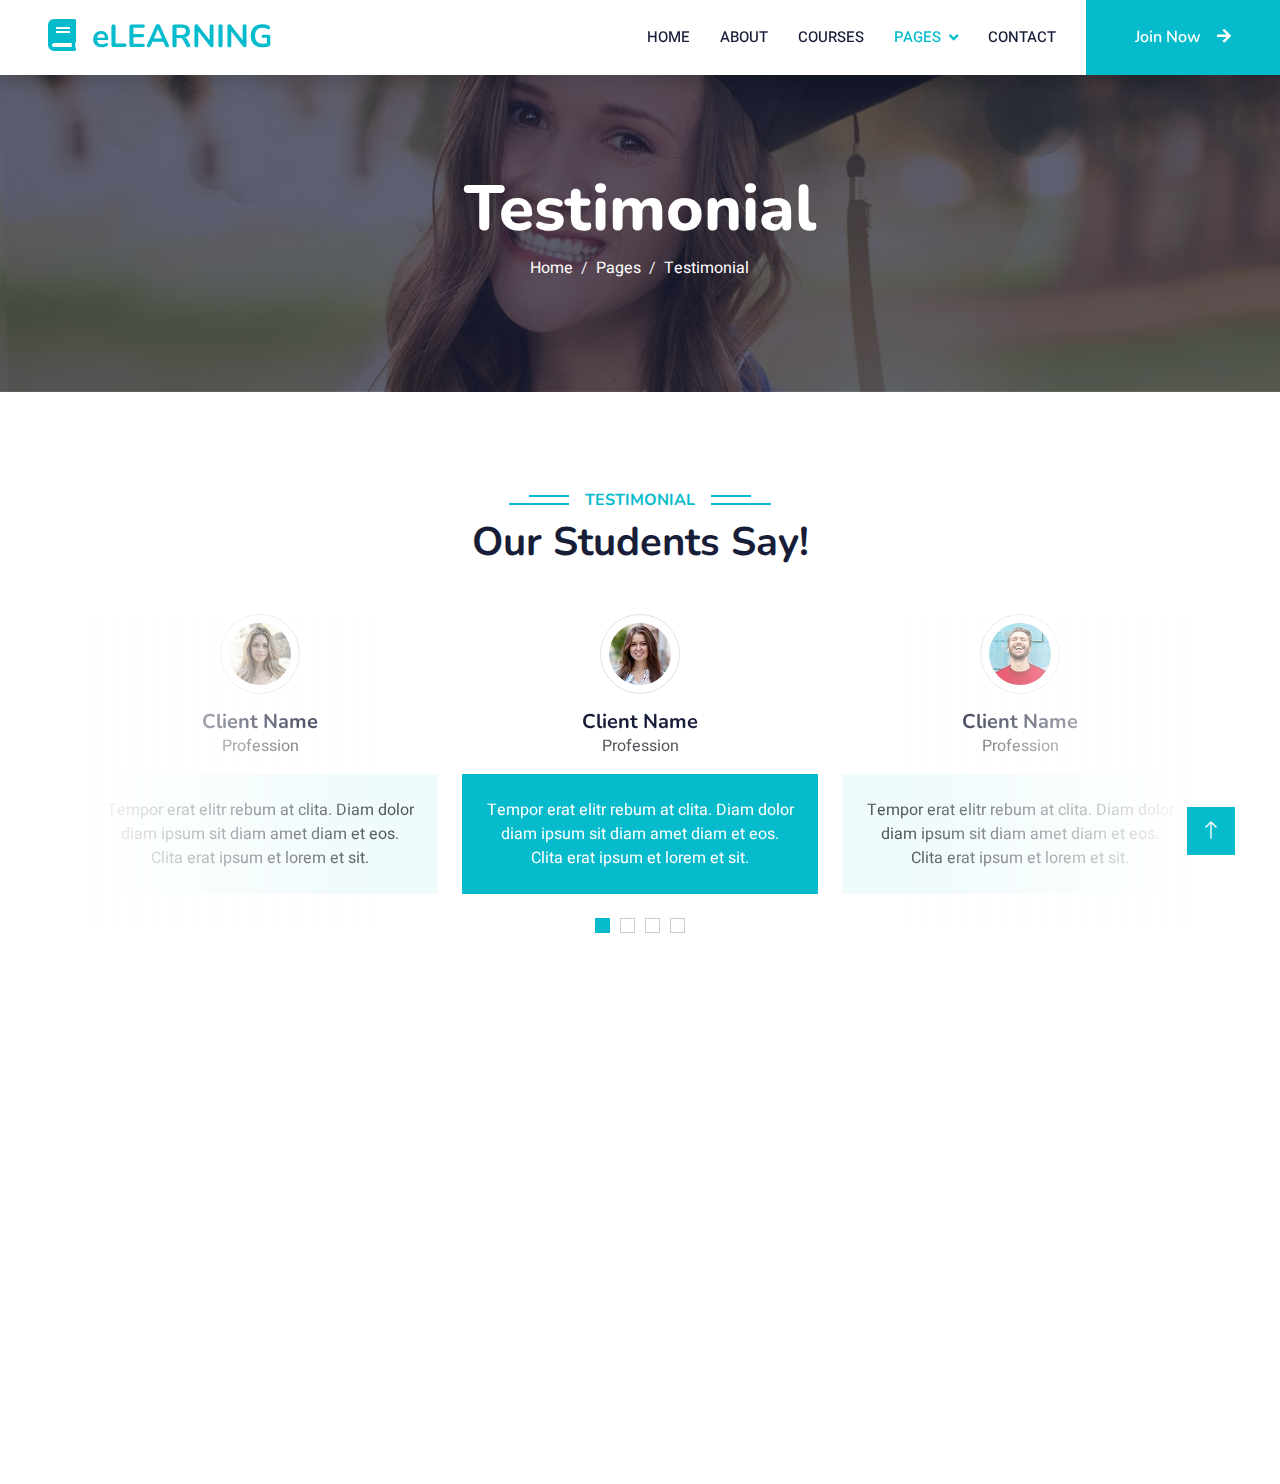
<file: testimonial.html>
<!DOCTYPE html>
<html lang="en">

<head>
    <meta charset="utf-8">
    <title>eLEARNING - eLearning HTML Template</title>
    <meta content="width=device-width, initial-scale=1.0" name="viewport">
    <meta content="" name="keywords">
    <meta content="" name="description">

    <!-- Favicon -->
    <link href="img/favicon.ico" rel="icon">

    <!-- Google Web Fonts -->
    <link rel="preconnect" href="https://fonts.googleapis.com">
    <link rel="preconnect" href="https://fonts.gstatic.com" crossorigin>
    <link href="https://fonts.googleapis.com/css2?family=Heebo:wght@400;500;600&family=Nunito:wght@600;700;800&display=swap" rel="stylesheet">

    <!-- Icon Font Stylesheet -->
    <link href="https://cdnjs.cloudflare.com/ajax/libs/font-awesome/5.10.0/css/all.min.css" rel="stylesheet">
    <link href="https://cdn.jsdelivr.net/npm/bootstrap-icons@1.4.1/font/bootstrap-icons.css" rel="stylesheet">

    <!-- Libraries Stylesheet -->
    <link href="lib/animate/animate.min.css" rel="stylesheet">
    <link href="lib/owlcarousel/assets/owl.carousel.min.css" rel="stylesheet">

    <!-- Customized Bootstrap Stylesheet -->
    <link href="css/bootstrap.min.css" rel="stylesheet">

    <!-- Template Stylesheet -->
    <link href="css/style.css" rel="stylesheet">
</head>

<body>
    <!-- Spinner Start -->
    <div id="spinner" class="show bg-white position-fixed translate-middle w-100 vh-100 top-50 start-50 d-flex align-items-center justify-content-center">
        <div class="spinner-border text-primary" style="width: 3rem; height: 3rem;" role="status">
            <span class="sr-only">Loading...</span>
        </div>
    </div>
    <!-- Spinner End -->


    <!-- Navbar Start -->
    <nav class="navbar navbar-expand-lg bg-white navbar-light shadow sticky-top p-0">
        <a href="index.html" class="navbar-brand d-flex align-items-center px-4 px-lg-5">
            <h2 class="m-0 text-primary"><i class="fa fa-book me-3"></i>eLEARNING</h2>
        </a>
        <button type="button" class="navbar-toggler me-4" data-bs-toggle="collapse" data-bs-target="#navbarCollapse">
            <span class="navbar-toggler-icon"></span>
        </button>
        <div class="collapse navbar-collapse" id="navbarCollapse">
            <div class="navbar-nav ms-auto p-4 p-lg-0">
                <a href="index.html" class="nav-item nav-link">Home</a>
                <a href="about.html" class="nav-item nav-link">About</a>
                <a href="courses.html" class="nav-item nav-link">Courses</a>
                <div class="nav-item dropdown">
                    <a href="#" class="nav-link dropdown-toggle active" data-bs-toggle="dropdown">Pages</a>
                    <div class="dropdown-menu fade-down m-0">
                        <a href="team.html" class="dropdown-item">Our Team</a>
                        <a href="testimonial.html" class="dropdown-item active">Testimonial</a>
                        <a href="404.html" class="dropdown-item">404 Page</a>
                    </div>
                </div>
                <a href="contact.html" class="nav-item nav-link">Contact</a>
            </div>
            <a href="" class="btn btn-primary py-4 px-lg-5 d-none d-lg-block">Join Now<i class="fa fa-arrow-right ms-3"></i></a>
        </div>
    </nav>
    <!-- Navbar End -->


    <!-- Header Start -->
    <div class="container-fluid bg-primary py-5 mb-5 page-header">
        <div class="container py-5">
            <div class="row justify-content-center">
                <div class="col-lg-10 text-center">
                    <h1 class="display-3 text-white animated slideInDown">Testimonial</h1>
                    <nav aria-label="breadcrumb">
                        <ol class="breadcrumb justify-content-center">
                            <li class="breadcrumb-item"><a class="text-white" href="#">Home</a></li>
                            <li class="breadcrumb-item"><a class="text-white" href="#">Pages</a></li>
                            <li class="breadcrumb-item text-white active" aria-current="page">Testimonial</li>
                        </ol>
                    </nav>
                </div>
            </div>
        </div>
    </div>
    <!-- Header End -->


    <!-- Testimonial Start -->
    <div class="container-xxl py-5 wow fadeInUp" data-wow-delay="0.1s">
        <div class="container">
            <div class="text-center">
                <h6 class="section-title bg-white text-center text-primary px-3">Testimonial</h6>
                <h1 class="mb-5">Our Students Say!</h1>
            </div>
            <div class="owl-carousel testimonial-carousel position-relative">
                <div class="testimonial-item text-center">
                    <img class="border rounded-circle p-2 mx-auto mb-3" src="img/testimonial-1.jpg" style="width: 80px; height: 80px;">
                    <h5 class="mb-0">Client Name</h5>
                    <p>Profession</p>
                    <div class="testimonial-text bg-light text-center p-4">
                    <p class="mb-0">Tempor erat elitr rebum at clita. Diam dolor diam ipsum sit diam amet diam et eos. Clita erat ipsum et lorem et sit.</p>
                    </div>
                </div>
                <div class="testimonial-item text-center">
                    <img class="border rounded-circle p-2 mx-auto mb-3" src="img/testimonial-2.jpg" style="width: 80px; height: 80px;">
                    <h5 class="mb-0">Client Name</h5>
                    <p>Profession</p>
                    <div class="testimonial-text bg-light text-center p-4">
                    <p class="mb-0">Tempor erat elitr rebum at clita. Diam dolor diam ipsum sit diam amet diam et eos. Clita erat ipsum et lorem et sit.</p>
                    </div>
                </div>
                <div class="testimonial-item text-center">
                    <img class="border rounded-circle p-2 mx-auto mb-3" src="img/testimonial-3.jpg" style="width: 80px; height: 80px;">
                    <h5 class="mb-0">Client Name</h5>
                    <p>Profession</p>
                    <div class="testimonial-text bg-light text-center p-4">
                    <p class="mb-0">Tempor erat elitr rebum at clita. Diam dolor diam ipsum sit diam amet diam et eos. Clita erat ipsum et lorem et sit.</p>
                    </div>
                </div>
                <div class="testimonial-item text-center">
                    <img class="border rounded-circle p-2 mx-auto mb-3" src="img/testimonial-4.jpg" style="width: 80px; height: 80px;">
                    <h5 class="mb-0">Client Name</h5>
                    <p>Profession</p>
                    <div class="testimonial-text bg-light text-center p-4">
                    <p class="mb-0">Tempor erat elitr rebum at clita. Diam dolor diam ipsum sit diam amet diam et eos. Clita erat ipsum et lorem et sit.</p>
                    </div>
                </div>
            </div>
        </div>
    </div>
    <!-- Testimonial End -->
        

    <!-- Footer Start -->
    <div class="container-fluid bg-dark text-light footer pt-5 mt-5 wow fadeIn" data-wow-delay="0.1s">
        <div class="container py-5">
            <div class="row g-5">
                <div class="col-lg-3 col-md-6">
                    <h4 class="text-white mb-3">Quick Link</h4>
                    <a class="btn btn-link" href="">About Us</a>
                    <a class="btn btn-link" href="">Contact Us</a>
                    <a class="btn btn-link" href="">Privacy Policy</a>
                    <a class="btn btn-link" href="">Terms & Condition</a>
                    <a class="btn btn-link" href="">FAQs & Help</a>
                </div>
                <div class="col-lg-3 col-md-6">
                    <h4 class="text-white mb-3">Contact</h4>
                    <p class="mb-2"><i class="fa fa-map-marker-alt me-3"></i>123 Street, New York, USA</p>
                    <p class="mb-2"><i class="fa fa-phone-alt me-3"></i>+012 345 67890</p>
                    <p class="mb-2"><i class="fa fa-envelope me-3"></i>info@example.com</p>
                    <div class="d-flex pt-2">
                        <a class="btn btn-outline-light btn-social" href=""><i class="fab fa-twitter"></i></a>
                        <a class="btn btn-outline-light btn-social" href=""><i class="fab fa-facebook-f"></i></a>
                        <a class="btn btn-outline-light btn-social" href=""><i class="fab fa-youtube"></i></a>
                        <a class="btn btn-outline-light btn-social" href=""><i class="fab fa-linkedin-in"></i></a>
                    </div>
                </div>
                <div class="col-lg-3 col-md-6">
                    <h4 class="text-white mb-3">Gallery</h4>
                    <div class="row g-2 pt-2">
                        <div class="col-4">
                            <img class="img-fluid bg-light p-1" src="img/course-1.jpg" alt="">
                        </div>
                        <div class="col-4">
                            <img class="img-fluid bg-light p-1" src="img/course-2.jpg" alt="">
                        </div>
                        <div class="col-4">
                            <img class="img-fluid bg-light p-1" src="img/course-3.jpg" alt="">
                        </div>
                        <div class="col-4">
                            <img class="img-fluid bg-light p-1" src="img/course-2.jpg" alt="">
                        </div>
                        <div class="col-4">
                            <img class="img-fluid bg-light p-1" src="img/course-3.jpg" alt="">
                        </div>
                        <div class="col-4">
                            <img class="img-fluid bg-light p-1" src="img/course-1.jpg" alt="">
                        </div>
                    </div>
                </div>
                <div class="col-lg-3 col-md-6">
                    <h4 class="text-white mb-3">Newsletter</h4>
                    <p>Dolor amet sit justo amet elitr clita ipsum elitr est.</p>
                    <div class="position-relative mx-auto" style="max-width: 400px;">
                        <input class="form-control border-0 w-100 py-3 ps-4 pe-5" type="text" placeholder="Your email">
                        <button type="button" class="btn btn-primary py-2 position-absolute top-0 end-0 mt-2 me-2">SignUp</button>
                    </div>
                </div>
            </div>
        </div>
        <div class="container">
            <div class="copyright">
                <div class="row">
                    <div class="col-md-6 text-center text-md-start mb-3 mb-md-0">
                        &copy; <a class="border-bottom" href="#">Your Site Name</a>, All Right Reserved.

                        <!--/*** This template is free as long as you keep the footer author’s credit link/attribution link/backlink. If you'd like to use the template without the footer author’s credit link/attribution link/backlink, you can purchase the Credit Removal License from "https://htmlcodex.com/credit-removal". Thank you for your support. ***/-->
                        Designed By <a class="border-bottom" href="https://htmlcodex.com">HTML Codex</a><br><br>
                        Distributed By <a class="border-bottom" href="https://themewagon.com">ThemeWagon</a>
                    </div>
                    <div class="col-md-6 text-center text-md-end">
                        <div class="footer-menu">
                            <a href="">Home</a>
                            <a href="">Cookies</a>
                            <a href="">Help</a>
                            <a href="">FQAs</a>
                        </div>
                    </div>
                </div>
            </div>
        </div>
    </div>
    <!-- Footer End -->


    <!-- Back to Top -->
    <a href="#" class="btn btn-lg btn-primary btn-lg-square back-to-top"><i class="bi bi-arrow-up"></i></a>


    <!-- JavaScript Libraries -->
    <script src="https://code.jquery.com/jquery-3.4.1.min.js"></script>
    <script src="https://cdn.jsdelivr.net/npm/bootstrap@5.0.0/dist/js/bootstrap.bundle.min.js"></script>
    <script src="lib/wow/wow.min.js"></script>
    <script src="lib/easing/easing.min.js"></script>
    <script src="lib/waypoints/waypoints.min.js"></script>
    <script src="lib/owlcarousel/owl.carousel.min.js"></script>

    <!-- Template Javascript -->
    <script src="js/main.js"></script>
</body>

</html>
</file>
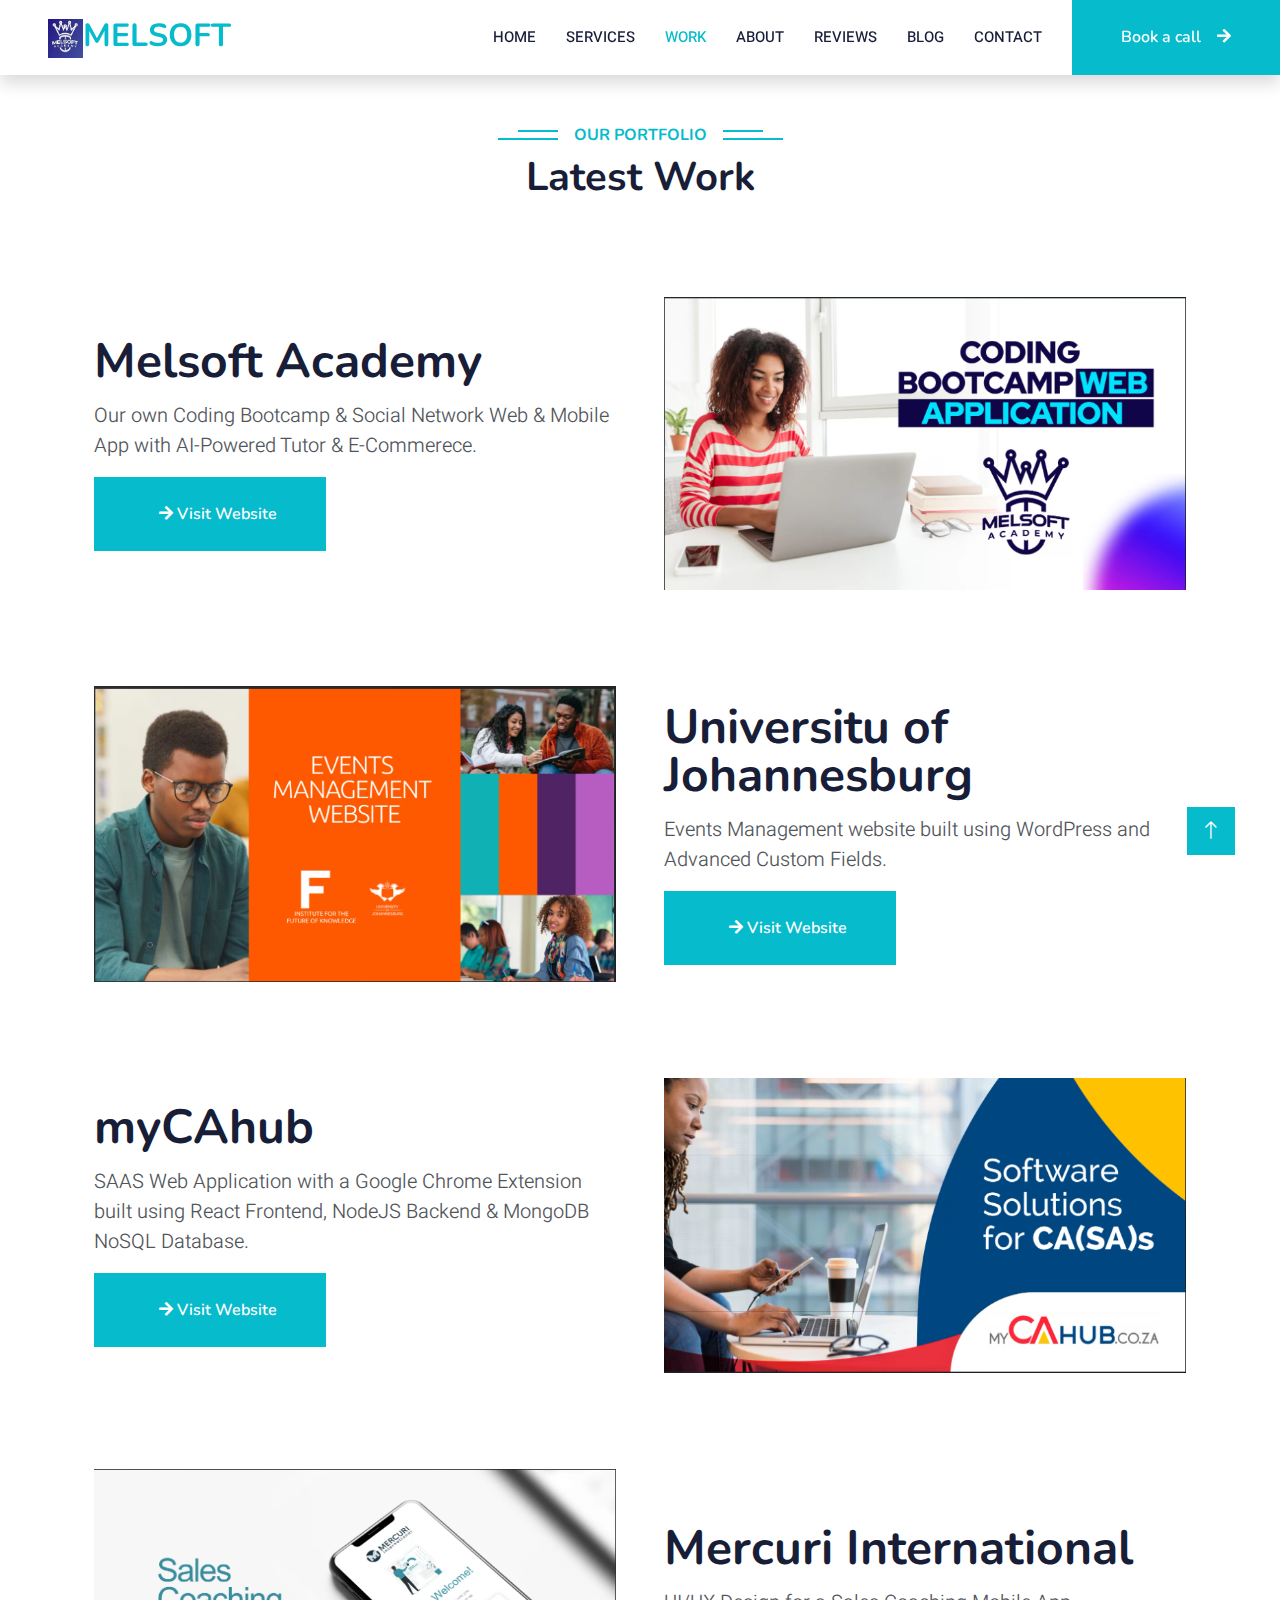
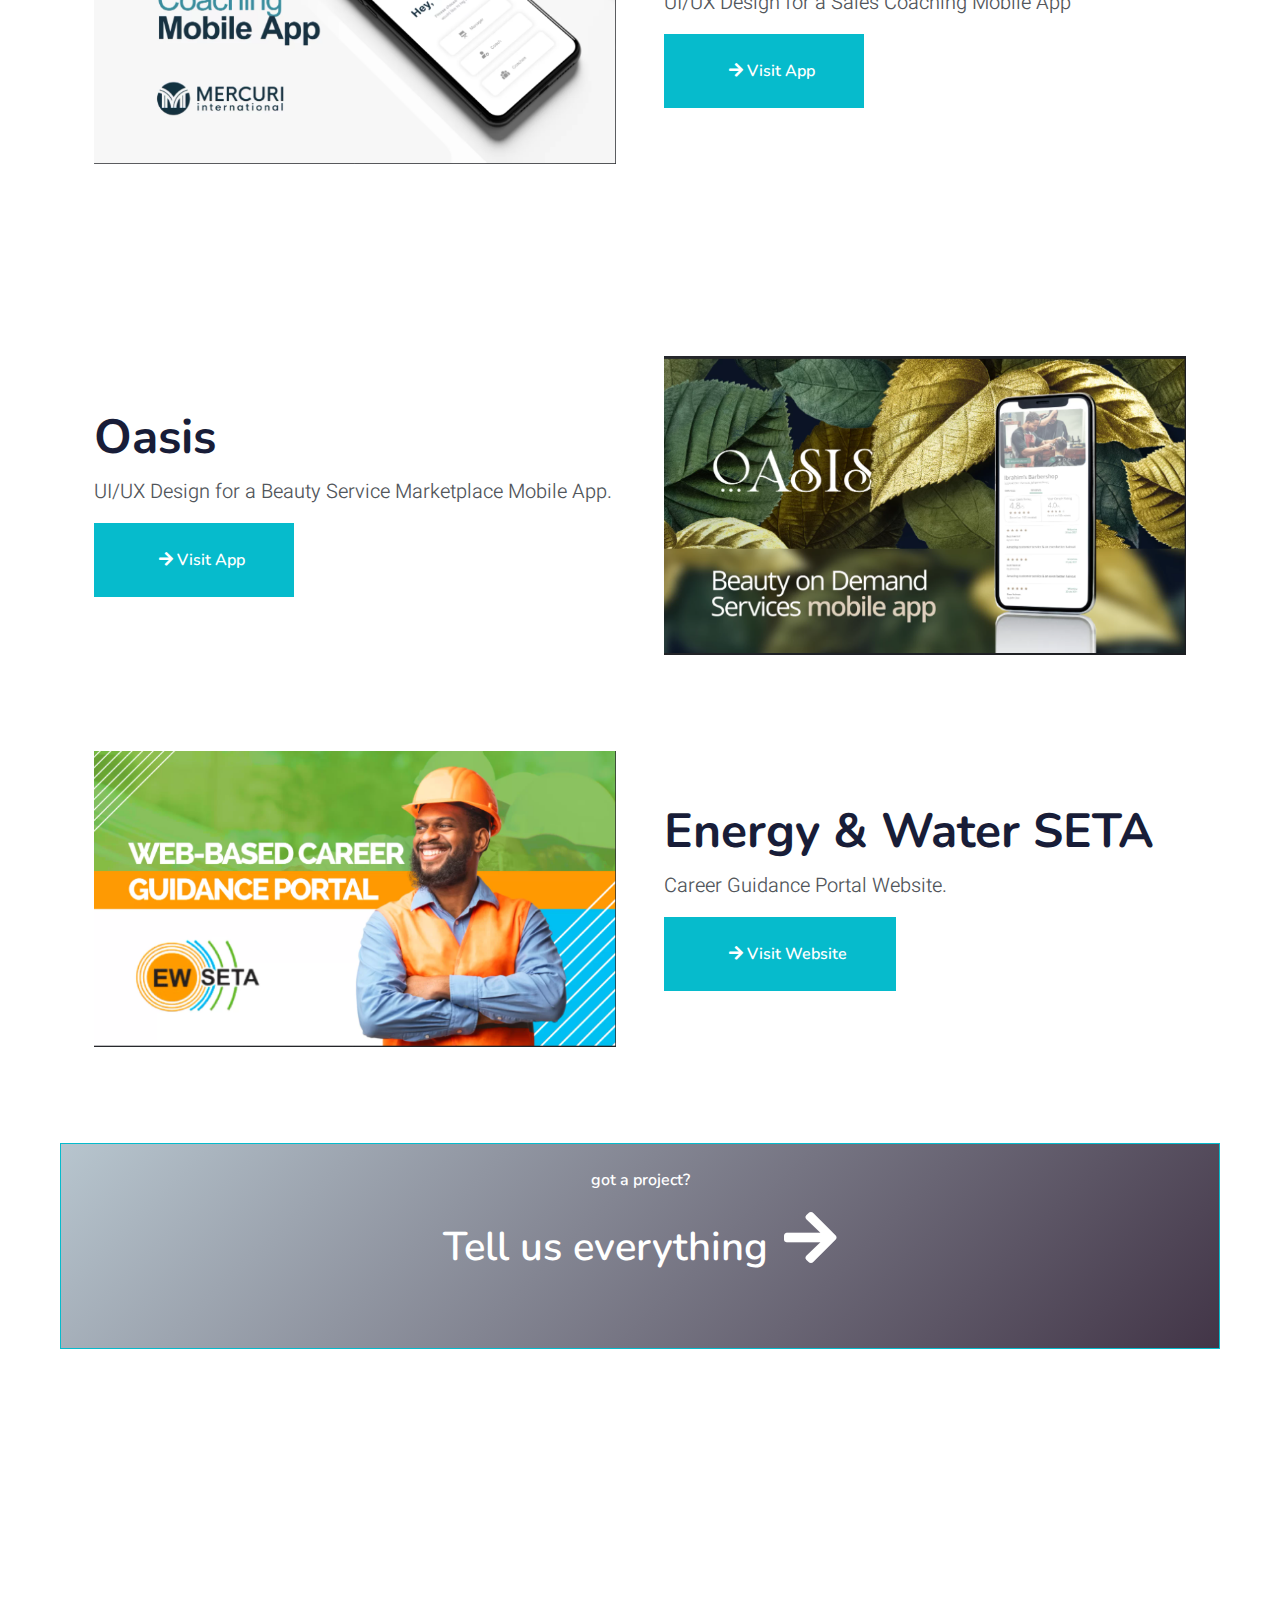
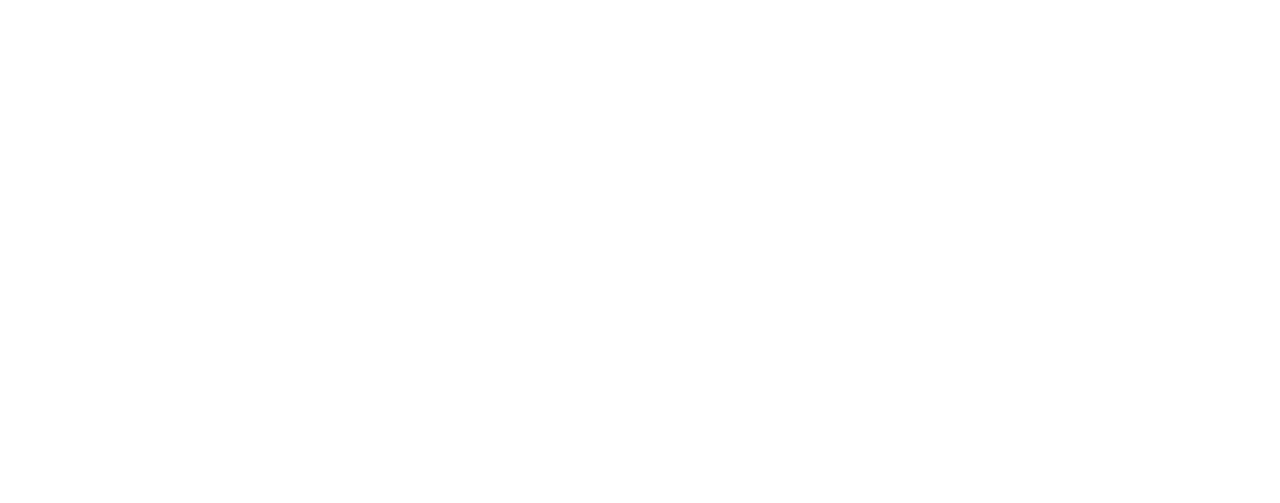
<file: work.html>
<!DOCTYPE html>
<html lang="en">

<head>
    <meta charset="utf-8">
    <title>Melsoft Academy</title>
    <meta content="width=device-width, initial-scale=1.0" name="viewport">
    <meta content="" name="keywords">
    <meta content="" name="description">

    <!-- Favicon -->
    <link href="img/favicon.ico" rel="icon">

    <!-- Google Web Fonts -->
    <link rel="preconnect" href="https://fonts.googleapis.com">
    <link rel="preconnect" href="https://fonts.gstatic.com" crossorigin>
    <link href="https://fonts.googleapis.com/css2?family=Heebo:wght@400;500;600&family=Nunito:wght@600;700;800&display=swap" rel="stylesheet">

    <!-- Icon Font Stylesheet -->
    <link href="https://cdnjs.cloudflare.com/ajax/libs/font-awesome/5.10.0/css/all.min.css" rel="stylesheet">
    <link href="https://cdn.jsdelivr.net/npm/bootstrap-icons@1.4.1/font/bootstrap-icons.css" rel="stylesheet">

    <!-- Libraries Stylesheet -->
    <link href="lib/animate/animate.min.css" rel="stylesheet">
    <link href="lib/owlcarousel/assets/owl.carousel.min.css" rel="stylesheet">

    <!-- Customized Bootstrap Stylesheet -->
    <link href="css/bootstrap.min.css" rel="stylesheet">

    <!-- Template Stylesheet -->
    <link href="css/style.css" rel="stylesheet">
</head>

<body>
    <!-- Spinner Start -->
    <div id="spinner" class="show bg-white position-fixed translate-middle w-100 vh-100 top-50 start-50 d-flex align-items-center justify-content-center">
        <div class="spinner-border text-primary" style="width: 3rem; height: 3rem;" role="status">
            <span class="sr-only">Loading...</span>
        </div>
    </div>
    <!-- Spinner End -->


    <!-- Navbar Start -->
    <nav class="navbar navbar-expand-lg bg-white navbar-light shadow sticky-top p-0">
        <a href="index.html" class="navbar-brand d-flex align-items-center px-4 px-lg-5">
            <h2 class="m-0 text-primary"><img src="/src/logo.jpg" alt="melsoft-logo" width="35px">MELSOFT</h2>
        </a>
        <button type="button" class="navbar-toggler me-4" data-bs-toggle="collapse" data-bs-target="#navbarCollapse">
            <span class="navbar-toggler-icon"></span>
        </button>
        <div class="collapse navbar-collapse" id="navbarCollapse">
            <div class="navbar-nav ms-auto p-4 p-lg-0">
                <a href="index.html" class="nav-item nav-link">Home</a>
                <a href="services.html" class="nav-item nav-link">Services</a>
                <a href="work.html" class="nav-item nav-link active">Work</a>
                <a href="about.html" class="nav-item nav-link">About</a>
                <a href="reviews.html" class="nav-item nav-link">Reviews</a>
                <a href="blog.html" class="nav-item nav-link">Blog</a>
                <a href="contact.html" class="nav-item nav-link">Contact</a>
            </div>
            <a href="https://calendly.com/larreth/melsoft-call?month=2024-05" class="btn btn-primary py-4 px-lg-5 d-none d-lg-block">Book a call<i class="fa fa-arrow-right ms-3"></i></a>
        </div>
    </nav>
    <!-- Navbar End -->


    <div class="container col-xxl-8 px-4 py-5">
        <div class="text-center wow fadeInUp" data-wow-delay="0.1s">
            <h6 class="section-title bg-white text-center text-primary px-3">Our Portfolio</h6>
            <h1 class="mb-5">Latest Work</h1>
        </div>
        <div class="row flex-lg-row-reverse align-items-center g-5 py-5">
          <div class="col-10 col-sm-8 col-lg-6">
            <img src="/src/melsoft-work.png" class="d-block mx-lg-auto img-fluid" alt="awards" width="700" height="500" loading="lazy">
          </div>
          <div class="col-lg-6">
            <h1 class="display-5 fw-bold text-body-emphasis lh-1 mb-3">Melsoft Academy</h1>
            <p class="lead">Our own Coding Bootcamp & Social Network Web & Mobile App with AI-Powered Tutor & E-Commerece.</p>
            <div class="d-grid gap-2 d-md-flex justify-content-md-start">
                <a href="https://melsoftacademy.com/" class="btn btn-primary py-4 px-lg-5 d-none d-lg-block"><i class="fa fa-arrow-right ms-3"></i> Visit Website</a>
            </div>
          </div>
        </div>
        <div class="row flex-lg-row-reverse align-items-center g-5 py-5">
            <div class="col-lg-6">
              <h1 class="display-5 fw-bold text-body-emphasis lh-1 mb-3">Universitu of Johannesburg</h1>
              <p class="lead">Events Management website built using WordPress and Advanced Custom Fields.</p>
              <div class="d-grid gap-2 d-md-flex justify-content-md-start">
                  <a href="https://futureofknowledge.org/" class="btn btn-primary py-4 px-lg-5 d-none d-lg-block"><i class="fa fa-arrow-right ms-3"></i> Visit Website</a>
              </div>
            </div>
            <div class="col-10 col-sm-8 col-lg-6">
                <img src="/src/uj-work.png" class="d-block mx-lg-auto img-fluid" alt="awards" width="700" height="500" loading="lazy">
              </div>
          </div>
          <div class="row flex-lg-row-reverse align-items-center g-5 py-5">
            <div class="col-10 col-sm-8 col-lg-6">
              <img src="/src/myCahub-work.png" class="d-block mx-lg-auto img-fluid" alt="awards" width="700" height="500" loading="lazy">
            </div>
            <div class="col-lg-6">
              <h1 class="display-5 fw-bold text-body-emphasis lh-1 mb-3">myCAhub</h1>
              <p class="lead">SAAS Web Application with a Google Chrome Extension built using React Frontend, NodeJS Backend & MongoDB NoSQL Database.</p>
              <div class="d-grid gap-2 d-md-flex justify-content-md-start">
                  <a href="https://mycahub.co.za/" class="btn btn-primary py-4 px-lg-5 d-none d-lg-block"><i class="fa fa-arrow-right ms-3"></i> Visit Website</a>
              </div>
            </div>
          </div>
          <div class="row flex-lg-row-reverse align-items-center g-5 py-5">
              <div class="col-lg-6">
                <h1 class="display-5 fw-bold text-body-emphasis lh-1 mb-3">Mercuri International</h1>
                <p class="lead">UI/UX Design for a Sales Coaching Mobile App</p>
                <div class="d-grid gap-2 d-md-flex justify-content-md-start">
                    <a href="https://www.figma.com/proto/0cNNuZaiwVWoSLe0dRGUmC/Mercuri-International-App-UI?node-id=317-2&t=Yq30FdFlsTjSO8Wi-1" class="btn btn-primary py-4 px-lg-5 d-none d-lg-block"><i class="fa fa-arrow-right ms-3"></i> Visit App</a>
                </div>
              </div>
              <div class="col-10 col-sm-8 col-lg-6">
                  <img src="/src/mobileapp-work.png" class="d-block mx-lg-auto img-fluid" alt="awards" width="700" height="500" loading="lazy">
                </div>
            </div>
        </div>
      </div>
      <div class="container col-xxl-8 px-4 py-5">
        <div class="row flex-lg-row-reverse align-items-center g-5 py-5">
            <div class="col-10 col-sm-8 col-lg-6">
              <img src="/src/oasis-work.png" class="d-block mx-lg-auto img-fluid" alt="awards" width="700" height="500" loading="lazy">
            </div>
            <div class="col-lg-6">
              <h1 class="display-5 fw-bold text-body-emphasis lh-1 mb-3">Oasis</h1>
              <p class="lead">UI/UX Design for a Beauty Service Marketplace Mobile App.</p>
              <div class="d-grid gap-2 d-md-flex justify-content-md-start">
                  <a href="https://www.figma.com/design/xw0wTJqNSmDgZc3P232lMF/Oasis-User-App-UI?node-id=0-1" class="btn btn-primary py-4 px-lg-5 d-none d-lg-block"><i class="fa fa-arrow-right ms-3"></i> Visit App</a>
              </div>
            </div>
          </div>
          <div class="row flex-lg-row-reverse align-items-center g-5 py-5">
              <div class="col-lg-6">
                <h1 class="display-5 fw-bold text-body-emphasis lh-1 mb-3">Energy & Water SETA</h1>
                <p class="lead">Career Guidance Portal Website.</p>
                <div class="d-grid gap-2 d-md-flex justify-content-md-start">
                    <a href="https://ewsetacareers.org.za/" class="btn btn-primary py-4 px-lg-5 d-none d-lg-block"><i class="fa fa-arrow-right ms-3"></i> Visit Website</a>
                </div>
              </div>
              <div class="col-10 col-sm-8 col-lg-6">
                  <img src="/src/seta-work.png" class="d-block mx-lg-auto img-fluid" alt="awards" width="700" height="500" loading="lazy">
                </div>
            </div>
      </div>
      
            <!-- contact us button section -->
    <a href="contact.html" class="btn btn-primary py-4 px-lg-5 d-none d-lg-block" style="margin: 0 60px; background: linear-gradient(135deg, #b7c5ce, #423547);"><p>got a project?</p> <p style="height: 100px; font-size: 40px;"> Tell us everything<i class="fa fa-arrow-right ms-3" style="font-size: 60px;"></i></p></a>

    <!-- Footer Start -->
    <div class="container-fluid bg-dark text-light footer pt-5 mt-5 wow fadeIn" data-wow-delay="0.1s">
        <div class="container py-5">
            <div class="row g-5">
                <div class="col-lg-3 col-md-6">
                    <h4 class="text-white mb-3">Contact Us</h4>
                    <h6 class="text-white mb-3">Johannesburg(HQ)</h6>
                    <p class="mb-2">173 Oxford Road, Rosebank, Sandton</p>
                    <p class="mb-2">Johannesburg, 2196</p>
                    <p class="mb-2">+27 11 282 0817</p>
                    <p class="mb-2">+27 81 716 7573</p>
                    <br>
                    <h6 class="text-white mb-3">Cape Town</h6>
                    <p class="mb-2">80 Strand Street, Cape Town City Centre,</p>
                    <p class="mb-2">Cape Town, 8001</p>
                    <p class="mb-2">+27 11 282 0817</p>
                    <p class="mb-2">+27 81 716 7573</p>
                </div>
                    <div class="col-lg-3 col-md-6">
                        <h4 class="text-white mb-3">Menu</h4>
                        <a class="btn btn-link" href="index.html">Home</a>
                        <a class="btn btn-link" href="services.html">Services</a>
                        <a class="btn btn-link" href="work.html">Work</a>
                        <a class="btn btn-link" href="about.html">About</a>
                        <a class="btn btn-link" href="reviews.html">Reviews</a>
                        <a class="btn btn-link" href="blog.html">Blog</a>
                        <a class="btn btn-link" href="contact.html">Contact Us</a>
                        <a class="btn btn-link" href="">Book a Call</a>
                    </div>
                <div class="col-lg-3 col-md-6">
                    <h4 class="text-white mb-3">Services</h4>
                    <a class="btn btn-link" href="">Software Development</a>
                        <a class="btn btn-link" href="">Website Development</a>
                        <a class="btn btn-link" href="">Digital Marketing</a>
                        <a class="btn btn-link" href="">Branding</a>
                        <a class="btn btn-link" href="">Ad-Hoc Services</a>
                </div>
            </div>
        </div>
        <div class="container">
            <div class="copyright">
                <div class="row">
                    <div class="col-md-6 text-center text-md-start mb-3 mb-md-0">
                        &copy; <a class="border-bottom" href="#">Melsoft Academy</a>, All Right Reserved.

                        <!--/*** This template is free as long as you keep the footer author’s credit link/attribution link/backlink. If you'd like to use the template without the footer author’s credit link/attribution link/backlink, you can purchase the Credit Removal License from "https://htmlcodex.com/credit-removal". Thank you for your support. ***/-->
                        Designed By <a class="border-bottom" href="https://htmlcodex.com">Siphokazi Naledi Muhauli</a><br><br>
                        Distributed By <a class="border-bottom" href="https://themewagon.com">ThemeWagon</a>
                    </div>
                    <div class="col-md-6 text-center text-md-end">
                        <div class="footer-menu">
                            <div class="d-flex pt-2">
                                <a class="btn btn-outline-light btn-social" href="https://web.facebook.com/melsoft101?_rdc=1&_rdr"><i class="fab fa-facebook-f"></i></a>
                                <a class="btn btn-outline-light btn-social" href="https://www.instagram.com/melsoft_sa/"><i class="fab fa-instagram"></i></a>
                                <a class="btn btn-outline-light btn-social" href="https://www.linkedin.com/company/melsoft101/posts/?feedView=all"><i class="fab fa-linkedin-in"></i></a>
                            </div>
                        </div>
                    </div>
                </div>
            </div>
        </div>
    </div>
    <!-- Footer End -->


    <!-- Back to Top -->
    <a href="#" class="btn btn-lg btn-primary btn-lg-square back-to-top"><i class="bi bi-arrow-up"></i></a>


    <!-- JavaScript Libraries -->
    <script src="https://code.jquery.com/jquery-3.4.1.min.js"></script>
    <script src="https://cdn.jsdelivr.net/npm/bootstrap@5.0.0/dist/js/bootstrap.bundle.min.js"></script>
    <script src="lib/wow/wow.min.js"></script>
    <script src="lib/easing/easing.min.js"></script>
    <script src="lib/waypoints/waypoints.min.js"></script>
    <script src="lib/owlcarousel/owl.carousel.min.js"></script>

    <!-- Template Javascript -->
    <script src="js/main.js"></script>
</body>

</html>
</file>
<file: css/style.css>
/********** Template CSS **********/
:root {
    --primary: #06BBCC;
    --light: #e8eff0;
    --dark: #181d38;
}

.fw-medium {
    font-weight: 600 !important;
}

.fw-semi-bold {
    font-weight: 700 !important;
}

.back-to-top {
    position: fixed;
    display: none;
    right: 45px;
    bottom: 45px;
    z-index: 99;
}


/*** Spinner ***/
#spinner {
    opacity: 0;
    visibility: hidden;
    transition: opacity .5s ease-out, visibility 0s linear .5s;
    z-index: 99999;
}

#spinner.show {
    transition: opacity .5s ease-out, visibility 0s linear 0s;
    visibility: visible;
    opacity: 1;
}


/*** Button ***/
.btn {
    font-family: 'Nunito', sans-serif;
    font-weight: 600;
    transition: .5s;
}

.btn.btn-primary,
.btn.btn-secondary {
    color: #FFFFFF;
}

.btn-square {
    width: 38px;
    height: 38px;
}

.btn-sm-square {
    width: 32px;
    height: 32px;
}

.btn-lg-square {
    width: 48px;
    height: 48px;
}

.btn-square,
.btn-sm-square,
.btn-lg-square {
    padding: 0;
    display: flex;
    align-items: center;
    justify-content: center;
    font-weight: normal;
    border-radius: 0px;
}


/*** Navbar ***/
.navbar .dropdown-toggle::after {
    border: none;
    content: "\f107";
    font-family: "Font Awesome 5 Free";
    font-weight: 900;
    vertical-align: middle;
    margin-left: 8px;
}

.navbar-light .navbar-nav .nav-link {
    margin-right: 30px;
    padding: 25px 0;
    color: #FFFFFF;
    font-size: 15px;
    text-transform: uppercase;
    outline: none;
}

.navbar-light .navbar-nav .nav-link:hover,
.navbar-light .navbar-nav .nav-link.active {
    color: var(--primary);
}

@media (max-width: 991.98px) {
    .navbar-light .navbar-nav .nav-link  {
        margin-right: 0;
        padding: 10px 0;
    }

    .navbar-light .navbar-nav {
        border-top: 1px solid #EEEEEE;
    }
}

.navbar-light .navbar-brand,
.navbar-light a.btn {
    height: 75px;
}

.navbar-light .navbar-nav .nav-link {
    color: var(--dark);
    font-weight: 500;
}

.navbar-light.sticky-top {
    top: -100px;
    transition: .5s;
}

@media (min-width: 992px) {
    .navbar .nav-item .dropdown-menu {
        display: block;
        margin-top: 0;
        opacity: 0;
        visibility: hidden;
        transition: .5s;
    }

    .navbar .dropdown-menu.fade-down {
        top: 100%;
        transform: rotateX(-75deg);
        transform-origin: 0% 0%;
    }

    .navbar .nav-item:hover .dropdown-menu {
        top: 100%;
        transform: rotateX(0deg);
        visibility: visible;
        transition: .5s;
        opacity: 1;
    }
}


/*** Header carousel ***/
@media (max-width: 768px) {
    .header-carousel .owl-carousel-item {
        position: relative;
        min-height: 500px;
    }
    
    .header-carousel .owl-carousel-item img {
        position: absolute;
        width: 100%;
        height: 100%;
        object-fit: cover;
    }
}

.header-carousel .owl-nav {
    position: absolute;
    top: 50%;
    right: 8%;
    transform: translateY(-50%);
    display: flex;
    flex-direction: column;
}

.header-carousel .owl-nav .owl-prev,
.header-carousel .owl-nav .owl-next {
    margin: 7px 0;
    width: 45px;
    height: 45px;
    display: flex;
    align-items: center;
    justify-content: center;
    color: #FFFFFF;
    background: transparent;
    border: 1px solid #FFFFFF;
    font-size: 22px;
    transition: .5s;
}

.header-carousel .owl-nav .owl-prev:hover,
.header-carousel .owl-nav .owl-next:hover {
    background: var(--primary);
    border-color: var(--primary);
}

.page-header {
    background: linear-gradient(rgba(24, 29, 56, .7), rgba(24, 29, 56, .7)), url(../img/carousel-1.jpg);
    background-position: center center;
    background-repeat: no-repeat;
    background-size: cover;
}

.page-header-inner {
    background: rgba(15, 23, 43, .7);
}

.breadcrumb-item + .breadcrumb-item::before {
    color: var(--light);
}


/*** Section Title ***/
.section-title {
    position: relative;
    display: inline-block;
    text-transform: uppercase;
}

.section-title::before {
    position: absolute;
    content: "";
    width: calc(100% + 80px);
    height: 2px;
    top: 4px;
    left: -40px;
    background: var(--primary);
    z-index: -1;
}

.section-title::after {
    position: absolute;
    content: "";
    width: calc(100% + 120px);
    height: 2px;
    bottom: 5px;
    left: -60px;
    background: var(--primary);
    z-index: -1;
}

.section-title.text-start::before {
    width: calc(100% + 40px);
    left: 0;
}

.section-title.text-start::after {
    width: calc(100% + 60px);
    left: 0;
}


/*** Service ***/
.service-item {
    background: var(--light);
    transition: .5s;
}

.service-item:hover {
    margin-top: -10px;
    background: var(--primary);
}

.service-item * {
    transition: .5s;
}

.service-item:hover * {
    color: var(--light) !important;
}


/*** Categories & Courses ***/
.category img,
.course-item img {
    transition: .5s;
}

.category a:hover img,
.course-item:hover img {
    transform: scale(1.1);
}


/*** Team ***/
.team-item img {
    transition: .5s;
}

.team-item:hover img {
    transform: scale(1.1);
}


/*** Testimonial ***/
.testimonial-carousel::before {
    position: absolute;
    content: "";
    top: 0;
    left: 0;
    height: 100%;
    width: 0;
    background: linear-gradient(to right, rgba(255, 255, 255, 1) 0%, rgba(255, 255, 255, 0) 100%);
    z-index: 1;
}

.testimonial-carousel::after {
    position: absolute;
    content: "";
    top: 0;
    right: 0;
    height: 100%;
    width: 0;
    background: linear-gradient(to left, rgba(255, 255, 255, 1) 0%, rgba(255, 255, 255, 0) 100%);
    z-index: 1;
}

@media (min-width: 768px) {
    .testimonial-carousel::before,
    .testimonial-carousel::after {
        width: 200px;
    }
}

@media (min-width: 992px) {
    .testimonial-carousel::before,
    .testimonial-carousel::after {
        width: 300px;
    }
}

.testimonial-carousel .owl-item .testimonial-text,
.testimonial-carousel .owl-item.center .testimonial-text * {
    transition: .5s;
}

.testimonial-carousel .owl-item.center .testimonial-text {
    background: var(--primary) !important;
}

.testimonial-carousel .owl-item.center .testimonial-text * {
    color: #FFFFFF !important;
}

.testimonial-carousel .owl-dots {
    margin-top: 24px;
    display: flex;
    align-items: flex-end;
    justify-content: center;
}

.testimonial-carousel .owl-dot {
    position: relative;
    display: inline-block;
    margin: 0 5px;
    width: 15px;
    height: 15px;
    border: 1px solid #CCCCCC;
    transition: .5s;
}

.testimonial-carousel .owl-dot.active {
    background: var(--primary);
    border-color: var(--primary);
}


/*** Footer ***/
.footer .btn.btn-social {
    margin-right: 5px;
    width: 35px;
    height: 35px;
    display: flex;
    align-items: center;
    justify-content: center;
    color: var(--light);
    font-weight: normal;
    border: 1px solid #FFFFFF;
    border-radius: 35px;
    transition: .3s;
}

.footer .btn.btn-social:hover {
    color: var(--primary);
}

.footer .btn.btn-link {
    display: block;
    margin-bottom: 5px;
    padding: 0;
    text-align: left;
    color: #FFFFFF;
    font-size: 15px;
    font-weight: normal;
    text-transform: capitalize;
    transition: .3s;
}

.footer .btn.btn-link::before {
    position: relative;
    content: "\f105";
    font-family: "Font Awesome 5 Free";
    font-weight: 900;
    margin-right: 10px;
}

.footer .btn.btn-link:hover {
    letter-spacing: 1px;
    box-shadow: none;
}

.footer .copyright {
    padding: 25px 0;
    font-size: 15px;
    border-top: 1px solid rgba(256, 256, 256, .1);
}

.footer .copyright a {
    color: var(--light);
}

.footer .footer-menu a {
    margin-right: 15px;
    padding-right: 15px;
    border-right: 1px solid rgba(255, 255, 255, .1);
}

.footer .footer-menu a:last-child {
    margin-right: 0;
    padding-right: 0;
    border-right: none;
}
</file>
